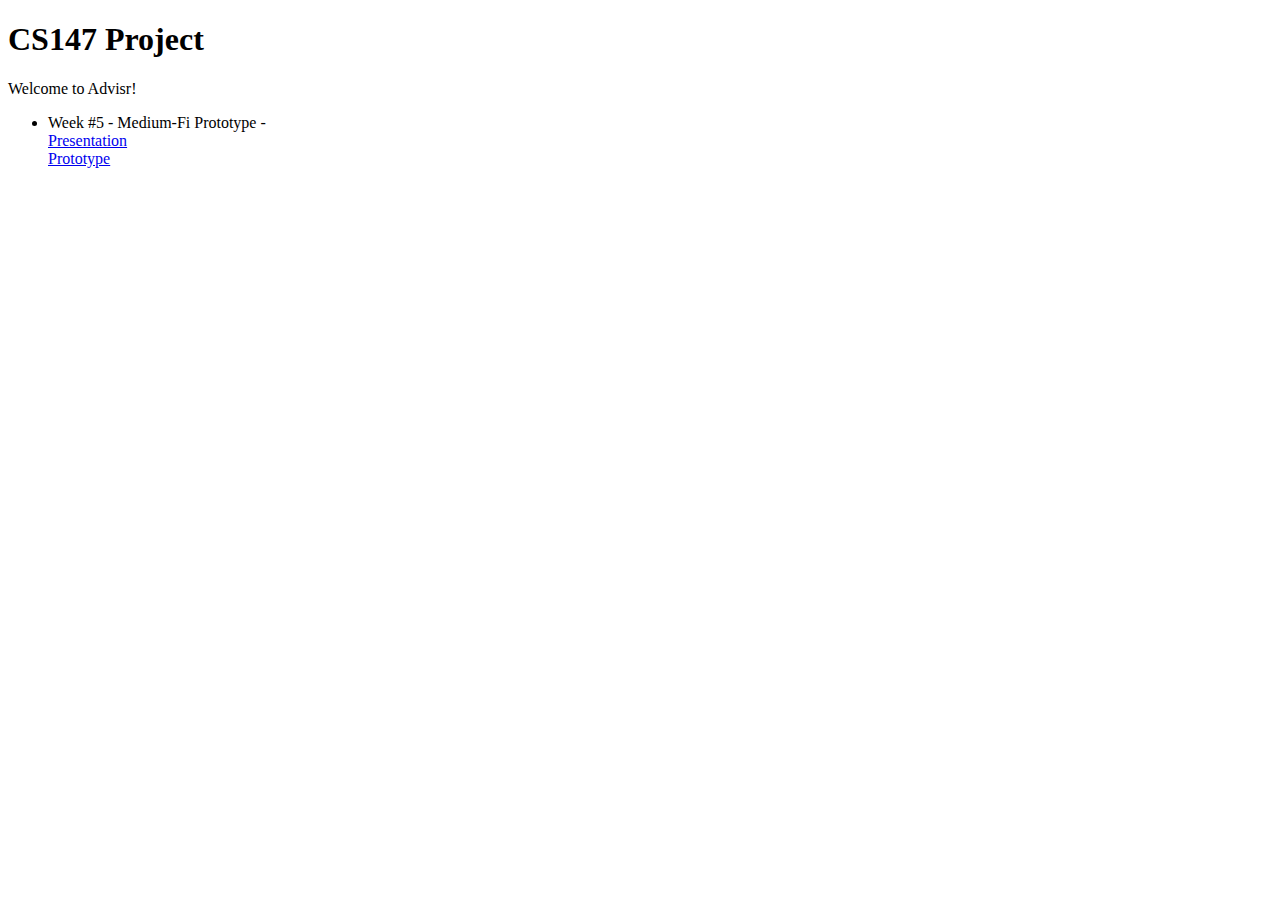
<file: index.html>
<!doctype html>
<html>
    <head>
        <title>Advisr</title>
    </head>
    <body>
        <h1>CS147 Project</h1>
        <p>
            Welcome to Advisr!
        </p>
        <p>
            
        </p>
        <ul>
            <li>Week #5 - Medium-Fi Prototype - 
            <span>
                <a href="https://docs.google.com/a/stanford.edu/presentation/d/1ecW2CvSRUXXRuy4WqXbf3Bc14fVjLTA49mG4La9BaCA/edit?usp=sharing"><br>Presentation</a> 
                <a href="https://docs.google.com/a/stanford.edu/presentation/d/1ecW2CvSRUXXRuy4WqXbf3Bc14fVjLTA49mG4La9BaCA/edit?usp=sharing"><br>Prototype</a>
            </span>
            </li>

        </ul>
    </body>
</html>
</file>
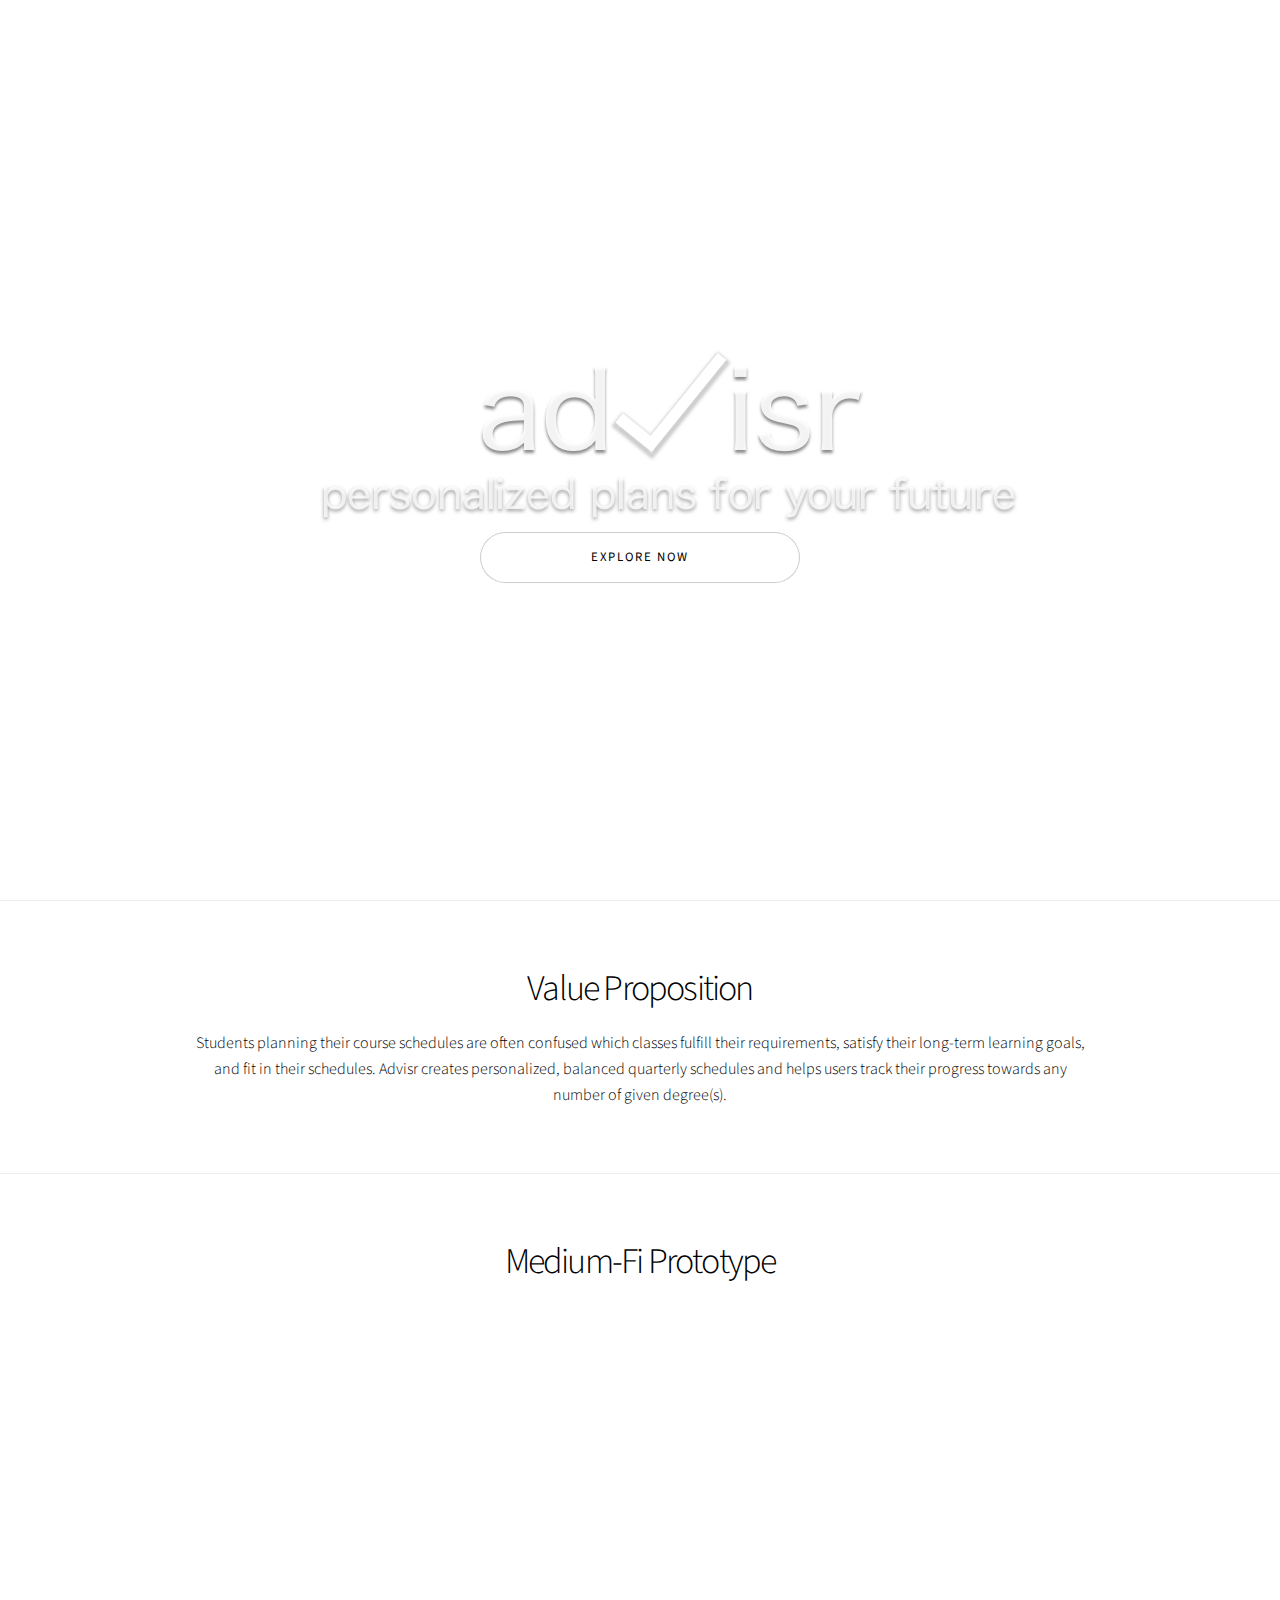
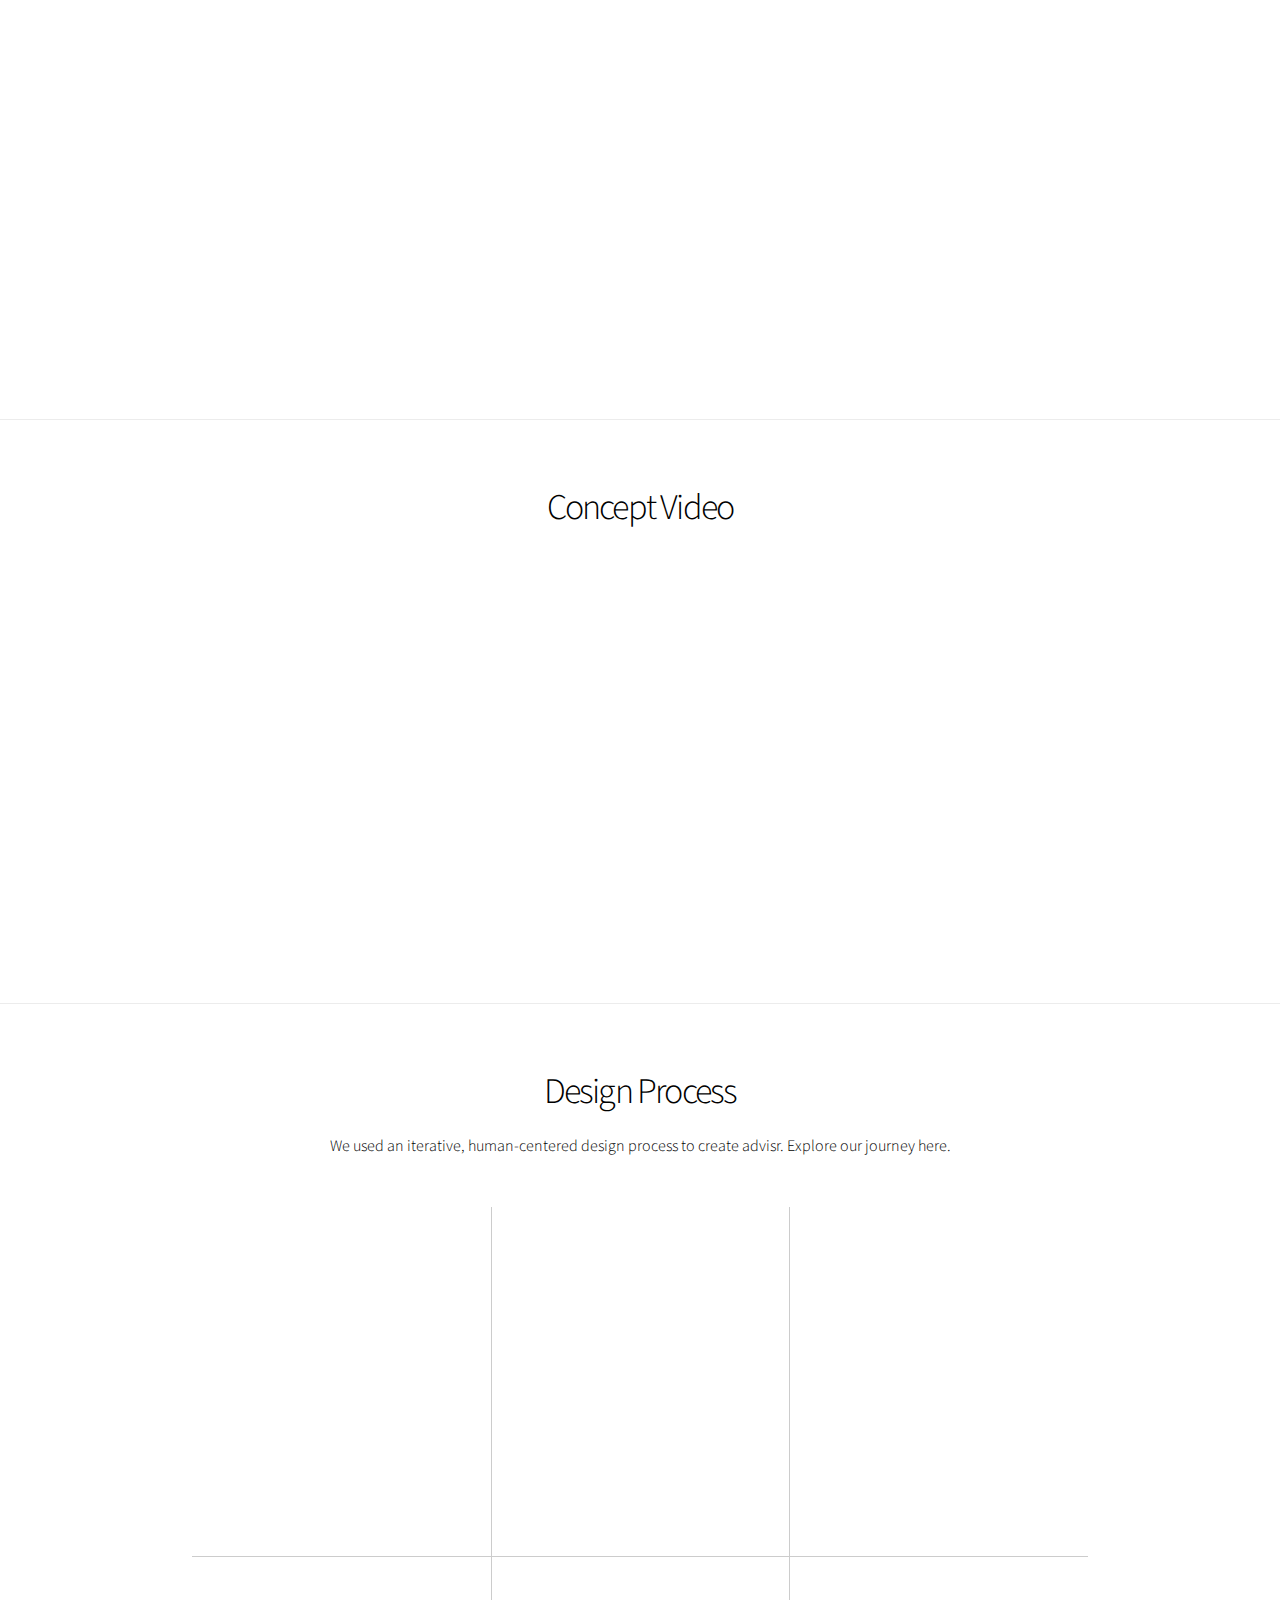
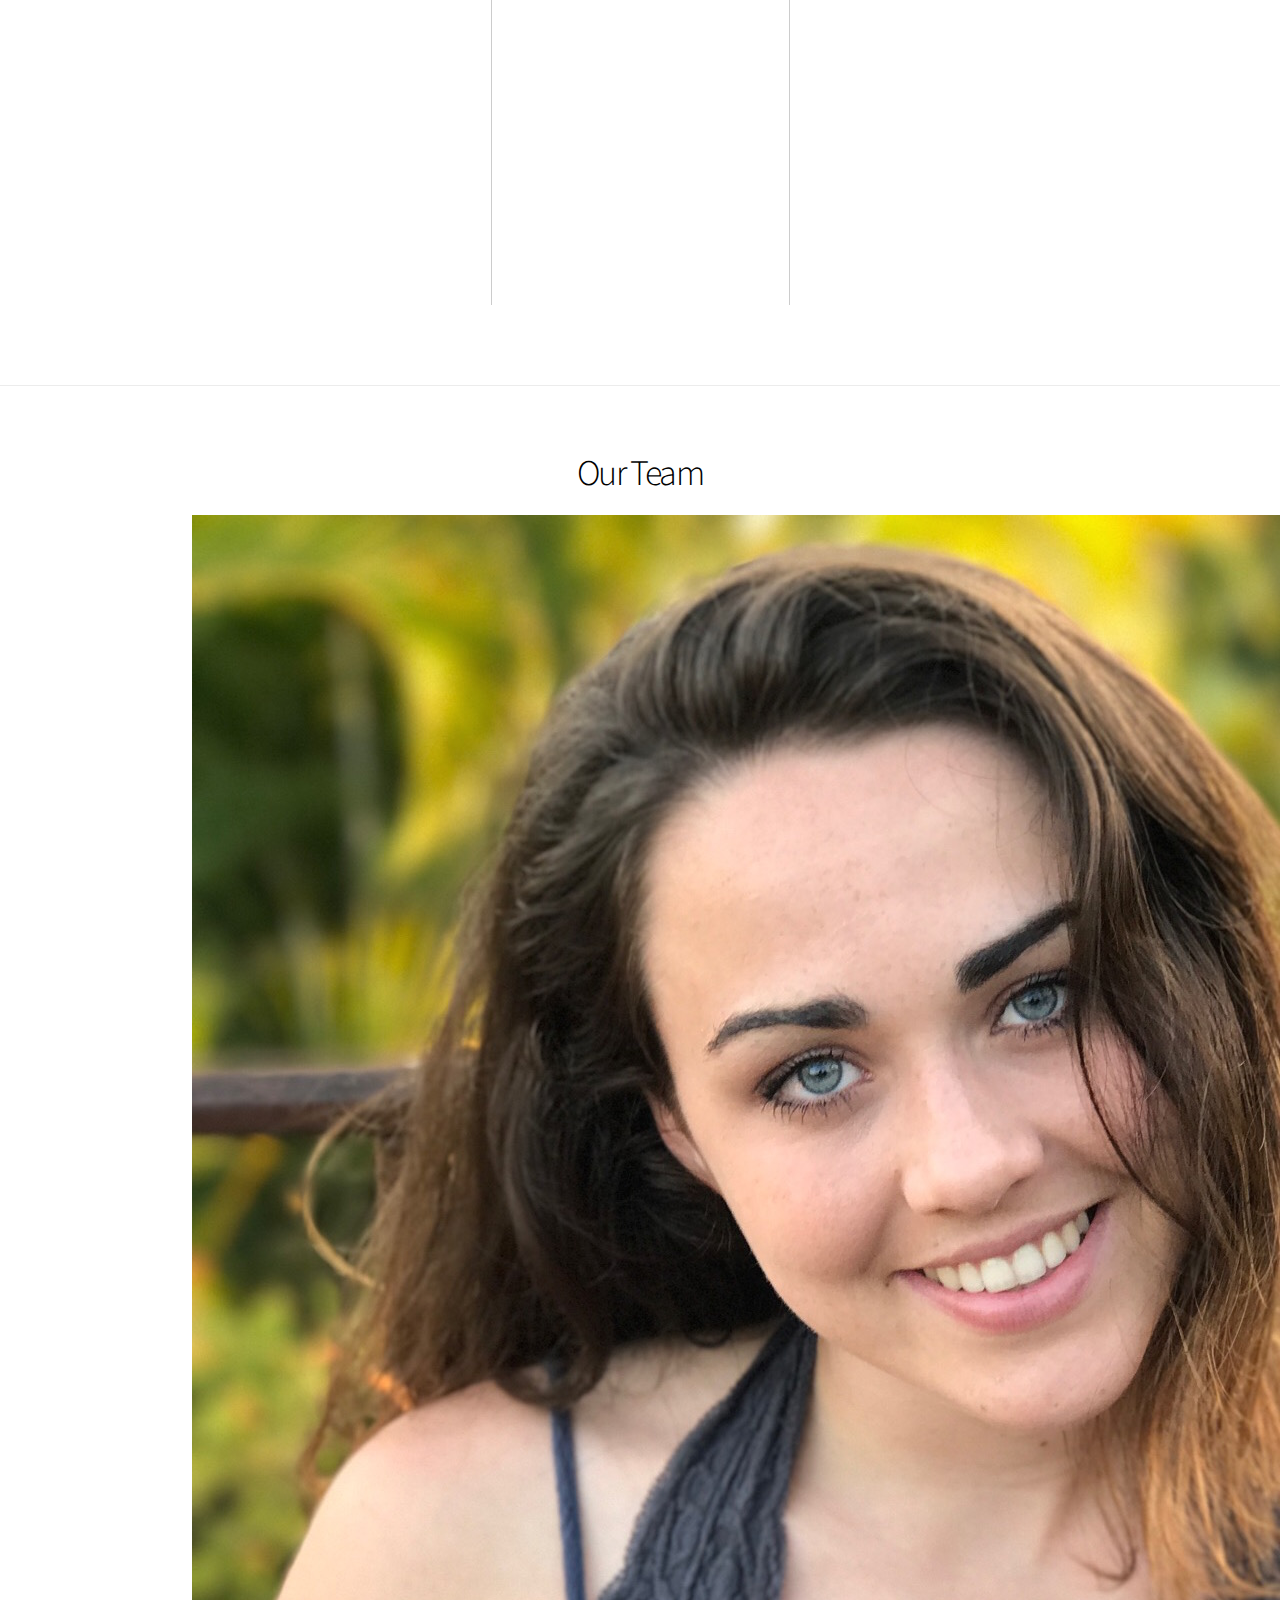
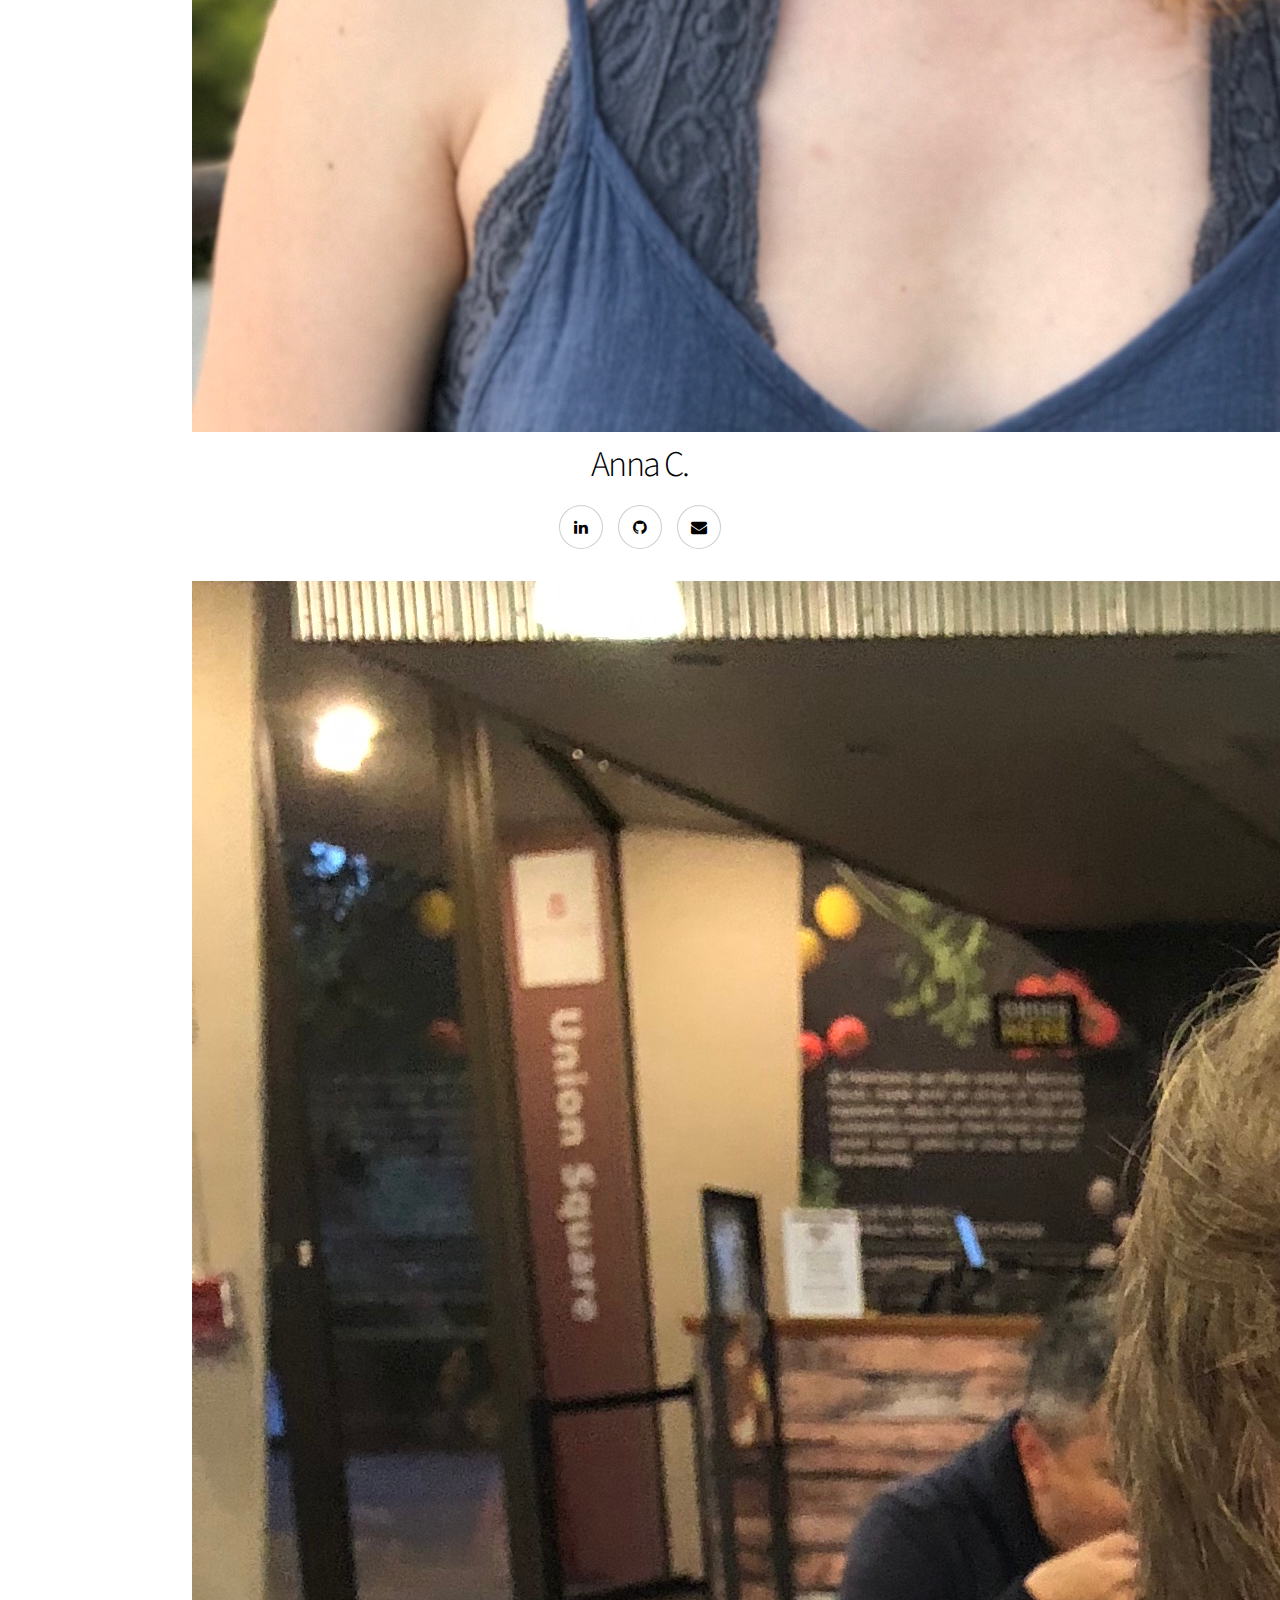
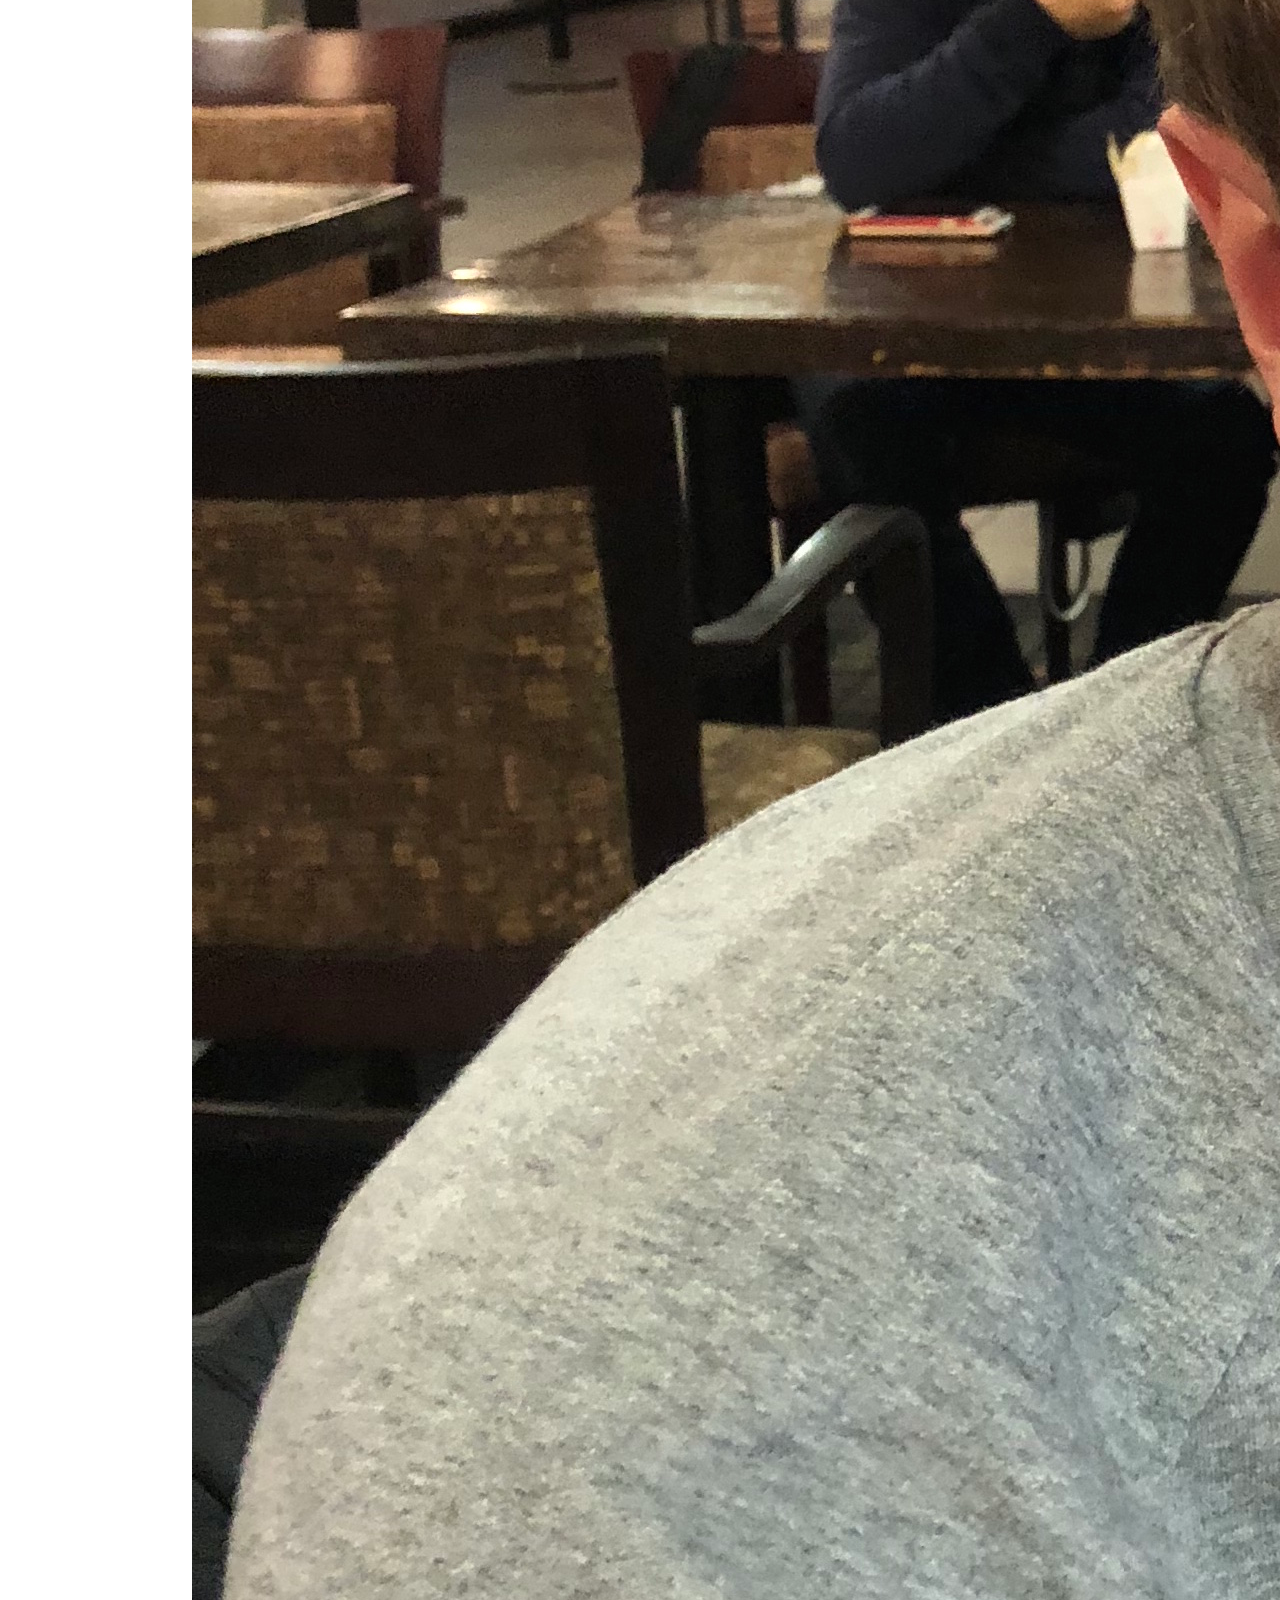
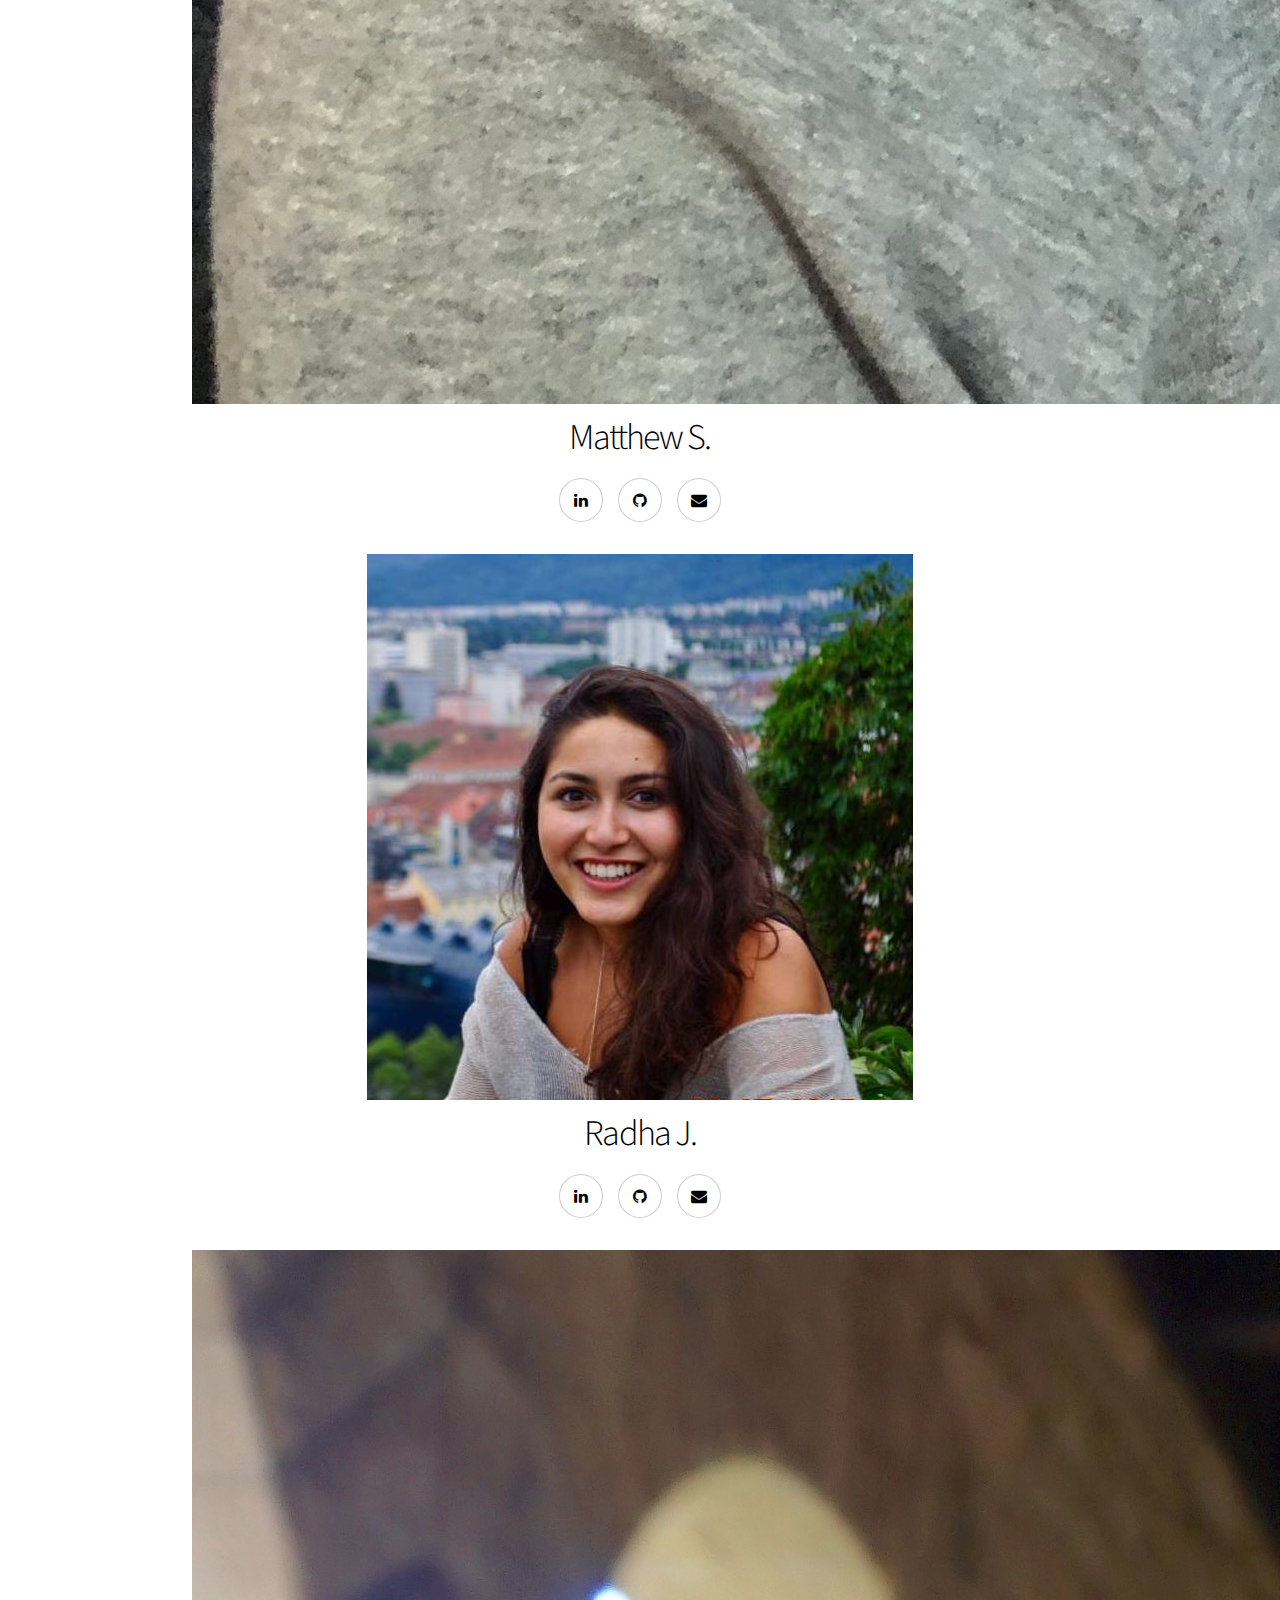
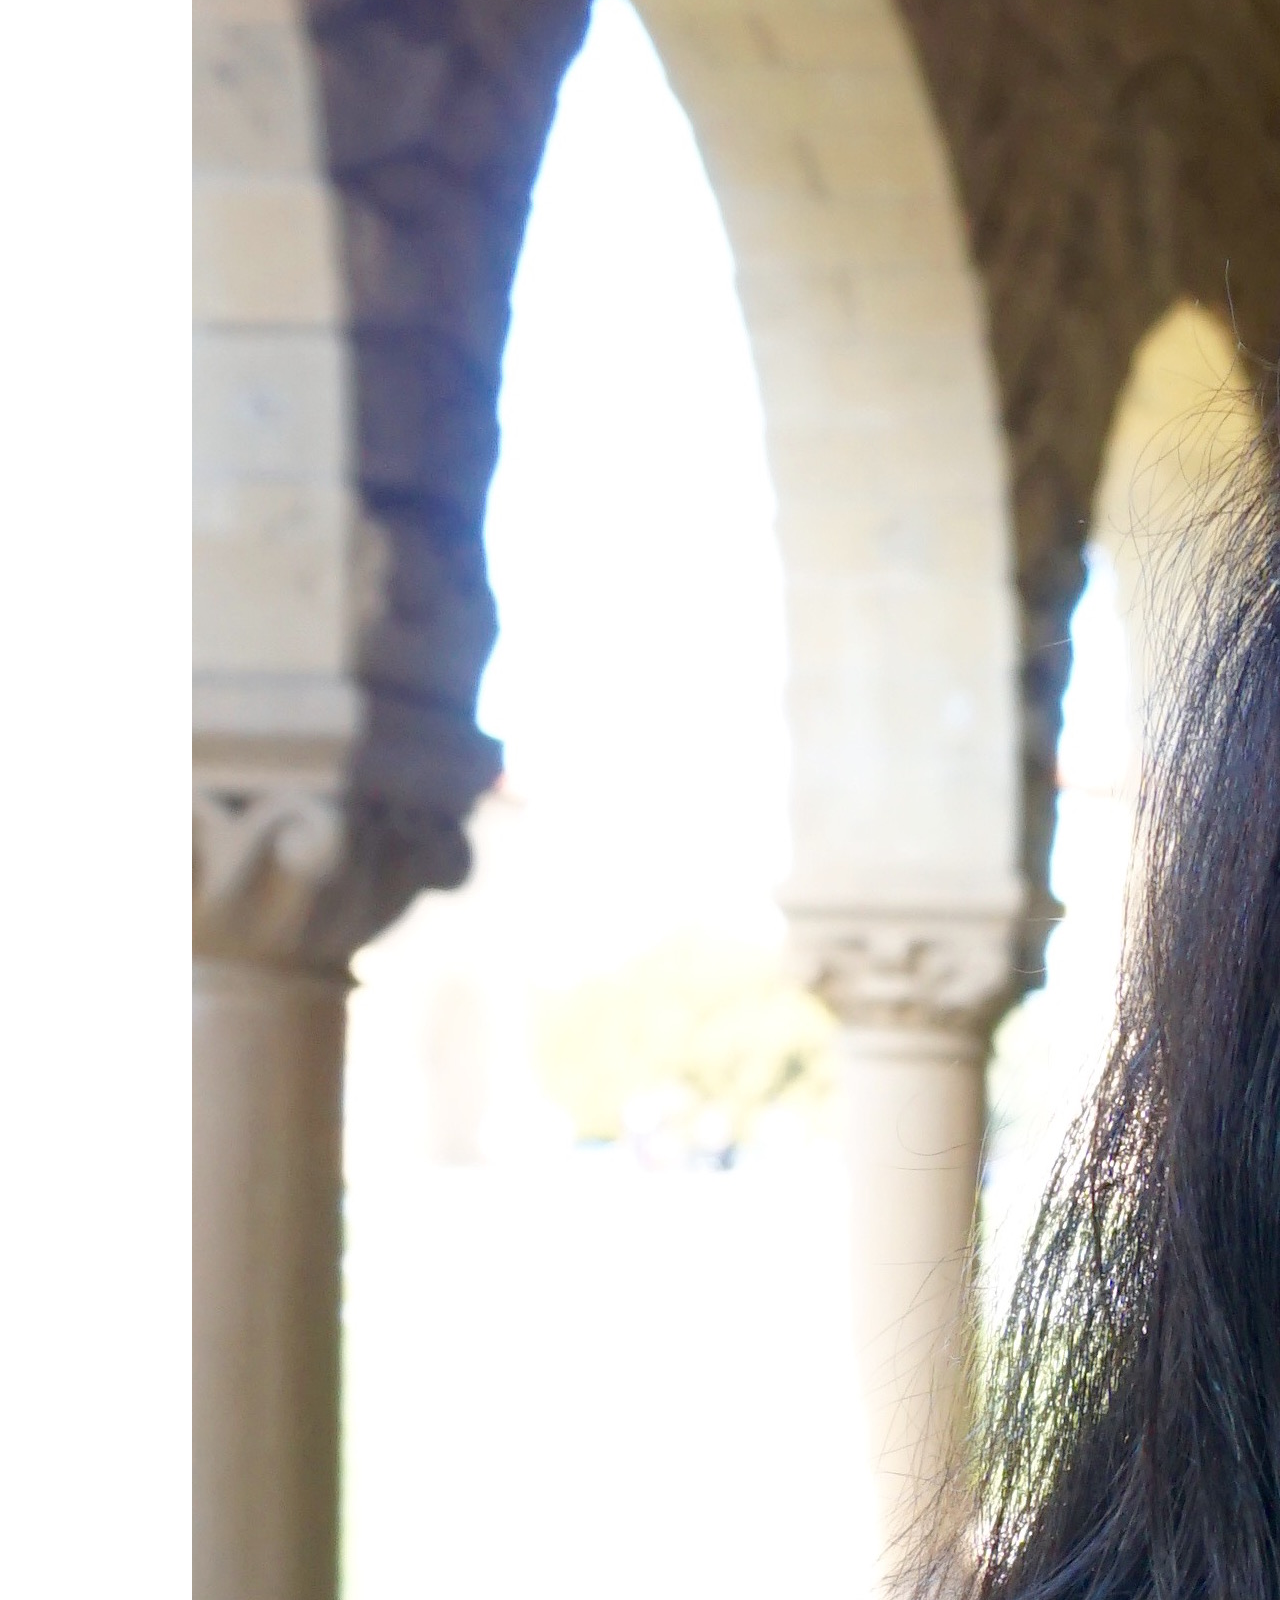
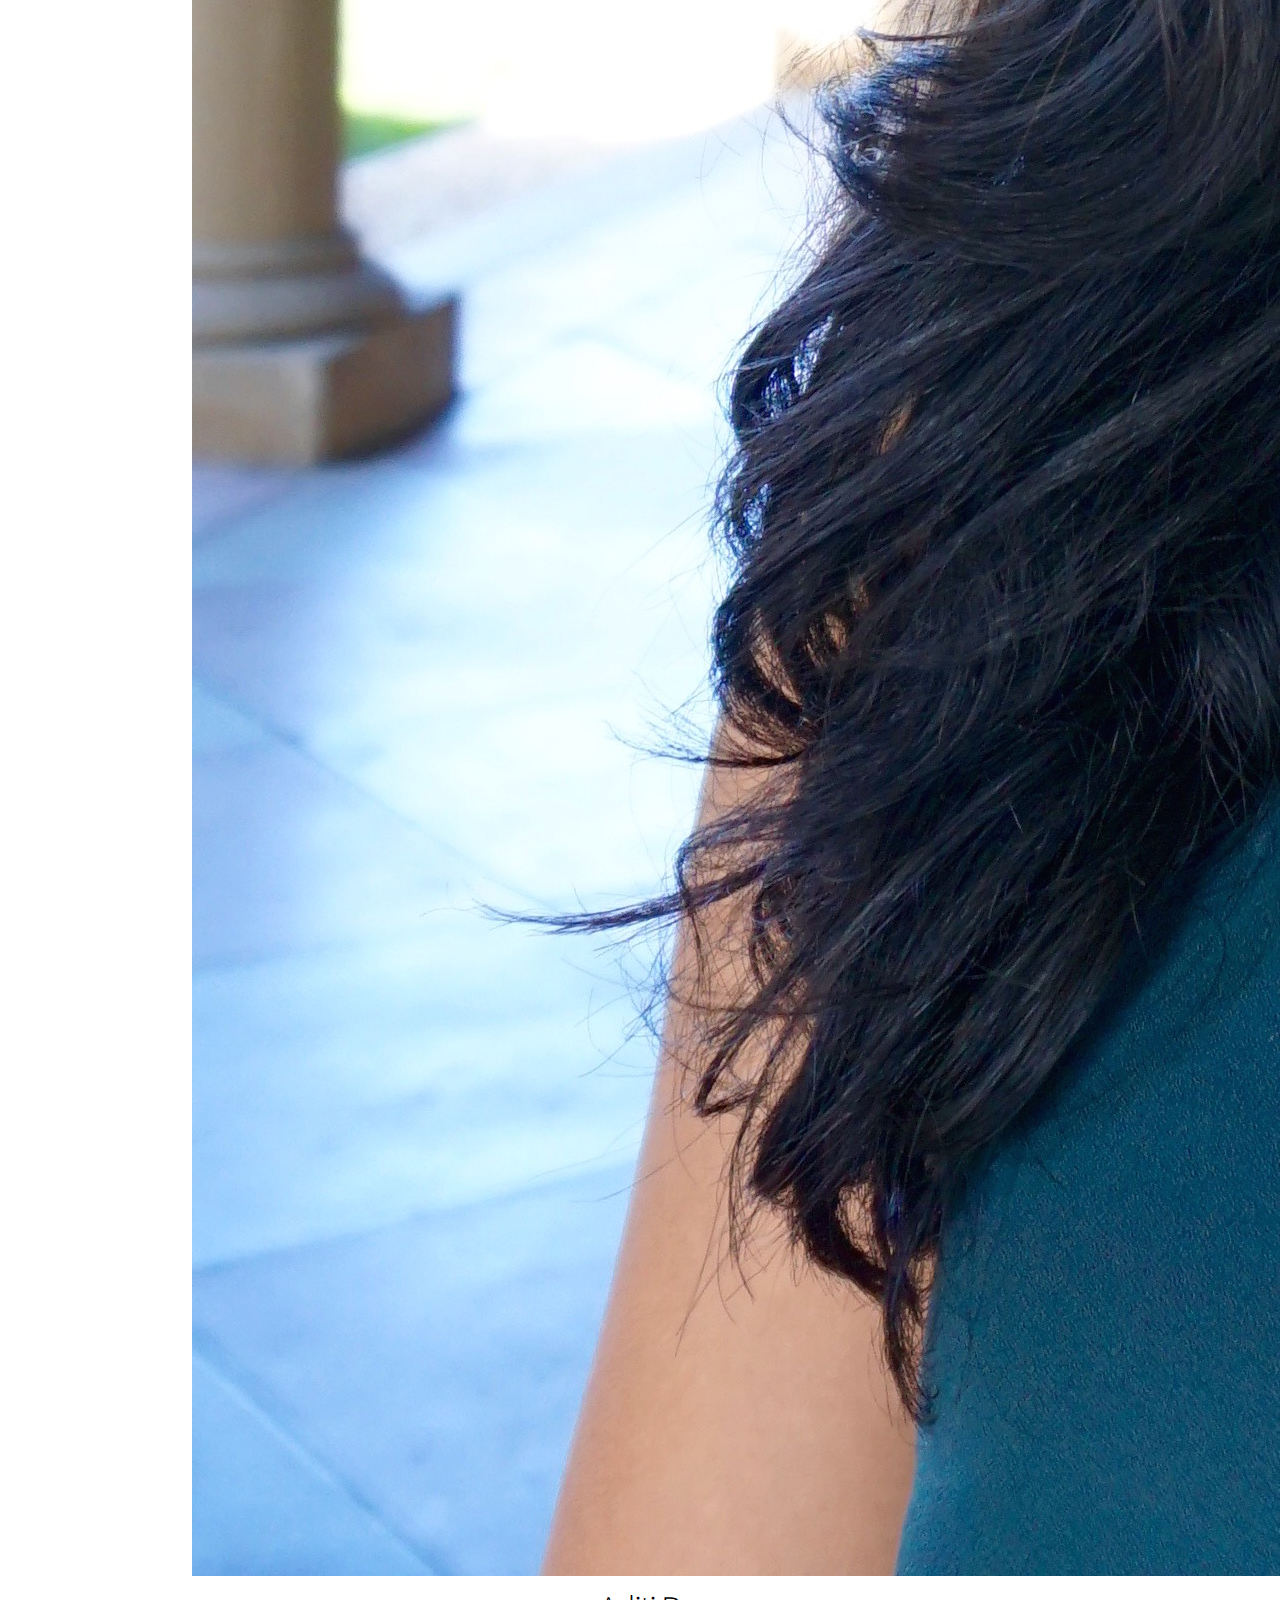
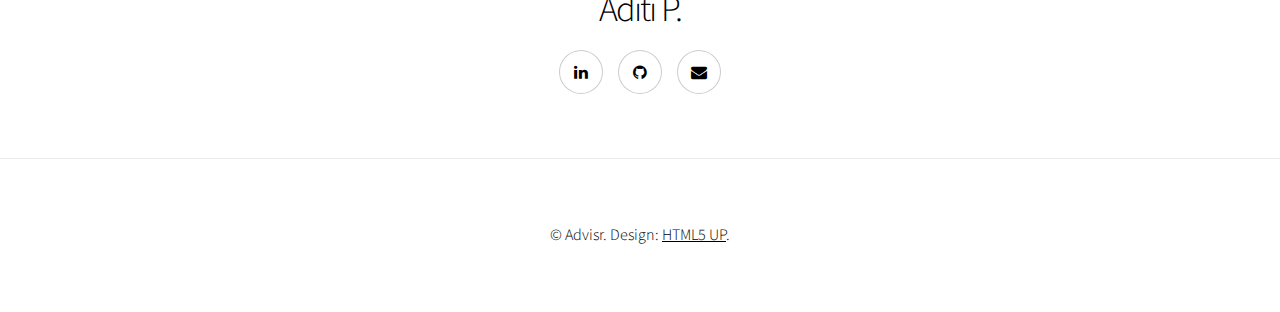
<file: html5up-story/index.html>
<!DOCTYPE HTML>
<!--
	Story by HTML5 UP
	html5up.net | @ajlkn
	Free for personal and commercial use under the CCA 3.0 license (html5up.net/license)
-->
<html>
	<head>
		<title>Advisr</title>
		<meta charset="utf-8" />
		<meta name="viewport" content="width=device-width, initial-scale=1" />
		<link rel="stylesheet" href="assets/css/main.css" />
	</head>
	<body>

		<!-- Wrapper -->
			<div id="wrapper" class="divided">

				<!-- One -->
					<section class="banner style1 orient-left content-align-left image-position-right fullscreen">
						<div class="content">

							<!-- <h1>Advisr</h1> -->
							<img src="images/logo2.png" alt="" />
							<!-- <p class="major">Personalized plans for your future</p> -->
							<a href="#mission" style="display: block; margin:auto;" class="button big wide smooth-scroll-middle">Explore Now</a>
						</div>
						<!-- <div class="image">
							<img src="images/building.jpg" alt="" />
						</div> -->
					</section>

				<!-- Mission Statement -->
					<section class="wrapper style1 align-center">
						<div class="inner" id="mission">
							<h2>Value Proposition</h2>
							<p>Students planning their course schedules are often confused which classes fulfill their requirements, satisfy their long-term learning goals, and fit in their schedules. Advisr creates personalized, balanced quarterly schedules and helps users track their progress towards any number of given degree(s).</p>
							
						</div>
					</section>


				<!-- 	Prototype -->
					<section class="wrapper style1 align-center">
						<div class="inner">
							<h2>Medium-Fi Prototype</h2>
							<iframe src="https://marvelapp.com/ab1a804?emb=1" width="948" height="676" allowTransparency="true" frameborder="0"></iframe>
							<!-- <h3>ReadMe</h3>
							<embed src="assets/MedFi_Readme.pdf" width="500" height="375" type='application/pdf'> -->
						</div>
					</section>

				<!-- Concept Video -->
					<section class="wrapper style1 align-center">
						<div class="inner">
							<h2>Concept Video</h2>
							<iframe width="740" height="415"
							src="https://www.youtube.com/embed/UJclf1rFYAc?showinfo=0">
							</iframe>
							
						</div>
						
					</section>

				<!-- Design -->
					<section class="wrapper style1 align-center">
						<div class="inner">
							<h2>Design Process</h2>
							<p>We used an iterative, human-centered design process to create advisr. Explore our journey here.</p>
							<div class="items style1 medium onscroll-fade-in">
								<section class="dinkpics" onmouseover="">
									<span class="icon style2 major fa-compass"></span>
									<h3>Needfinding</h3>
									<p><a href="assets/Needfinding_Slides.pdf">Slides</a></br> We conducted over 15 interviews and were amazed to discover that many Stanford seniors regretted not planning their courses as freshmen.  </p>
								</section>
								<section class="dinkpics" onmouseover="">
									<span class="icon style2 major fa-binoculars"></span>
									<h3>POVs</h3>
									<p><a href="assets/POV_Slides.pdf">Slides,</a> <a href="assets/POV_Writeup.pdf">Writeup</a></br> We condensed down our findings to three main user groups we wanted to design for.</p>
								</section>
								<section class="dinkpics" onmouseover="">
									<span class="icon style2 major fa-play"></span>
									<h3>Video</h3>
									<p><a href="assets/Video_Slides.pdf">Slides</a></br>We created a concept video demonstrating the value of our product.</p>
								</section>
								<section class="dinkpics" onmouseover="">
									<span class="icon style2 major fa-map-o"></span>
									<h3>Low-Fi Prototype</h3>
									<p><a href="assets/LoFi_Slides.pdf">Slides,</a> <a href="assets/LoFi_Writeup.pdf">Writeup</a></br>We created a low-fi prototype on paper to test our ideas with users.</p>
								</section>
								<section class="dinkpics" onmouseover="">
									<span class="icon style2 major fa-object-group"></span>
									<h3>Med-Fi Prototype</h3>
									<p><a href="assets/MedFi_Slides.pdf">Slides,</a> <a href="assets/MedFi_Readme.pdf">ReadMe,</a></br><a href="assets/MedFi_Eval.pdf">Heuristic Evaluation</a></br>We used  Sketch and Marvel to create a medium-fi prototype, on which our peers performed Heuristic Evaluation.</p>
								</section>
								<section class="dinkpics" onmouseover="">
									<span class="icon style2 major fa-magic"></span>
									<h3>Final Product</h3>
									<p><a href="assets/advisr.ipa">Advisr App,</a> <a href="assets/Final_Writeup.pdf">Final Report</a> </br><a href="assets/Final_Readme.pdf">ReadMe</a></br>Finally, we incorporated all feedback into creating our final iPad app.</p>
								</section>
							</div>
						</div>
					</section>


					<!-- Our Team -->
					<section class="wrapper style1 align-center">
						<div class="inner">
							<h2>Our Team</h2>
							<div class="ourteam">
								<section class="profile">
									<img class="headshot" src="images/headshots/anna.jpg" alt="Picture of Anna"/>
									<h2>Anna C.</h2>
<!-- 									<p>Bio?</p>
 -->									<ul class="icons">
										<li><a href="https://www.linkedin.com/in/carrollanna/" class="icon style2 fa-linkedin" target="_blank"><span class="label">LinkedIn</span></a></li>
										<li><a href="https://github.com/anna-carroll" class="icon style2 fa-github" target="_blank"><span class="label">GitHub</span></a></li>
										<li><a href="mailto:anna3077@stanford.edu" class="icon style2 fa-envelope"><span class="label">Email</span></a></li>
									</ul>
								</section>

								<section class="profile">
									<img class="headshot" src="images/headshots/matthew.jpg" alt="Picture of Matthew"/>
									<h2 style="white-space:nowrap;">Matthew S.</h2>
<!-- 									<p>Bio?</p>
 -->									<ul class="icons">
										<li><a href="https://www.linkedin.com/in/matthew-stewart-989aa8111/" class="icon style2 fa-linkedin" target="_blank"><span class="label">LinkedIn</span></a></li>
										<li><a href="https://github.com/matthewstew27" class="icon style2 fa-github" target="_blank"><span class="label">GitHub</span></a></li>
										<li><a href="mailto:matthew9@stanford.edu" class="icon style2 fa-envelope"><span class="label">Email</span></a></li>
									</ul>
								</section>

								<section class="profile">
									<img class="headshot" src="images/headshots/radha.jpg" alt="Picture of Radha"/>
									<h2>Radha J.</h2>
<!-- 									<p>Bio?</p>
 -->									<ul class="icons">
										<li><a href="https://www.linkedin.com/in/radha-jain-815047122/" class="icon style2 fa-linkedin" target="_blank"><span class="label">LinkedIn</span></a></li>
										<li><a href="https://github.com/radhajain" class="icon style2 fa-github" target="_blank"><span class="label">GitHub</span></a></li>
										<li><a href="mailto:jainr@stanford.edu" class="icon style2 fa-envelope" ><span class="label">Email</span></a></li>
									</ul>
								</section>

								<section class="profile">
									<img class="headshot" src="images/headshots/aditi.jpg" alt="Picture of Aditi"/>
									<h2>Aditi P.</h2>
<!-- 									<p>Bio?</p>
 -->									<ul class="icons">
										<li><a href="https://www.linkedin.com/in/aditi-poduval-548211111/" class="icon style2 fa-linkedin" target="_blank"><span class="label">LinkedIn</span></a></li>
										<li><a href="https://github.com/apoduval" class="icon style2 fa-github" target="_blank"><span class="label">GitHub</span></a></li>
										<li><a href="mailto:apoduval@stanford.edu" class="icon style2 fa-envelope"><span class="label">Email</span></a></li>
									</ul>
								</section>
							</div>
						</div>
					</section>

				<!-- Footer -->
					<footer class="wrapper style1 align-center">
						<div class="inner">
							<p>&copy; Advisr. Design: <a href="https://html5up.net">HTML5 UP</a>.</p>
						</div>
					</footer>

			</div>

		<!-- Scripts -->
			<script src="assets/js/jquery.min.js"></script>
			<script src="assets/js/jquery.scrollex.min.js"></script>
			<script src="assets/js/jquery.scrolly.min.js"></script>
			<script src="assets/js/skel.min.js"></script>
			<script src="assets/js/util.js"></script>
			<script src="assets/js/main.js"></script>

	</body>
</html>
</file>
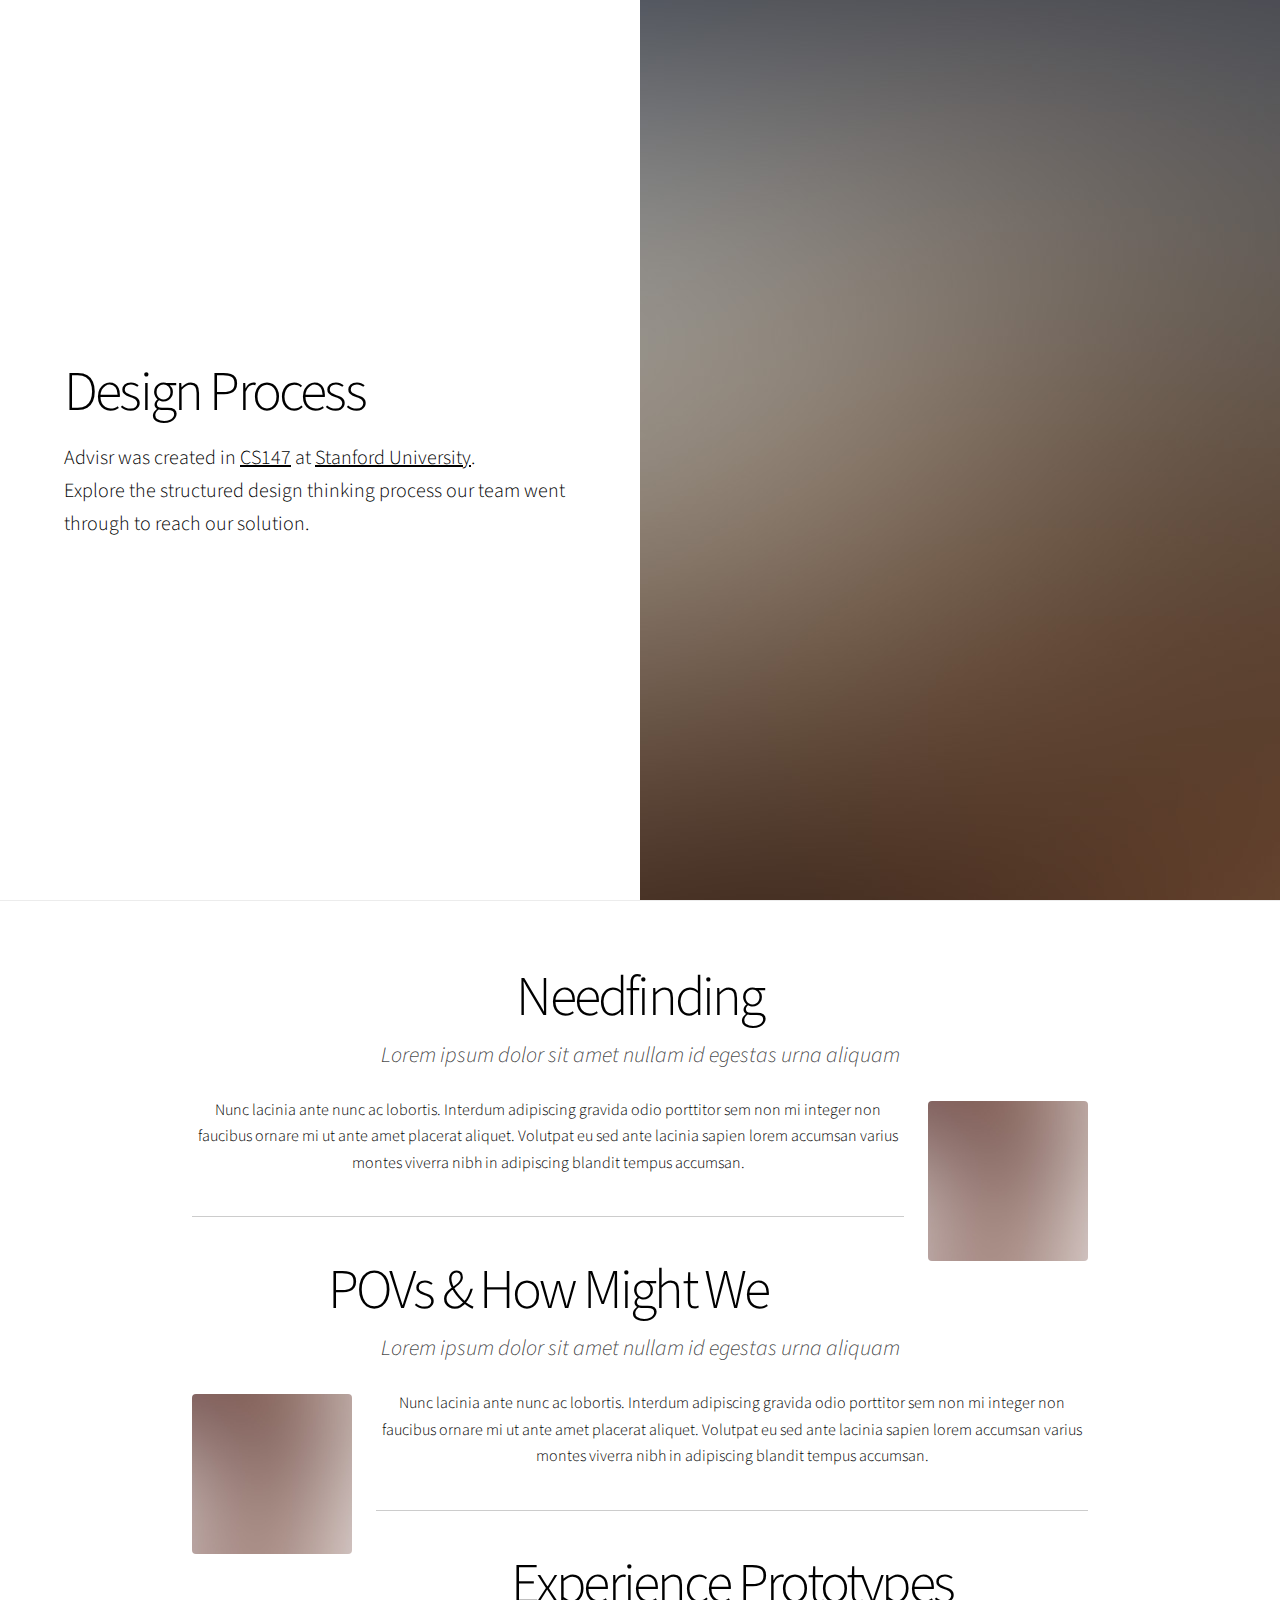
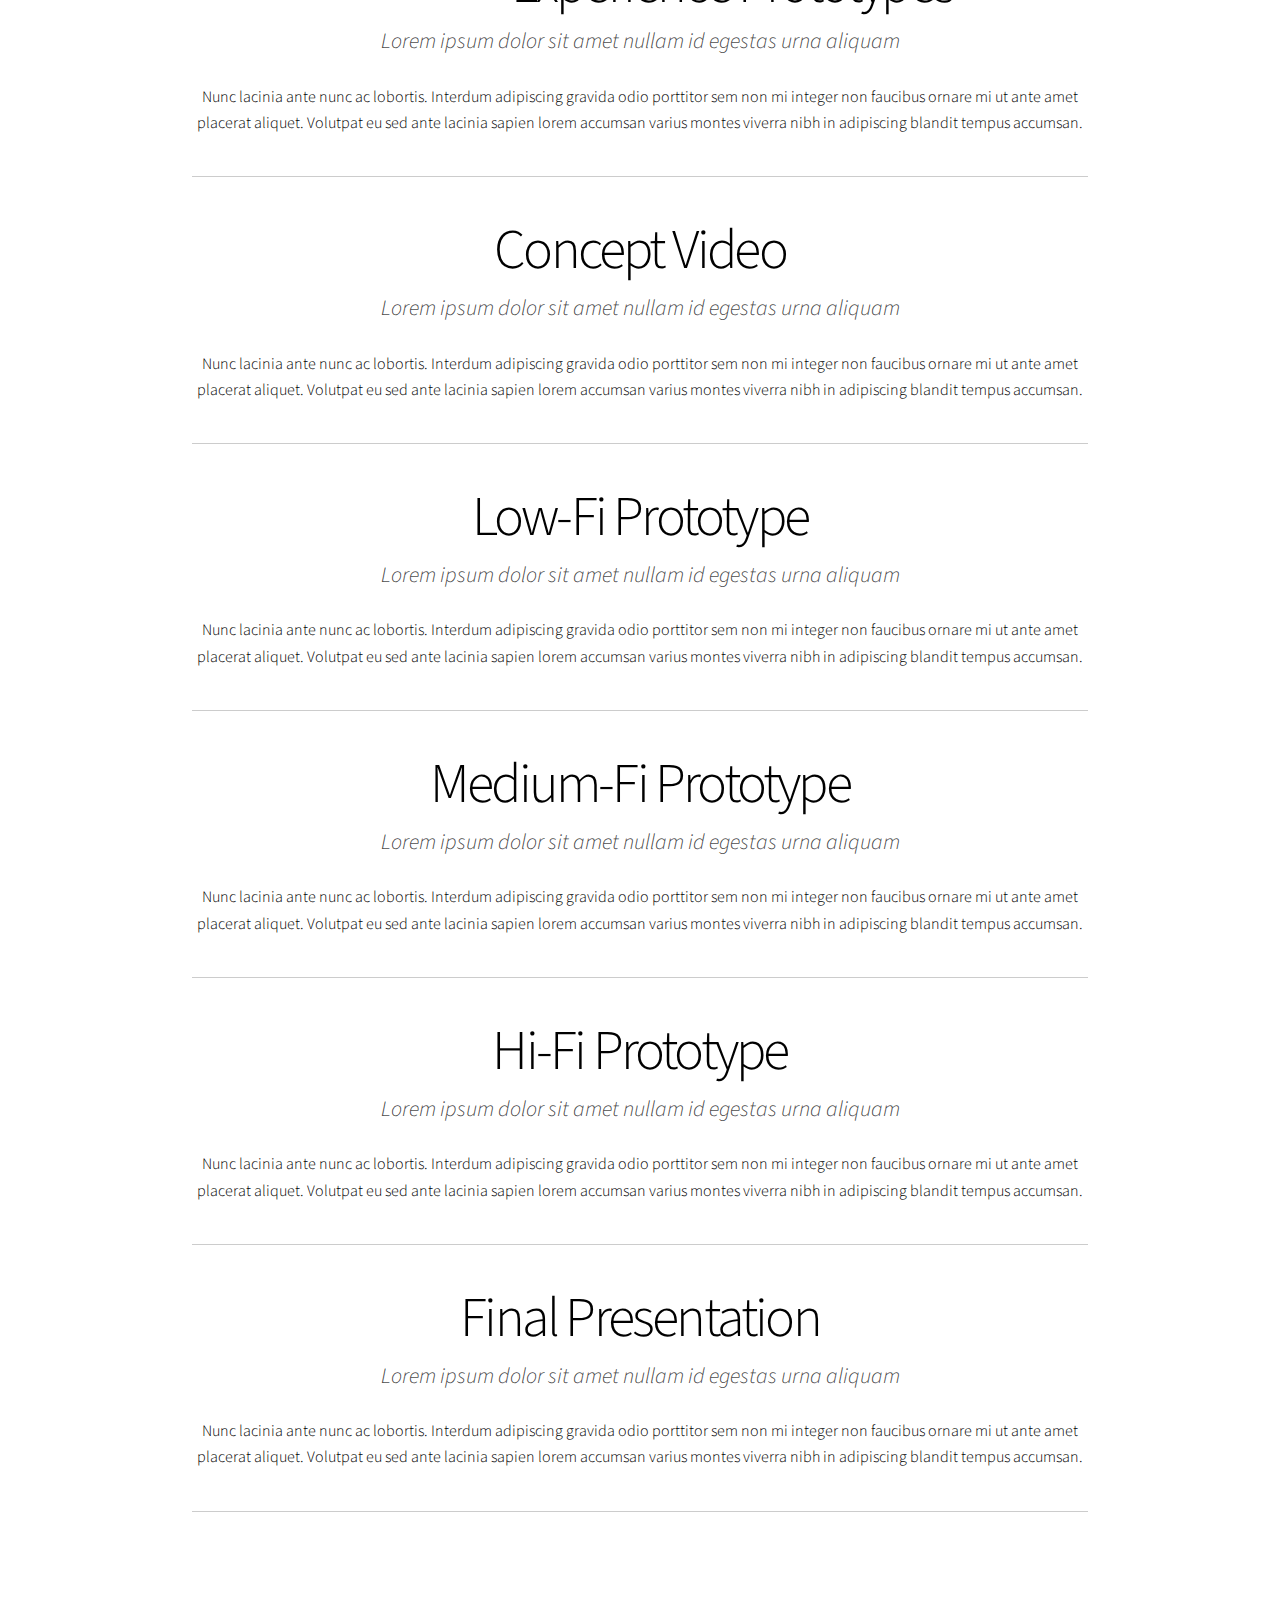
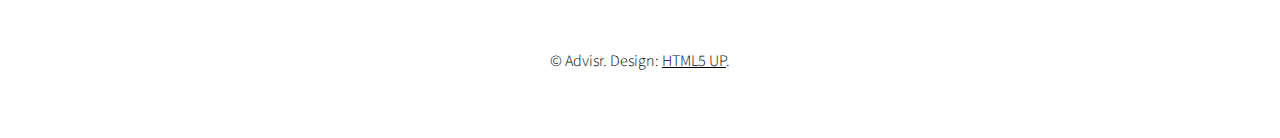
<file: html5up-story/process.html>
<!DOCTYPE HTML>
<!--
	Story by HTML5 UP
	html5up.net | @ajlkn
	Free for personal and commercial use under the CCA 3.0 license (html5up.net/license)

	Note: Only needed for demo purposes. Delete for production sites.
-->
<html>
	<head>
		<title>Story by HTML5 UP</title>
		<meta charset="utf-8" />
		<meta name="viewport" content="width=device-width, initial-scale=1" />
		<link rel="stylesheet" href="assets/css/main.css" />
	</head>
	<body>

		<!-- Wrapper -->
			<div id="wrapper" class="divided">

				<!-- Banner -->
					<section class="banner style1 orient-left content-align-left image-position-right fullscreen onload-image-fade-in onload-content-fade-right">
						<div class="content">
							<h1>Design Process</h1>
							<p class="major">Advisr was created in <a href="http://hci.stanford.edu/courses/cs147/">CS147</a>  at <a href="https://www.stanford.edu/">Stanford University</a>. <br/>Explore the structured design thinking process our team went through to reach our solution.</p>
						</div>
						<div class="image">
							<img src="images/banner.jpg" alt="" />
						</div>
					</section>

				<!-- Additional Elements -->
					<section class="wrapper style1 align-center">
						<div class="inner">
							<!-- Heading -->
								<section>
									<div class="content">

										<header>
											<h1>Needfinding</h1>
											<p>Lorem ipsum dolor sit amet nullam id egestas urna aliquam</p>
										</header>
										<p><span class="image right"><img src="images/pic02.jpg" alt="" /></span>Nunc lacinia ante nunc ac lobortis. Interdum adipiscing gravida odio porttitor sem non mi integer non faucibus ornare mi ut ante amet placerat aliquet. Volutpat eu sed ante lacinia sapien lorem accumsan varius montes viverra nibh in adipiscing blandit tempus accumsan.</p>

										<hr />

										<header>
											<h1>POVs & How Might We</h1>
											<p>Lorem ipsum dolor sit amet nullam id egestas urna aliquam</p>
										</header>
										<p><span class="image left"><img src="images/pic02.jpg" alt="" /></span>Nunc lacinia ante nunc ac lobortis. Interdum adipiscing gravida odio porttitor sem non mi integer non faucibus ornare mi ut ante amet placerat aliquet. Volutpat eu sed ante lacinia sapien lorem accumsan varius montes viverra nibh in adipiscing blandit tempus accumsan.</p>

										<hr />

										<header>
											<h1>Experience Prototypes</h1>
											<p>Lorem ipsum dolor sit amet nullam id egestas urna aliquam</p>
										</header>
										<p>Nunc lacinia ante nunc ac lobortis. Interdum adipiscing gravida odio porttitor sem non mi integer non faucibus ornare mi ut ante amet placerat aliquet. Volutpat eu sed ante lacinia sapien lorem accumsan varius montes viverra nibh in adipiscing blandit tempus accumsan.</p>

										<hr />

										<header>
											<h1>Concept Video</h1>
											<p>Lorem ipsum dolor sit amet nullam id egestas urna aliquam</p>
										</header>
										<p>Nunc lacinia ante nunc ac lobortis. Interdum adipiscing gravida odio porttitor sem non mi integer non faucibus ornare mi ut ante amet placerat aliquet. Volutpat eu sed ante lacinia sapien lorem accumsan varius montes viverra nibh in adipiscing blandit tempus accumsan.</p>

										<hr />

										<header>
											<h1>Low-Fi Prototype</h1>
											<p>Lorem ipsum dolor sit amet nullam id egestas urna aliquam</p>
										</header>
										<p>Nunc lacinia ante nunc ac lobortis. Interdum adipiscing gravida odio porttitor sem non mi integer non faucibus ornare mi ut ante amet placerat aliquet. Volutpat eu sed ante lacinia sapien lorem accumsan varius montes viverra nibh in adipiscing blandit tempus accumsan.</p>

										<hr />

										<header>
											<h1>Medium-Fi Prototype</h1>
											<p>Lorem ipsum dolor sit amet nullam id egestas urna aliquam</p>
										</header>
										<p>Nunc lacinia ante nunc ac lobortis. Interdum adipiscing gravida odio porttitor sem non mi integer non faucibus ornare mi ut ante amet placerat aliquet. Volutpat eu sed ante lacinia sapien lorem accumsan varius montes viverra nibh in adipiscing blandit tempus accumsan.</p>

										<hr />

										<header>
											<h1>Hi-Fi Prototype</h1>
											<p>Lorem ipsum dolor sit amet nullam id egestas urna aliquam</p>
										</header>
										<p>Nunc lacinia ante nunc ac lobortis. Interdum adipiscing gravida odio porttitor sem non mi integer non faucibus ornare mi ut ante amet placerat aliquet. Volutpat eu sed ante lacinia sapien lorem accumsan varius montes viverra nibh in adipiscing blandit tempus accumsan.</p>

										<hr />

										<header>
											<h1>Final Presentation</h1>
											<p>Lorem ipsum dolor sit amet nullam id egestas urna aliquam</p>
										</header>
										<p>Nunc lacinia ante nunc ac lobortis. Interdum adipiscing gravida odio porttitor sem non mi integer non faucibus ornare mi ut ante amet placerat aliquet. Volutpat eu sed ante lacinia sapien lorem accumsan varius montes viverra nibh in adipiscing blandit tempus accumsan.</p>

										<hr />

										<header>
									</div>
								</section>

							</div>
						</div>
					</section>

				<!-- Footer -->
					<footer class="wrapper style1 align-center">
						<div class="inner">
							<p>&copy; Advisr. Design: <a href="https://html5up.net">HTML5 UP</a>.</p>
						</div>
					</footer>

			</div>

		<!-- Scripts -->
			<script src="assets/js/jquery.min.js"></script>
			<script src="assets/js/jquery.scrollex.min.js"></script>
			<script src="assets/js/jquery.scrolly.min.js"></script>
			<script src="assets/js/skel.min.js"></script>
			<script src="assets/js/util.js"></script>
			<script src="assets/js/main.js"></script>

		<!-- Note: Only needed for demo purposes. Delete for production sites. -->
			<script src="assets/js/demo.js"></script>

	</body>
</html>
</file>
<file: html5up-story/assets/css/main.css>
@import url(font-awesome.min.css);
@import url("https://fonts.googleapis.com/css?family=Source+Sans+Pro:300,300i,400,400i");

/*
	Story by HTML5 UP
	html5up.net | @ajlkn
	Free for personal and commercial use under the CCA 3.0 license (html5up.net/license)
*/

/* Reset */

	html, body, div, span, applet, object, iframe, h1, h2, h3, h4, h5, h6, p, blockquote, pre, a, abbr, acronym, address, big, cite, code, del, dfn, em, img, ins, kbd, q, s, samp, small, strike, strong, sub, sup, tt, var, b, u, i, center, dl, dt, dd, ol, ul, li, fieldset, form, label, legend, table, caption, tbody, tfoot, thead, tr, th, td, article, aside, canvas, details, embed, figure, figcaption, footer, header, hgroup, menu, nav, output, ruby, section, summary, time, mark, audio, video {
		margin: 0;
		padding: 0;
		border: 0;
		font-size: 100%;
		font: inherit;
		vertical-align: baseline;
	}

	article, aside, details, figcaption, figure, footer, header, hgroup, menu, nav, section {
		display: block;
	}

	body {
		line-height: 1;
	}

	ol, ul {
		list-style: none;
	}

	blockquote, q {
		quotes: none;
	}

	blockquote:before, blockquote:after, q:before, q:after {
		content: '';
		content: none;
	}

	table {
		border-collapse: collapse;
		border-spacing: 0;
	}

	body {
		-webkit-text-size-adjust: none;
	}

/* Box Model */

	*, *:before, *:after {
		-moz-box-sizing: border-box;
		-webkit-box-sizing: border-box;
		box-sizing: border-box;
	}

/* Grid */

	.row {
		border-bottom: solid 1px transparent;
		-moz-box-sizing: border-box;
		-webkit-box-sizing: border-box;
		box-sizing: border-box;
	}

	.row > * {
		float: left;
		-moz-box-sizing: border-box;
		-webkit-box-sizing: border-box;
		box-sizing: border-box;
	}

	.row:after, .row:before {
		content: '';
		display: block;
		clear: both;
		height: 0;
	}

	.row.uniform > * > :first-child {
		margin-top: 0;
	}

	.row.uniform > * > :last-child {
		margin-bottom: 0;
	}

	.row.\30 \25 > * {
		padding: 0 0 0 0rem;
	}

	.row.\30 \25 {
		margin: 0 0 -1px 0rem;
	}

	.row.uniform.\30 \25 > * {
		padding: 0rem 0 0 0rem;
	}

	.row.uniform.\30 \25 {
		margin: 0rem 0 -1px 0rem;
	}

	.row > * {
		padding: 0 0 0 2rem;
	}

	.row {
		margin: 0 0 -1px -2rem;
	}

	.row.uniform > * {
		padding: 2rem 0 0 2rem;
	}

	.row.uniform {
		margin: -2rem 0 -1px -2rem;
	}

	.row.\32 00\25 > * {
		padding: 0 0 0 4rem;
	}

	.row.\32 00\25 {
		margin: 0 0 -1px -4rem;
	}

	.row.uniform.\32 00\25 > * {
		padding: 4rem 0 0 4rem;
	}

	.row.uniform.\32 00\25 {
		margin: -4rem 0 -1px -4rem;
	}

	.row.\31 50\25 > * {
		padding: 0 0 0 3rem;
	}

	.row.\31 50\25 {
		margin: 0 0 -1px -3rem;
	}

	.row.uniform.\31 50\25 > * {
		padding: 3rem 0 0 3rem;
	}

	.row.uniform.\31 50\25 {
		margin: -3rem 0 -1px -3rem;
	}

	.row.\35 0\25 > * {
		padding: 0 0 0 1rem;
	}

	.row.\35 0\25 {
		margin: 0 0 -1px -1rem;
	}

	.row.uniform.\35 0\25 > * {
		padding: 1rem 0 0 1rem;
	}

	.row.uniform.\35 0\25 {
		margin: -1rem 0 -1px -1rem;
	}

	.row.\32 5\25 > * {
		padding: 0 0 0 0.5rem;
	}

	.row.\32 5\25 {
		margin: 0 0 -1px -0.5rem;
	}

	.row.uniform.\32 5\25 > * {
		padding: 0.5rem 0 0 0.5rem;
	}

	.row.uniform.\32 5\25 {
		margin: -0.5rem 0 -1px -0.5rem;
	}

	.\31 2u, .\31 2u\24 {
		width: 100%;
		clear: none;
		margin-left: 0;
	}

	.\31 1u, .\31 1u\24 {
		width: 91.6666666667%;
		clear: none;
		margin-left: 0;
	}

	.\31 0u, .\31 0u\24 {
		width: 83.3333333333%;
		clear: none;
		margin-left: 0;
	}

	.\39 u, .\39 u\24 {
		width: 75%;
		clear: none;
		margin-left: 0;
	}

	.\38 u, .\38 u\24 {
		width: 66.6666666667%;
		clear: none;
		margin-left: 0;
	}

	.\37 u, .\37 u\24 {
		width: 58.3333333333%;
		clear: none;
		margin-left: 0;
	}

	.\36 u, .\36 u\24 {
		width: 50%;
		clear: none;
		margin-left: 0;
	}

	.\35 u, .\35 u\24 {
		width: 41.6666666667%;
		clear: none;
		margin-left: 0;
	}

	.\34 u, .\34 u\24 {
		width: 33.3333333333%;
		clear: none;
		margin-left: 0;
	}

	.\33 u, .\33 u\24 {
		width: 25%;
		clear: none;
		margin-left: 0;
	}

	.\32 u, .\32 u\24 {
		width: 16.6666666667%;
		clear: none;
		margin-left: 0;
	}

	.\31 u, .\31 u\24 {
		width: 8.3333333333%;
		clear: none;
		margin-left: 0;
	}

	.\31 2u\24 + *,
	.\31 1u\24 + *,
	.\31 0u\24 + *,
	.\39 u\24 + *,
	.\38 u\24 + *,
	.\37 u\24 + *,
	.\36 u\24 + *,
	.\35 u\24 + *,
	.\34 u\24 + *,
	.\33 u\24 + *,
	.\32 u\24 + *,
	.\31 u\24 + * {
		clear: left;
	}

	.\-11u {
		margin-left: 91.66667%;
	}

	.\-10u {
		margin-left: 83.33333%;
	}

	.\-9u {
		margin-left: 75%;
	}

	.\-8u {
		margin-left: 66.66667%;
	}

	.\-7u {
		margin-left: 58.33333%;
	}

	.\-6u {
		margin-left: 50%;
	}

	.\-5u {
		margin-left: 41.66667%;
	}

	.\-4u {
		margin-left: 33.33333%;
	}

	.\-3u {
		margin-left: 25%;
	}

	.\-2u {
		margin-left: 16.66667%;
	}

	.\-1u {
		margin-left: 8.33333%;
	}

	@media screen and (max-width: 1680px) {

		.row > * {
			padding: 0 0 0 2rem;
		}

		.row {
			margin: 0 0 -1px -2rem;
		}

		.row.uniform > * {
			padding: 2rem 0 0 2rem;
		}

		.row.uniform {
			margin: -2rem 0 -1px -2rem;
		}

		.row.\32 00\25 > * {
			padding: 0 0 0 4rem;
		}

		.row.\32 00\25 {
			margin: 0 0 -1px -4rem;
		}

		.row.uniform.\32 00\25 > * {
			padding: 4rem 0 0 4rem;
		}

		.row.uniform.\32 00\25 {
			margin: -4rem 0 -1px -4rem;
		}

		.row.\31 50\25 > * {
			padding: 0 0 0 3rem;
		}

		.row.\31 50\25 {
			margin: 0 0 -1px -3rem;
		}

		.row.uniform.\31 50\25 > * {
			padding: 3rem 0 0 3rem;
		}

		.row.uniform.\31 50\25 {
			margin: -3rem 0 -1px -3rem;
		}

		.row.\35 0\25 > * {
			padding: 0 0 0 1rem;
		}

		.row.\35 0\25 {
			margin: 0 0 -1px -1rem;
		}

		.row.uniform.\35 0\25 > * {
			padding: 1rem 0 0 1rem;
		}

		.row.uniform.\35 0\25 {
			margin: -1rem 0 -1px -1rem;
		}

		.row.\32 5\25 > * {
			padding: 0 0 0 0.5rem;
		}

		.row.\32 5\25 {
			margin: 0 0 -1px -0.5rem;
		}

		.row.uniform.\32 5\25 > * {
			padding: 0.5rem 0 0 0.5rem;
		}

		.row.uniform.\32 5\25 {
			margin: -0.5rem 0 -1px -0.5rem;
		}

		.\31 2u\28xlarge\29, .\31 2u\24\28xlarge\29 {
			width: 100%;
			clear: none;
			margin-left: 0;
		}

		.\31 1u\28xlarge\29, .\31 1u\24\28xlarge\29 {
			width: 91.6666666667%;
			clear: none;
			margin-left: 0;
		}

		.\31 0u\28xlarge\29, .\31 0u\24\28xlarge\29 {
			width: 83.3333333333%;
			clear: none;
			margin-left: 0;
		}

		.\39 u\28xlarge\29, .\39 u\24\28xlarge\29 {
			width: 75%;
			clear: none;
			margin-left: 0;
		}

		.\38 u\28xlarge\29, .\38 u\24\28xlarge\29 {
			width: 66.6666666667%;
			clear: none;
			margin-left: 0;
		}

		.\37 u\28xlarge\29, .\37 u\24\28xlarge\29 {
			width: 58.3333333333%;
			clear: none;
			margin-left: 0;
		}

		.\36 u\28xlarge\29, .\36 u\24\28xlarge\29 {
			width: 50%;
			clear: none;
			margin-left: 0;
		}

		.\35 u\28xlarge\29, .\35 u\24\28xlarge\29 {
			width: 41.6666666667%;
			clear: none;
			margin-left: 0;
		}

		.\34 u\28xlarge\29, .\34 u\24\28xlarge\29 {
			width: 33.3333333333%;
			clear: none;
			margin-left: 0;
		}

		.\33 u\28xlarge\29, .\33 u\24\28xlarge\29 {
			width: 25%;
			clear: none;
			margin-left: 0;
		}

		.\32 u\28xlarge\29, .\32 u\24\28xlarge\29 {
			width: 16.6666666667%;
			clear: none;
			margin-left: 0;
		}

		.\31 u\28xlarge\29, .\31 u\24\28xlarge\29 {
			width: 8.3333333333%;
			clear: none;
			margin-left: 0;
		}

		.\31 2u\24\28xlarge\29 + *,
		.\31 1u\24\28xlarge\29 + *,
		.\31 0u\24\28xlarge\29 + *,
		.\39 u\24\28xlarge\29 + *,
		.\38 u\24\28xlarge\29 + *,
		.\37 u\24\28xlarge\29 + *,
		.\36 u\24\28xlarge\29 + *,
		.\35 u\24\28xlarge\29 + *,
		.\34 u\24\28xlarge\29 + *,
		.\33 u\24\28xlarge\29 + *,
		.\32 u\24\28xlarge\29 + *,
		.\31 u\24\28xlarge\29 + * {
			clear: left;
		}

		.\-11u\28xlarge\29 {
			margin-left: 91.66667%;
		}

		.\-10u\28xlarge\29 {
			margin-left: 83.33333%;
		}

		.\-9u\28xlarge\29 {
			margin-left: 75%;
		}

		.\-8u\28xlarge\29 {
			margin-left: 66.66667%;
		}

		.\-7u\28xlarge\29 {
			margin-left: 58.33333%;
		}

		.\-6u\28xlarge\29 {
			margin-left: 50%;
		}

		.\-5u\28xlarge\29 {
			margin-left: 41.66667%;
		}

		.\-4u\28xlarge\29 {
			margin-left: 33.33333%;
		}

		.\-3u\28xlarge\29 {
			margin-left: 25%;
		}

		.\-2u\28xlarge\29 {
			margin-left: 16.66667%;
		}

		.\-1u\28xlarge\29 {
			margin-left: 8.33333%;
		}

	}

	@media screen and (max-width: 1280px) {

		.row > * {
			padding: 0 0 0 2rem;
		}

		.row {
			margin: 0 0 -1px -2rem;
		}

		.row.uniform > * {
			padding: 2rem 0 0 2rem;
		}

		.row.uniform {
			margin: -2rem 0 -1px -2rem;
		}

		.row.\32 00\25 > * {
			padding: 0 0 0 4rem;
		}

		.row.\32 00\25 {
			margin: 0 0 -1px -4rem;
		}

		.row.uniform.\32 00\25 > * {
			padding: 4rem 0 0 4rem;
		}

		.row.uniform.\32 00\25 {
			margin: -4rem 0 -1px -4rem;
		}

		.row.\31 50\25 > * {
			padding: 0 0 0 3rem;
		}

		.row.\31 50\25 {
			margin: 0 0 -1px -3rem;
		}

		.row.uniform.\31 50\25 > * {
			padding: 3rem 0 0 3rem;
		}

		.row.uniform.\31 50\25 {
			margin: -3rem 0 -1px -3rem;
		}

		.row.\35 0\25 > * {
			padding: 0 0 0 1rem;
		}

		.row.\35 0\25 {
			margin: 0 0 -1px -1rem;
		}

		.row.uniform.\35 0\25 > * {
			padding: 1rem 0 0 1rem;
		}

		.row.uniform.\35 0\25 {
			margin: -1rem 0 -1px -1rem;
		}

		.row.\32 5\25 > * {
			padding: 0 0 0 0.5rem;
		}

		.row.\32 5\25 {
			margin: 0 0 -1px -0.5rem;
		}

		.row.uniform.\32 5\25 > * {
			padding: 0.5rem 0 0 0.5rem;
		}

		.row.uniform.\32 5\25 {
			margin: -0.5rem 0 -1px -0.5rem;
		}

		.\31 2u\28large\29, .\31 2u\24\28large\29 {
			width: 100%;
			clear: none;
			margin-left: 0;
		}

		.\31 1u\28large\29, .\31 1u\24\28large\29 {
			width: 91.6666666667%;
			clear: none;
			margin-left: 0;
		}

		.\31 0u\28large\29, .\31 0u\24\28large\29 {
			width: 83.3333333333%;
			clear: none;
			margin-left: 0;
		}

		.\39 u\28large\29, .\39 u\24\28large\29 {
			width: 75%;
			clear: none;
			margin-left: 0;
		}

		.\38 u\28large\29, .\38 u\24\28large\29 {
			width: 66.6666666667%;
			clear: none;
			margin-left: 0;
		}

		.\37 u\28large\29, .\37 u\24\28large\29 {
			width: 58.3333333333%;
			clear: none;
			margin-left: 0;
		}

		.\36 u\28large\29, .\36 u\24\28large\29 {
			width: 50%;
			clear: none;
			margin-left: 0;
		}

		.\35 u\28large\29, .\35 u\24\28large\29 {
			width: 41.6666666667%;
			clear: none;
			margin-left: 0;
		}

		.\34 u\28large\29, .\34 u\24\28large\29 {
			width: 33.3333333333%;
			clear: none;
			margin-left: 0;
		}

		.\33 u\28large\29, .\33 u\24\28large\29 {
			width: 25%;
			clear: none;
			margin-left: 0;
		}

		.\32 u\28large\29, .\32 u\24\28large\29 {
			width: 16.6666666667%;
			clear: none;
			margin-left: 0;
		}

		.\31 u\28large\29, .\31 u\24\28large\29 {
			width: 8.3333333333%;
			clear: none;
			margin-left: 0;
		}

		.\31 2u\24\28large\29 + *,
		.\31 1u\24\28large\29 + *,
		.\31 0u\24\28large\29 + *,
		.\39 u\24\28large\29 + *,
		.\38 u\24\28large\29 + *,
		.\37 u\24\28large\29 + *,
		.\36 u\24\28large\29 + *,
		.\35 u\24\28large\29 + *,
		.\34 u\24\28large\29 + *,
		.\33 u\24\28large\29 + *,
		.\32 u\24\28large\29 + *,
		.\31 u\24\28large\29 + * {
			clear: left;
		}

		.\-11u\28large\29 {
			margin-left: 91.66667%;
		}

		.\-10u\28large\29 {
			margin-left: 83.33333%;
		}

		.\-9u\28large\29 {
			margin-left: 75%;
		}

		.\-8u\28large\29 {
			margin-left: 66.66667%;
		}

		.\-7u\28large\29 {
			margin-left: 58.33333%;
		}

		.\-6u\28large\29 {
			margin-left: 50%;
		}

		.\-5u\28large\29 {
			margin-left: 41.66667%;
		}

		.\-4u\28large\29 {
			margin-left: 33.33333%;
		}

		.\-3u\28large\29 {
			margin-left: 25%;
		}

		.\-2u\28large\29 {
			margin-left: 16.66667%;
		}

		.\-1u\28large\29 {
			margin-left: 8.33333%;
		}

	}

	@media screen and (max-width: 980px) {

		.row > * {
			padding: 0 0 0 2rem;
		}

		.row {
			margin: 0 0 -1px -2rem;
		}

		.row.uniform > * {
			padding: 2rem 0 0 2rem;
		}

		.row.uniform {
			margin: -2rem 0 -1px -2rem;
		}

		.row.\32 00\25 > * {
			padding: 0 0 0 4rem;
		}

		.row.\32 00\25 {
			margin: 0 0 -1px -4rem;
		}

		.row.uniform.\32 00\25 > * {
			padding: 4rem 0 0 4rem;
		}

		.row.uniform.\32 00\25 {
			margin: -4rem 0 -1px -4rem;
		}

		.row.\31 50\25 > * {
			padding: 0 0 0 3rem;
		}

		.row.\31 50\25 {
			margin: 0 0 -1px -3rem;
		}

		.row.uniform.\31 50\25 > * {
			padding: 3rem 0 0 3rem;
		}

		.row.uniform.\31 50\25 {
			margin: -3rem 0 -1px -3rem;
		}

		.row.\35 0\25 > * {
			padding: 0 0 0 1rem;
		}

		.row.\35 0\25 {
			margin: 0 0 -1px -1rem;
		}

		.row.uniform.\35 0\25 > * {
			padding: 1rem 0 0 1rem;
		}

		.row.uniform.\35 0\25 {
			margin: -1rem 0 -1px -1rem;
		}

		.row.\32 5\25 > * {
			padding: 0 0 0 0.5rem;
		}

		.row.\32 5\25 {
			margin: 0 0 -1px -0.5rem;
		}

		.row.uniform.\32 5\25 > * {
			padding: 0.5rem 0 0 0.5rem;
		}

		.row.uniform.\32 5\25 {
			margin: -0.5rem 0 -1px -0.5rem;
		}

		.\31 2u\28medium\29, .\31 2u\24\28medium\29 {
			width: 100%;
			clear: none;
			margin-left: 0;
		}

		.\31 1u\28medium\29, .\31 1u\24\28medium\29 {
			width: 91.6666666667%;
			clear: none;
			margin-left: 0;
		}

		.\31 0u\28medium\29, .\31 0u\24\28medium\29 {
			width: 83.3333333333%;
			clear: none;
			margin-left: 0;
		}

		.\39 u\28medium\29, .\39 u\24\28medium\29 {
			width: 75%;
			clear: none;
			margin-left: 0;
		}

		.\38 u\28medium\29, .\38 u\24\28medium\29 {
			width: 66.6666666667%;
			clear: none;
			margin-left: 0;
		}

		.\37 u\28medium\29, .\37 u\24\28medium\29 {
			width: 58.3333333333%;
			clear: none;
			margin-left: 0;
		}

		.\36 u\28medium\29, .\36 u\24\28medium\29 {
			width: 50%;
			clear: none;
			margin-left: 0;
		}

		.\35 u\28medium\29, .\35 u\24\28medium\29 {
			width: 41.6666666667%;
			clear: none;
			margin-left: 0;
		}

		.\34 u\28medium\29, .\34 u\24\28medium\29 {
			width: 33.3333333333%;
			clear: none;
			margin-left: 0;
		}

		.\33 u\28medium\29, .\33 u\24\28medium\29 {
			width: 25%;
			clear: none;
			margin-left: 0;
		}

		.\32 u\28medium\29, .\32 u\24\28medium\29 {
			width: 16.6666666667%;
			clear: none;
			margin-left: 0;
		}

		.\31 u\28medium\29, .\31 u\24\28medium\29 {
			width: 8.3333333333%;
			clear: none;
			margin-left: 0;
		}

		.\31 2u\24\28medium\29 + *,
		.\31 1u\24\28medium\29 + *,
		.\31 0u\24\28medium\29 + *,
		.\39 u\24\28medium\29 + *,
		.\38 u\24\28medium\29 + *,
		.\37 u\24\28medium\29 + *,
		.\36 u\24\28medium\29 + *,
		.\35 u\24\28medium\29 + *,
		.\34 u\24\28medium\29 + *,
		.\33 u\24\28medium\29 + *,
		.\32 u\24\28medium\29 + *,
		.\31 u\24\28medium\29 + * {
			clear: left;
		}

		.\-11u\28medium\29 {
			margin-left: 91.66667%;
		}

		.\-10u\28medium\29 {
			margin-left: 83.33333%;
		}

		.\-9u\28medium\29 {
			margin-left: 75%;
		}

		.\-8u\28medium\29 {
			margin-left: 66.66667%;
		}

		.\-7u\28medium\29 {
			margin-left: 58.33333%;
		}

		.\-6u\28medium\29 {
			margin-left: 50%;
		}

		.\-5u\28medium\29 {
			margin-left: 41.66667%;
		}

		.\-4u\28medium\29 {
			margin-left: 33.33333%;
		}

		.\-3u\28medium\29 {
			margin-left: 25%;
		}

		.\-2u\28medium\29 {
			margin-left: 16.66667%;
		}

		.\-1u\28medium\29 {
			margin-left: 8.33333%;
		}

	}

	@media screen and (max-width: 736px) {

		.row > * {
			padding: 0 0 0 2rem;
		}

		.row {
			margin: 0 0 -1px -2rem;
		}

		.row.uniform > * {
			padding: 2rem 0 0 2rem;
		}

		.row.uniform {
			margin: -2rem 0 -1px -2rem;
		}

		.row.\32 00\25 > * {
			padding: 0 0 0 4rem;
		}

		.row.\32 00\25 {
			margin: 0 0 -1px -4rem;
		}

		.row.uniform.\32 00\25 > * {
			padding: 4rem 0 0 4rem;
		}

		.row.uniform.\32 00\25 {
			margin: -4rem 0 -1px -4rem;
		}

		.row.\31 50\25 > * {
			padding: 0 0 0 3rem;
		}

		.row.\31 50\25 {
			margin: 0 0 -1px -3rem;
		}

		.row.uniform.\31 50\25 > * {
			padding: 3rem 0 0 3rem;
		}

		.row.uniform.\31 50\25 {
			margin: -3rem 0 -1px -3rem;
		}

		.row.\35 0\25 > * {
			padding: 0 0 0 1rem;
		}

		.row.\35 0\25 {
			margin: 0 0 -1px -1rem;
		}

		.row.uniform.\35 0\25 > * {
			padding: 1rem 0 0 1rem;
		}

		.row.uniform.\35 0\25 {
			margin: -1rem 0 -1px -1rem;
		}

		.row.\32 5\25 > * {
			padding: 0 0 0 0.5rem;
		}

		.row.\32 5\25 {
			margin: 0 0 -1px -0.5rem;
		}

		.row.uniform.\32 5\25 > * {
			padding: 0.5rem 0 0 0.5rem;
		}

		.row.uniform.\32 5\25 {
			margin: -0.5rem 0 -1px -0.5rem;
		}

		.\31 2u\28small\29, .\31 2u\24\28small\29 {
			width: 100%;
			clear: none;
			margin-left: 0;
		}

		.\31 1u\28small\29, .\31 1u\24\28small\29 {
			width: 91.6666666667%;
			clear: none;
			margin-left: 0;
		}

		.\31 0u\28small\29, .\31 0u\24\28small\29 {
			width: 83.3333333333%;
			clear: none;
			margin-left: 0;
		}

		.\39 u\28small\29, .\39 u\24\28small\29 {
			width: 75%;
			clear: none;
			margin-left: 0;
		}

		.\38 u\28small\29, .\38 u\24\28small\29 {
			width: 66.6666666667%;
			clear: none;
			margin-left: 0;
		}

		.\37 u\28small\29, .\37 u\24\28small\29 {
			width: 58.3333333333%;
			clear: none;
			margin-left: 0;
		}

		.\36 u\28small\29, .\36 u\24\28small\29 {
			width: 50%;
			clear: none;
			margin-left: 0;
		}

		.\35 u\28small\29, .\35 u\24\28small\29 {
			width: 41.6666666667%;
			clear: none;
			margin-left: 0;
		}

		.\34 u\28small\29, .\34 u\24\28small\29 {
			width: 33.3333333333%;
			clear: none;
			margin-left: 0;
		}

		.\33 u\28small\29, .\33 u\24\28small\29 {
			width: 25%;
			clear: none;
			margin-left: 0;
		}

		.\32 u\28small\29, .\32 u\24\28small\29 {
			width: 16.6666666667%;
			clear: none;
			margin-left: 0;
		}

		.\31 u\28small\29, .\31 u\24\28small\29 {
			width: 8.3333333333%;
			clear: none;
			margin-left: 0;
		}

		.\31 2u\24\28small\29 + *,
		.\31 1u\24\28small\29 + *,
		.\31 0u\24\28small\29 + *,
		.\39 u\24\28small\29 + *,
		.\38 u\24\28small\29 + *,
		.\37 u\24\28small\29 + *,
		.\36 u\24\28small\29 + *,
		.\35 u\24\28small\29 + *,
		.\34 u\24\28small\29 + *,
		.\33 u\24\28small\29 + *,
		.\32 u\24\28small\29 + *,
		.\31 u\24\28small\29 + * {
			clear: left;
		}

		.\-11u\28small\29 {
			margin-left: 91.66667%;
		}

		.\-10u\28small\29 {
			margin-left: 83.33333%;
		}

		.\-9u\28small\29 {
			margin-left: 75%;
		}

		.\-8u\28small\29 {
			margin-left: 66.66667%;
		}

		.\-7u\28small\29 {
			margin-left: 58.33333%;
		}

		.\-6u\28small\29 {
			margin-left: 50%;
		}

		.\-5u\28small\29 {
			margin-left: 41.66667%;
		}

		.\-4u\28small\29 {
			margin-left: 33.33333%;
		}

		.\-3u\28small\29 {
			margin-left: 25%;
		}

		.\-2u\28small\29 {
			margin-left: 16.66667%;
		}

		.\-1u\28small\29 {
			margin-left: 8.33333%;
		}

	}

	@media screen and (max-width: 480px) {

		.row > * {
			padding: 0 0 0 2rem;
		}

		.row {
			margin: 0 0 -1px -2rem;
		}

		.row.uniform > * {
			padding: 2rem 0 0 2rem;
		}

		.row.uniform {
			margin: -2rem 0 -1px -2rem;
		}

		.row.\32 00\25 > * {
			padding: 0 0 0 4rem;
		}

		.row.\32 00\25 {
			margin: 0 0 -1px -4rem;
		}

		.row.uniform.\32 00\25 > * {
			padding: 4rem 0 0 4rem;
		}

		.row.uniform.\32 00\25 {
			margin: -4rem 0 -1px -4rem;
		}

		.row.\31 50\25 > * {
			padding: 0 0 0 3rem;
		}

		.row.\31 50\25 {
			margin: 0 0 -1px -3rem;
		}

		.row.uniform.\31 50\25 > * {
			padding: 3rem 0 0 3rem;
		}

		.row.uniform.\31 50\25 {
			margin: -3rem 0 -1px -3rem;
		}

		.row.\35 0\25 > * {
			padding: 0 0 0 1rem;
		}

		.row.\35 0\25 {
			margin: 0 0 -1px -1rem;
		}

		.row.uniform.\35 0\25 > * {
			padding: 1rem 0 0 1rem;
		}

		.row.uniform.\35 0\25 {
			margin: -1rem 0 -1px -1rem;
		}

		.row.\32 5\25 > * {
			padding: 0 0 0 0.5rem;
		}

		.row.\32 5\25 {
			margin: 0 0 -1px -0.5rem;
		}

		.row.uniform.\32 5\25 > * {
			padding: 0.5rem 0 0 0.5rem;
		}

		.row.uniform.\32 5\25 {
			margin: -0.5rem 0 -1px -0.5rem;
		}

		.\31 2u\28xsmall\29, .\31 2u\24\28xsmall\29 {
			width: 100%;
			clear: none;
			margin-left: 0;
		}

		.\31 1u\28xsmall\29, .\31 1u\24\28xsmall\29 {
			width: 91.6666666667%;
			clear: none;
			margin-left: 0;
		}

		.\31 0u\28xsmall\29, .\31 0u\24\28xsmall\29 {
			width: 83.3333333333%;
			clear: none;
			margin-left: 0;
		}

		.\39 u\28xsmall\29, .\39 u\24\28xsmall\29 {
			width: 75%;
			clear: none;
			margin-left: 0;
		}

		.\38 u\28xsmall\29, .\38 u\24\28xsmall\29 {
			width: 66.6666666667%;
			clear: none;
			margin-left: 0;
		}

		.\37 u\28xsmall\29, .\37 u\24\28xsmall\29 {
			width: 58.3333333333%;
			clear: none;
			margin-left: 0;
		}

		.\36 u\28xsmall\29, .\36 u\24\28xsmall\29 {
			width: 50%;
			clear: none;
			margin-left: 0;
		}

		.\35 u\28xsmall\29, .\35 u\24\28xsmall\29 {
			width: 41.6666666667%;
			clear: none;
			margin-left: 0;
		}

		.\34 u\28xsmall\29, .\34 u\24\28xsmall\29 {
			width: 33.3333333333%;
			clear: none;
			margin-left: 0;
		}

		.\33 u\28xsmall\29, .\33 u\24\28xsmall\29 {
			width: 25%;
			clear: none;
			margin-left: 0;
		}

		.\32 u\28xsmall\29, .\32 u\24\28xsmall\29 {
			width: 16.6666666667%;
			clear: none;
			margin-left: 0;
		}

		.\31 u\28xsmall\29, .\31 u\24\28xsmall\29 {
			width: 8.3333333333%;
			clear: none;
			margin-left: 0;
		}

		.\31 2u\24\28xsmall\29 + *,
		.\31 1u\24\28xsmall\29 + *,
		.\31 0u\24\28xsmall\29 + *,
		.\39 u\24\28xsmall\29 + *,
		.\38 u\24\28xsmall\29 + *,
		.\37 u\24\28xsmall\29 + *,
		.\36 u\24\28xsmall\29 + *,
		.\35 u\24\28xsmall\29 + *,
		.\34 u\24\28xsmall\29 + *,
		.\33 u\24\28xsmall\29 + *,
		.\32 u\24\28xsmall\29 + *,
		.\31 u\24\28xsmall\29 + * {
			clear: left;
		}

		.\-11u\28xsmall\29 {
			margin-left: 91.66667%;
		}

		.\-10u\28xsmall\29 {
			margin-left: 83.33333%;
		}

		.\-9u\28xsmall\29 {
			margin-left: 75%;
		}

		.\-8u\28xsmall\29 {
			margin-left: 66.66667%;
		}

		.\-7u\28xsmall\29 {
			margin-left: 58.33333%;
		}

		.\-6u\28xsmall\29 {
			margin-left: 50%;
		}

		.\-5u\28xsmall\29 {
			margin-left: 41.66667%;
		}

		.\-4u\28xsmall\29 {
			margin-left: 33.33333%;
		}

		.\-3u\28xsmall\29 {
			margin-left: 25%;
		}

		.\-2u\28xsmall\29 {
			margin-left: 16.66667%;
		}

		.\-1u\28xsmall\29 {
			margin-left: 8.33333%;
		}

	}

	@media screen and (max-width: 360px) {

		.row > * {
			padding: 0 0 0 2rem;
		}

		.row {
			margin: 0 0 -1px -2rem;
		}

		.row.uniform > * {
			padding: 2rem 0 0 2rem;
		}

		.row.uniform {
			margin: -2rem 0 -1px -2rem;
		}

		.row.\32 00\25 > * {
			padding: 0 0 0 4rem;
		}

		.row.\32 00\25 {
			margin: 0 0 -1px -4rem;
		}

		.row.uniform.\32 00\25 > * {
			padding: 4rem 0 0 4rem;
		}

		.row.uniform.\32 00\25 {
			margin: -4rem 0 -1px -4rem;
		}

		.row.\31 50\25 > * {
			padding: 0 0 0 3rem;
		}

		.row.\31 50\25 {
			margin: 0 0 -1px -3rem;
		}

		.row.uniform.\31 50\25 > * {
			padding: 3rem 0 0 3rem;
		}

		.row.uniform.\31 50\25 {
			margin: -3rem 0 -1px -3rem;
		}

		.row.\35 0\25 > * {
			padding: 0 0 0 1rem;
		}

		.row.\35 0\25 {
			margin: 0 0 -1px -1rem;
		}

		.row.uniform.\35 0\25 > * {
			padding: 1rem 0 0 1rem;
		}

		.row.uniform.\35 0\25 {
			margin: -1rem 0 -1px -1rem;
		}

		.row.\32 5\25 > * {
			padding: 0 0 0 0.5rem;
		}

		.row.\32 5\25 {
			margin: 0 0 -1px -0.5rem;
		}

		.row.uniform.\32 5\25 > * {
			padding: 0.5rem 0 0 0.5rem;
		}

		.row.uniform.\32 5\25 {
			margin: -0.5rem 0 -1px -0.5rem;
		}

		.\31 2u\28xxsmall\29, .\31 2u\24\28xxsmall\29 {
			width: 100%;
			clear: none;
			margin-left: 0;
		}

		.\31 1u\28xxsmall\29, .\31 1u\24\28xxsmall\29 {
			width: 91.6666666667%;
			clear: none;
			margin-left: 0;
		}

		.\31 0u\28xxsmall\29, .\31 0u\24\28xxsmall\29 {
			width: 83.3333333333%;
			clear: none;
			margin-left: 0;
		}

		.\39 u\28xxsmall\29, .\39 u\24\28xxsmall\29 {
			width: 75%;
			clear: none;
			margin-left: 0;
		}

		.\38 u\28xxsmall\29, .\38 u\24\28xxsmall\29 {
			width: 66.6666666667%;
			clear: none;
			margin-left: 0;
		}

		.\37 u\28xxsmall\29, .\37 u\24\28xxsmall\29 {
			width: 58.3333333333%;
			clear: none;
			margin-left: 0;
		}

		.\36 u\28xxsmall\29, .\36 u\24\28xxsmall\29 {
			width: 50%;
			clear: none;
			margin-left: 0;
		}

		.\35 u\28xxsmall\29, .\35 u\24\28xxsmall\29 {
			width: 41.6666666667%;
			clear: none;
			margin-left: 0;
		}

		.\34 u\28xxsmall\29, .\34 u\24\28xxsmall\29 {
			width: 33.3333333333%;
			clear: none;
			margin-left: 0;
		}

		.\33 u\28xxsmall\29, .\33 u\24\28xxsmall\29 {
			width: 25%;
			clear: none;
			margin-left: 0;
		}

		.\32 u\28xxsmall\29, .\32 u\24\28xxsmall\29 {
			width: 16.6666666667%;
			clear: none;
			margin-left: 0;
		}

		.\31 u\28xxsmall\29, .\31 u\24\28xxsmall\29 {
			width: 8.3333333333%;
			clear: none;
			margin-left: 0;
		}

		.\31 2u\24\28xxsmall\29 + *,
		.\31 1u\24\28xxsmall\29 + *,
		.\31 0u\24\28xxsmall\29 + *,
		.\39 u\24\28xxsmall\29 + *,
		.\38 u\24\28xxsmall\29 + *,
		.\37 u\24\28xxsmall\29 + *,
		.\36 u\24\28xxsmall\29 + *,
		.\35 u\24\28xxsmall\29 + *,
		.\34 u\24\28xxsmall\29 + *,
		.\33 u\24\28xxsmall\29 + *,
		.\32 u\24\28xxsmall\29 + *,
		.\31 u\24\28xxsmall\29 + * {
			clear: left;
		}

		.\-11u\28xxsmall\29 {
			margin-left: 91.66667%;
		}

		.\-10u\28xxsmall\29 {
			margin-left: 83.33333%;
		}

		.\-9u\28xxsmall\29 {
			margin-left: 75%;
		}

		.\-8u\28xxsmall\29 {
			margin-left: 66.66667%;
		}

		.\-7u\28xxsmall\29 {
			margin-left: 58.33333%;
		}

		.\-6u\28xxsmall\29 {
			margin-left: 50%;
		}

		.\-5u\28xxsmall\29 {
			margin-left: 41.66667%;
		}

		.\-4u\28xxsmall\29 {
			margin-left: 33.33333%;
		}

		.\-3u\28xxsmall\29 {
			margin-left: 25%;
		}

		.\-2u\28xxsmall\29 {
			margin-left: 16.66667%;
		}

		.\-1u\28xxsmall\29 {
			margin-left: 8.33333%;
		}

	}

/* Basic */

	@-ms-viewport {
		width: device-width;
	}

	body {
		-ms-overflow-style: scrollbar;
	}

	@media screen and (max-width: 480px) {

		html, body {
			min-width: 320px;
		}

	}

	body {
		background: #ffffff;
	}

		body.is-loading *, body.is-loading *:before, body.is-loading *:after {
			-moz-animation: none !important;
			-webkit-animation: none !important;
			-ms-animation: none !important;
			animation: none !important;
			-moz-transition: none !important;
			-webkit-transition: none !important;
			-ms-transition: none !important;
			transition: none !important;
		}

/* Type */

	html {
		font-size: 18pt;
	}

		@media screen and (max-width: 1680px) {

			html {
				font-size: 14pt;
			}

		}

		@media screen and (max-width: 1280px) {

			html {
				font-size: 12pt;
			}

		}

		@media screen and (max-width: 736px) {

			html {
				font-size: 11pt;
			}

		}

		@media screen and (max-width: 360px) {

			html {
				font-size: 10pt;
			}

		}

	body {
		background-color: #ffffff;
		color: #000000;
	}

	body, input, select, textarea {
		font-family: "Source Sans Pro", Helvetica, sans-serif;
		font-size: 1rem;
		font-weight: 300;
		line-height: 1.65;
	}

	a {
		-moz-transition: color 0.2s ease-in-out;
		-webkit-transition: color 0.2s ease-in-out;
		-ms-transition: color 0.2s ease-in-out;
		transition: color 0.2s ease-in-out;
		text-decoration: underline;
	}

		a:hover {
			text-decoration: none;
		}

	strong, b {
		font-weight: 400;
	}

	em, i {
		font-style: italic;
	}

	p {
		margin: 0 0 2rem 0;
	}

		p.major {
			font-size: 1.25rem;
		}

	h1, h2, h3, h4, h5, h6 {
		font-weight: 300;
		line-height: 1.375;
		letter-spacing: -0.05em;
		margin: 0 0 1rem 0;
	}

		h1 a, h2 a, h3 a, h4 a, h5 a, h6 a {
			color: inherit;
			text-decoration: none;
		}

	h1 {
		font-size: 3.5rem;
		line-height: 1.2;
	}

	h2 {
		font-size: 2.25rem;
	}

	h3 {
		font-size: 1.5rem;
	}

	h4 {
		font-size: 1.1rem;
	}

	h5 {
		font-size: 0.9rem;
	}

	h6 {
		font-size: 0.7rem;
	}

	sub {
		font-size: 0.8rem;
		position: relative;
		top: 0.5rem;
	}

	sup {
		font-size: 0.8rem;
		position: relative;
		top: -0.5rem;
	}

	blockquote {
		border-left: solid 4px;
		font-style: italic;
		margin: 0 0 2rem 0;
		padding: 0.5rem 0 0.5rem 2rem;
	}

	code {
		border-radius: 4px;
		font-family: "Courier New", monospace;
		font-size: 0.9em;
		margin: 0 0.25rem;
		padding: 0.25rem 0.325rem;
	}

	pre {
		-webkit-overflow-scrolling: touch;
		font-family: "Courier New", monospace;
		font-size: 0.9em;
		margin: 0 0 2rem 0;
	}

		pre code {
			display: block;
			line-height: 1.5;
			padding: 0.75rem 1rem;
			overflow-x: auto;
		}

	hr {
		border: 0;
		border-bottom: solid 1px;
		margin: 2.5rem 0;
	}

		hr.major {
			margin: 3.5rem 0;
		}

	.align-left {
		text-align: left;
	}

	.align-center {
		text-align: center;
	}

	.align-right {
		text-align: right;
	}

	@media screen and (max-width: 736px) {

		p.major {
			font-size: 1.1rem;
		}

		h1 {
			font-size: 2.5rem;
		}

		h2 {
			font-size: 2rem;
		}

		h3 {
			font-size: 1.25rem;
		}

		h4 {
			font-size: 1rem;
		}

	}

	input, select, textarea {
		color: #000000;
	}

	a {
		color: #000000;
	}

		a:hover {
			color: #47D3E5;
		}

	strong, b {
		color: #000000;
	}

	h1, h2, h3, h4, h5, h6 {
		color: #000000;
	}

	blockquote {
		border-left-color: rgba(0, 0, 0, 0.2);
	}

	code {
		background: rgba(0, 0, 0, 0.05);
		border-color: rgba(0, 0, 0, 0.2);
	}

	hr {
		border-bottom-color: rgba(0, 0, 0, 0.2);
	}

/* Box */

	.box {
		border-radius: 4px;
		border: solid 1px;
		margin-bottom: 2rem;
		padding: 1.5rem;
	}

		.box > :last-child,
		.box > :last-child > :last-child,
		.box > :last-child > :last-child > :last-child {
			margin-bottom: 0;
		}

		.box.alt {
			border: 0;
			border-radius: 0;
			padding: 0;
		}

	.box {
		border-color: rgba(0, 0, 0, 0.2);
	}

/* Button */

	input[type="submit"],
	input[type="reset"],
	input[type="button"],
	button,
	.button {
		-moz-appearance: none;
		-webkit-appearance: none;
		-ms-appearance: none;
		appearance: none;
		-moz-transition: background-color 0.2s ease-in-out, box-shadow 0.2s ease-in-out, color 0.2s ease-in-out;
		-webkit-transition: background-color 0.2s ease-in-out, box-shadow 0.2s ease-in-out, color 0.2s ease-in-out;
		-ms-transition: background-color 0.2s ease-in-out, box-shadow 0.2s ease-in-out, color 0.2s ease-in-out;
		transition: background-color 0.2s ease-in-out, box-shadow 0.2s ease-in-out, color 0.2s ease-in-out;
		border: 0;
		cursor: pointer;
		display: inline-block;
		font-weight: 400;
		letter-spacing: 0.125em;
		text-align: center;
		text-decoration: none;
		text-transform: uppercase;
		white-space: nowrap;
		font-size: 0.75rem;
		max-width: 20rem;
		height: 3.75em;
		line-height: 3.75em;
		border-radius: 3.75em;
		padding: 0 2.5em;
		text-overflow: ellipsis;
		overflow: hidden;
	}

		input[type="submit"].icon:before,
		input[type="reset"].icon:before,
		input[type="button"].icon:before,
		button.icon:before,
		.button.icon:before {
			margin-right: 0.5rem;
		}

		input[type="submit"].fit,
		input[type="reset"].fit,
		input[type="button"].fit,
		button.fit,
		.button.fit {
			display: block;
			margin: 0 0 1rem 0;
			width: 100%;
		}

		input[type="submit"].small,
		input[type="reset"].small,
		input[type="button"].small,
		button.small,
		.button.small {
			font-size: 0.6rem;
			height: 3.325em;
			line-height: 3.325em;
			border-radius: 3.325em;
			padding: 0 2em;
		}

		input[type="submit"].big,
		input[type="reset"].big,
		input[type="button"].big,
		button.big,
		.button.big {
			font-size: 0.8rem;
			height: 4em;
			line-height: 4em;
			border-radius: 4em;
			padding: 0 3em;
		}

		input[type="submit"].wide,
		input[type="reset"].wide,
		input[type="button"].wide,
		button.wide,
		.button.wide {
			min-width: 14em;
		}

		input[type="submit"].disabled, input[type="submit"]:disabled,
		input[type="reset"].disabled,
		input[type="reset"]:disabled,
		input[type="button"].disabled,
		input[type="button"]:disabled,
		button.disabled,
		button:disabled,
		.button.disabled,
		.button:disabled {
			-moz-pointer-events: none;
			-webkit-pointer-events: none;
			-ms-pointer-events: none;
			pointer-events: none;
			opacity: 0.25;
		}

	input[type="submit"],
	input[type="reset"],
	input[type="button"],
	button,
	.button {
		background-color: transparent;
		box-shadow: inset 0 0 0 1px rgba(0, 0, 0, 0.2);
		color: #000000 !important;
	}

		input[type="submit"]:hover,
		input[type="reset"]:hover,
		input[type="button"]:hover,
		button:hover,
		.button:hover {
			box-shadow: inset 0 0 0 1px #47D3E5;
			color: #47D3E5 !important;
		}

		input[type="submit"]:active,
		input[type="reset"]:active,
		input[type="button"]:active,
		button:active,
		.button:active {
			background-color: rgba(71, 211, 229, 0.2);
			box-shadow: inset 0 0 0 1px #47D3E5;
			color: #47D3E5 !important;
		}

		input[type="submit"].special,
		input[type="reset"].special,
		input[type="button"].special,
		button.special,
		.button.special {
			background-color: #000000;
			box-shadow: none;
			color: #ffffff !important;
		}

			input[type="submit"].special:hover,
			input[type="reset"].special:hover,
			input[type="button"].special:hover,
			button.special:hover,
			.button.special:hover {
				background-color: #47D3E5;
			}

			input[type="submit"].special:active,
			input[type="reset"].special:active,
			input[type="button"].special:active,
			button.special:active,
			.button.special:active {
				background-color: #1ebdd1;
			}

/* Form */

	form {
		margin: 0 0 2rem 0;
	}

		form .field {
			margin: 0 0 1.5rem 0;
			clear: both;
		}

			form .field.half {
				clear: none;
				width: 50%;
				float: left;
				padding: 0 0 0 0.75rem;
			}

				form .field.half.first {
					padding: 0 0.75rem 0 0;
				}

			form .field.third {
				clear: none;
				width: 33.33333%;
				float: left;
				padding: 0 0 0 0.75rem;
			}

				form .field.third.first {
					padding: 0 0.75rem 0 0;
				}

		form > .actions {
			clear: both;
			margin: 1.875rem 0 0 0 !important;
		}

		@media screen and (max-width: 736px) {

			form .field {
				margin: 0 0 1.125rem 0;
			}

				form .field.half {
					padding: 0 0 0 0.5625rem;
				}

					form .field.half.first {
						padding: 0 0.5625rem 0 0;
					}

			form > .actions {
				margin: 1.5rem 0 0 0 !important;
			}

		}

		@media screen and (max-width: 480px) {

			form .field.half {
				width: 100%;
				float: none;
				padding: 0;
			}

				form .field.half.first {
					padding: 0;
				}

			form .field.third {
				width: 100%;
				float: none;
				padding: 0;
			}

				form .field.third.first {
					padding: 0;
				}

		}

	label {
		display: block;
		font-size: 0.9rem;
		font-weight: 400;
		margin: 0 0 1rem 0;
	}

	input[type="text"],
	input[type="password"],
	input[type="email"],
	input[type="tel"],
	input[type="search"],
	input[type="url"],
	select,
	textarea {
		-moz-appearance: none;
		-webkit-appearance: none;
		-ms-appearance: none;
		appearance: none;
		background-color: transparent;
		border-radius: 4px;
		border: none;
		border: solid 1px;
		color: inherit;
		display: block;
		outline: 0;
		padding: 0 0.825rem;
		text-decoration: none;
		width: 100%;
	}

		input[type="text"]:invalid,
		input[type="password"]:invalid,
		input[type="email"]:invalid,
		input[type="tel"]:invalid,
		input[type="search"]:invalid,
		input[type="url"]:invalid,
		select:invalid,
		textarea:invalid {
			box-shadow: none;
		}

	.select-wrapper {
		text-decoration: none;
		display: block;
		position: relative;
	}

		.select-wrapper:before {
			-moz-osx-font-smoothing: grayscale;
			-webkit-font-smoothing: antialiased;
			font-family: FontAwesome;
			font-style: normal;
			font-weight: normal;
			text-transform: none !important;
		}

		.select-wrapper:before {
			content: '\f078';
			display: block;
			height: 2.75rem;
			line-height: 2.75rem;
			pointer-events: none;
			position: absolute;
			right: 0;
			text-align: center;
			top: 0;
			width: 2.75rem;
		}

		.select-wrapper select::-ms-expand {
			display: none;
		}

	input[type="text"],
	input[type="password"],
	input[type="email"],
	input[type="tel"],
	input[type="search"],
	input[type="url"],
	select {
		height: 2.75rem;
	}

	textarea {
		padding: 0.75rem 1rem;
	}

	input[type="checkbox"],
	input[type="radio"] {
		-moz-appearance: none;
		-webkit-appearance: none;
		-ms-appearance: none;
		appearance: none;
		display: block;
		float: left;
		margin-right: -2rem;
		opacity: 0;
		width: 1rem;
		z-index: -1;
	}

		input[type="checkbox"] + label,
		input[type="radio"] + label {
			text-decoration: none;
			-moz-user-select: none;
			-webkit-user-select: none;
			-ms-user-select: none;
			user-select: none;
			cursor: pointer;
			display: inline-block;
			font-size: 1rem;
			font-weight: 300;
			padding-left: 2.4rem;
			padding-right: 0.75rem;
			position: relative;
			margin-bottom: 0;
		}

			input[type="checkbox"] + label:before,
			input[type="radio"] + label:before {
				-moz-osx-font-smoothing: grayscale;
				-webkit-font-smoothing: antialiased;
				font-family: FontAwesome;
				font-style: normal;
				font-weight: normal;
				text-transform: none !important;
			}

			input[type="checkbox"] + label:before,
			input[type="radio"] + label:before {
				border-radius: 4px;
				border: solid 1px;
				content: '';
				display: inline-block;
				height: 1.65rem;
				left: 0;
				line-height: 1.58125rem;
				position: absolute;
				text-align: center;
				top: 0;
				width: 1.65rem;
			}

		input[type="checkbox"]:checked + label:before,
		input[type="radio"]:checked + label:before {
			content: '\f00c';
		}

	input[type="checkbox"] + label:before {
		border-radius: 4px;
	}

	input[type="radio"] + label:before {
		border-radius: 100%;
	}

	::-webkit-input-placeholder {
		opacity: 1.0;
	}

	:-moz-placeholder {
		opacity: 1.0;
	}

	::-moz-placeholder {
		opacity: 1.0;
	}

	:-ms-input-placeholder {
		opacity: 1.0;
	}

	.formerize-placeholder {
		opacity: 1.0;
	}

	label {
		color: #000000;
	}

	input[type="text"],
	input[type="password"],
	input[type="email"],
	input[type="tel"],
	input[type="search"],
	input[type="url"],
	select,
	textarea {
		border-color: rgba(0, 0, 0, 0.2);
	}

		input[type="text"]:focus,
		input[type="password"]:focus,
		input[type="email"]:focus,
		input[type="tel"]:focus,
		input[type="search"]:focus,
		input[type="url"]:focus,
		select:focus,
		textarea:focus {
			border-color: #47D3E5;
			box-shadow: 0 0 0 1px #47D3E5;
		}

	.select-wrapper:before {
		color: rgba(0, 0, 0, 0.2);
	}

	input[type="checkbox"] + label,
	input[type="radio"] + label {
		color: #000000;
	}

		input[type="checkbox"] + label:before,
		input[type="radio"] + label:before {
			border-color: rgba(0, 0, 0, 0.2);
		}

	input[type="checkbox"]:checked + label:before,
	input[type="radio"]:checked + label:before {
		background-color: #000000;
		border-color: #000000;
		color: #ffffff;
	}

	input[type="checkbox"]:focus + label:before,
	input[type="radio"]:focus + label:before {
		border-color: #47D3E5;
		box-shadow: 0 0 0 1px #47D3E5;
	}

	::-webkit-input-placeholder {
		color: rgba(0, 0, 0, 0.75) !important;
	}

	:-moz-placeholder {
		color: rgba(0, 0, 0, 0.75) !important;
	}

	::-moz-placeholder {
		color: rgba(0, 0, 0, 0.75) !important;
	}

	:-ms-input-placeholder {
		color: rgba(0, 0, 0, 0.75) !important;
	}

	.formerize-placeholder {
		color: rgba(0, 0, 0, 0.75) !important;
	}

/* Icon */

	.icon {
		text-decoration: none;
		border-bottom: none;
		position: relative;
		text-align: center;
	}

		.icon:before {
			-moz-osx-font-smoothing: grayscale;
			-webkit-font-smoothing: antialiased;
			font-family: FontAwesome;
			font-style: normal;
			font-weight: normal;
			text-transform: none !important;
		}

		.icon > .label {
			display: none;
		}

		.icon.style2:before {
			border-radius: 2.75em;
			display: inline-block;
			height: 2.75em;
			line-height: 2.75em;
			width: 2.75em;
		}

		.icon.major {
			display: block;
			margin: 0 0 1rem 0;
		}

			.icon.major:before {
				font-size: 1.25rem;
			}

	a.icon.style2:before {
		-moz-transition: background-color 0.2s ease-in-out, box-shadow 0.2s ease-in-out, color 0.2s ease-in-out;
		-webkit-transition: background-color 0.2s ease-in-out, box-shadow 0.2s ease-in-out, color 0.2s ease-in-out;
		-ms-transition: background-color 0.2s ease-in-out, box-shadow 0.2s ease-in-out, color 0.2s ease-in-out;
		transition: background-color 0.2s ease-in-out, box-shadow 0.2s ease-in-out, color 0.2s ease-in-out;
	}

	.icon.style2:before {
		box-shadow: inset 0 0 0 1px rgba(0, 0, 0, 0.2);
	}

	a.icon.style2:hover:before {
		box-shadow: inset 0 0 0 1px #47D3E5;
		color: #47D3E5;
	}

	a.icon.style2:active:before {
		background-color: rgba(71, 211, 229, 0.1);
		box-shadow: inset 0 0 0 1px #47D3E5;
		color: #47D3E5;
	}

/* Image */

	.image {
		border: 0;
		border-radius: 4px;
		display: inline-block;
		position: relative;
	}

		.image img {
			display: block;
			border-radius: 4px;
		}

		.image.left, .image.right {
			width: 40%;
			max-width: 10rem;
		}

			.image.left img, .image.right img {
				width: 100%;
			}

		.image.left {
			float: left;
			margin: 0 1.5rem 1rem 0;
			top: 0.25rem;
		}

		.image.right {
			float: right;
			margin: 0 0 1rem 1.5rem;
			top: 0.25rem;
		}

		.image.fit {
			display: block;
			margin: 0 0 2rem 0;
			width: 100%;
		}

			.image.fit img {
				width: 100%;
			}

		.image.main {
			display: block;
			margin: 0 0 3rem 0;
			width: 100%;
		}

			.image.main img {
				width: 100%;
			}

/* List */

	ol {
		list-style: decimal;
		margin: 0 0 2rem 0;
		padding-left: 1.25rem;
	}

		ol li {
			padding-left: 0.25rem;
		}

	ul {
		list-style: disc;
		margin: 0 0 2rem 0;
		padding-left: 1rem;
	}

		ul li {
			padding-left: 0.5rem;
		}

		ul.alt {
			list-style: none;
			padding-left: 0;
		}

			ul.alt li {
				border-top: solid 1px;
				padding: 0.5rem 0;
			}

				ul.alt li:first-child {
					border-top: 0;
					padding-top: 0;
				}

		ul.icons {
			cursor: default;
			list-style: none;
			padding-left: 0;
		}

			ul.icons li {
				display: inline-block;
				padding: 0 0.75rem 0 0;
			}

				ul.icons li:last-child {
					padding-right: 0;
				}

		ul.actions {
			cursor: default;
			list-style: none;
			padding-left: 0;
		}

			ul.actions li {
				display: inline-block;
				padding: 0 1rem 0 0;
				vertical-align: middle;
			}

				ul.actions li:last-child {
					padding-right: 0;
				}

			ul.actions.small li {
				padding: 0 0.5rem 0 0;
			}

			ul.actions.vertical li {
				display: block;
				padding: 1rem 0 0 0;
			}

				ul.actions.vertical li:first-child {
					padding-top: 0;
				}

				ul.actions.vertical li > * {
					margin-bottom: 0;
				}

			ul.actions.vertical.small li {
				padding: 0.5rem 0 0 0;
			}

				ul.actions.vertical.small li:first-child {
					padding-top: 0;
				}

			ul.actions.fit {
				display: table;
				margin-left: -1rem;
				padding: 0;
				table-layout: fixed;
				width: calc(100% + 1rem);
			}

				ul.actions.fit li {
					display: table-cell;
					padding: 0 0 0 1rem;
				}

					ul.actions.fit li > * {
						margin-bottom: 0;
					}

				ul.actions.fit.small {
					margin-left: -0.5rem;
					width: calc(100% + 0.5rem);
				}

					ul.actions.fit.small li {
						padding: 0 0 0 0.5rem;
					}

			@media screen and (max-width: 480px) {

				ul.actions {
					margin: 0 0 2rem 0;
				}

					ul.actions li {
						padding: 1rem 0 0 0;
						display: block;
						text-align: center;
						width: 100%;
					}

						ul.actions li:first-child {
							padding-top: 0;
						}

						ul.actions li > * {
							width: 100%;
							margin: 0 !important;
						}

							ul.actions li > *.icon:before {
								margin-left: -2rem;
							}

					ul.actions.small li {
						padding: 0.5rem 0 0 0;
					}

						ul.actions.small li:first-child {
							padding-top: 0;
						}

			}

	dl {
		margin: 0 0 2rem 0;
	}

		dl dt {
			display: block;
			font-weight: 400;
			margin: 0 0 1rem 0;
		}

		dl dd {
			margin-left: 2rem;
		}

		dl.style2 dt {
			width: 25%;
			float: left;
		}

		dl.style2 dd {
			width: 70%;
			float: left;
		}

		dl.style2:after {
			content: '';
			display: block;
			clear: both;
		}

	ul.alt li {
		border-top-color: rgba(0, 0, 0, 0.2);
	}

/* Section/Article */

	section.special, article.special {
		text-align: center;
	}

	header p {
		position: relative;
		margin: -0.65rem 0 1.5rem 0;
		font-style: italic;
	}

	header h1 + p {
		font-size: 1.375rem;
	}

	header h2 + p {
		font-size: 1.25rem;
	}

	header h3 + p {
		font-size: 1.1rem;
	}

	header h4 + p,
	header h5 + p,
	header h6 + p {
		font-size: 0.9rem;
	}

	header p {
		color: rgba(0, 0, 0, 0.75);
	}

/* Table */

	.table-wrapper {
		-webkit-overflow-scrolling: touch;
		margin: 0 0 2rem 0;
		overflow-x: auto;
	}

		.table-wrapper > table {
			margin-bottom: 0;
		}

	table {
		margin: 0 0 2rem 0;
		width: 100%;
	}

		table tbody tr {
			border: solid 1px;
			border-left: 0;
			border-right: 0;
		}

		table td {
			padding: 0.75rem 0.75rem;
		}

		table th {
			font-size: 0.9rem;
			font-weight: 400;
			padding: 0 0.75rem 0.75rem 0.75rem;
			text-align: left;
		}

		table thead {
			border-bottom: solid 2px;
		}

		table tfoot {
			border-top: solid 2px;
		}

		table.alt {
			border-collapse: separate;
		}

			table.alt tbody tr td {
				border: solid 1px;
				border-left-width: 0;
				border-top-width: 0;
			}

				table.alt tbody tr td:first-child {
					border-left-width: 1px;
				}

			table.alt tbody tr:first-child td {
				border-top-width: 1px;
			}

			table.alt thead {
				border-bottom: 0;
			}

			table.alt tfoot {
				border-top: 0;
			}

		table.fixed {
			table-layout: fixed;
		}

	table tbody tr {
		border-color: rgba(0, 0, 0, 0.2);
	}

		table tbody tr:nth-child(2n + 1) {
			background-color: rgba(0, 0, 0, 0.05);
		}

		table tbody tr.alt {
			background-color: rgba(0, 0, 0, 0.05) !important;
		}

	table th {
		color: #000000;
	}

	table thead {
		border-bottom-color: rgba(0, 0, 0, 0.2);
	}

	table tfoot {
		border-top-color: rgba(0, 0, 0, 0.2);
	}

	table.alt tbody tr td {
		border-color: rgba(0, 0, 0, 0.2);
	}

	table.uniform tbody tr:nth-child(2n + 1) {
		background-color: transparent;
	}

/* Banner (transitions) */

	.banner.onload-content-fade-up .content {
		-moz-transition: opacity 0.75s ease-in-out, -moz-transform 0.75s ease-in-out;
		-webkit-transition: opacity 0.75s ease-in-out, -webkit-transform 0.75s ease-in-out;
		-ms-transition: opacity 0.75s ease-in-out, -ms-transform 0.75s ease-in-out;
		transition: opacity 0.75s ease-in-out, transform 0.75s ease-in-out;
	}

	body.is-loading .banner.onload-content-fade-up .content {
		-moz-transform: translateY(1rem);
		-webkit-transform: translateY(1rem);
		-ms-transform: translateY(1rem);
		transform: translateY(1rem);
		opacity: 0;
	}

	.banner.onload-content-fade-down .content {
		-moz-transition: opacity 0.75s ease-in-out, -moz-transform 0.75s ease-in-out;
		-webkit-transition: opacity 0.75s ease-in-out, -webkit-transform 0.75s ease-in-out;
		-ms-transition: opacity 0.75s ease-in-out, -ms-transform 0.75s ease-in-out;
		transition: opacity 0.75s ease-in-out, transform 0.75s ease-in-out;
	}

	body.is-loading .banner.onload-content-fade-down .content {
		-moz-transform: translateY(-1rem);
		-webkit-transform: translateY(-1rem);
		-ms-transform: translateY(-1rem);
		transform: translateY(-1rem);
		opacity: 0;
	}

	.banner.onload-content-fade-left .content {
		-moz-transition: opacity 0.75s ease-in-out, -moz-transform 0.75s ease-in-out;
		-webkit-transition: opacity 0.75s ease-in-out, -webkit-transform 0.75s ease-in-out;
		-ms-transition: opacity 0.75s ease-in-out, -ms-transform 0.75s ease-in-out;
		transition: opacity 0.75s ease-in-out, transform 0.75s ease-in-out;
	}

	body.is-loading .banner.onload-content-fade-left .content {
		-moz-transform: translateX(1rem);
		-webkit-transform: translateX(1rem);
		-ms-transform: translateX(1rem);
		transform: translateX(1rem);
		opacity: 0;
	}

	.banner.onload-content-fade-right .content {
		-moz-transition: opacity 0.75s ease-in-out, -moz-transform 0.75s ease-in-out;
		-webkit-transition: opacity 0.75s ease-in-out, -webkit-transform 0.75s ease-in-out;
		-ms-transition: opacity 0.75s ease-in-out, -ms-transform 0.75s ease-in-out;
		transition: opacity 0.75s ease-in-out, transform 0.75s ease-in-out;
	}

	body.is-loading .banner.onload-content-fade-right .content {
		-moz-transform: translateX(-1rem);
		-webkit-transform: translateX(-1rem);
		-ms-transform: translateX(-1rem);
		transform: translateX(-1rem);
		opacity: 0;
	}

	.banner.onload-content-fade-in .content {
		-moz-transition: opacity 0.75s ease-in-out;
		-webkit-transition: opacity 0.75s ease-in-out;
		-ms-transition: opacity 0.75s ease-in-out;
		transition: opacity 0.75s ease-in-out;
	}

	body.is-loading .banner.onload-content-fade-in .content {
		opacity: 0;
	}

	.banner.onload-image-fade-up .image {
		-moz-transition: opacity 0.75s ease-in-out, -moz-transform 0.75s ease-in-out;
		-webkit-transition: opacity 0.75s ease-in-out, -webkit-transform 0.75s ease-in-out;
		-ms-transition: opacity 0.75s ease-in-out, -ms-transform 0.75s ease-in-out;
		transition: opacity 0.75s ease-in-out, transform 0.75s ease-in-out;
	}

		.banner.onload-image-fade-up .image img {
			-moz-transition: opacity 0.75s ease-in-out;
			-webkit-transition: opacity 0.75s ease-in-out;
			-ms-transition: opacity 0.75s ease-in-out;
			transition: opacity 0.75s ease-in-out;
			-moz-transition-delay: 0.5625s;
			-webkit-transition-delay: 0.5625s;
			-ms-transition-delay: 0.5625s;
			transition-delay: 0.5625s;
		}

	body.is-loading .banner.onload-image-fade-up .image {
		-moz-transform: translateY(1rem);
		-webkit-transform: translateY(1rem);
		-ms-transform: translateY(1rem);
		transform: translateY(1rem);
		opacity: 0;
	}

		body.is-loading .banner.onload-image-fade-up .image img {
			opacity: 0;
		}

	.banner.onload-image-fade-down .image {
		-moz-transition: opacity 0.75s ease-in-out, -moz-transform 0.75s ease-in-out;
		-webkit-transition: opacity 0.75s ease-in-out, -webkit-transform 0.75s ease-in-out;
		-ms-transition: opacity 0.75s ease-in-out, -ms-transform 0.75s ease-in-out;
		transition: opacity 0.75s ease-in-out, transform 0.75s ease-in-out;
	}

		.banner.onload-image-fade-down .image img {
			-moz-transition: opacity 0.75s ease-in-out;
			-webkit-transition: opacity 0.75s ease-in-out;
			-ms-transition: opacity 0.75s ease-in-out;
			transition: opacity 0.75s ease-in-out;
			-moz-transition-delay: 0.5625s;
			-webkit-transition-delay: 0.5625s;
			-ms-transition-delay: 0.5625s;
			transition-delay: 0.5625s;
		}

	body.is-loading .banner.onload-image-fade-down .image {
		-moz-transform: translateY(-1rem);
		-webkit-transform: translateY(-1rem);
		-ms-transform: translateY(-1rem);
		transform: translateY(-1rem);
		opacity: 0;
	}

		body.is-loading .banner.onload-image-fade-down .image img {
			opacity: 0;
		}

	.banner.onload-image-fade-left .image {
		-moz-transition: opacity 0.75s ease-in-out, -moz-transform 0.75s ease-in-out;
		-webkit-transition: opacity 0.75s ease-in-out, -webkit-transform 0.75s ease-in-out;
		-ms-transition: opacity 0.75s ease-in-out, -ms-transform 0.75s ease-in-out;
		transition: opacity 0.75s ease-in-out, transform 0.75s ease-in-out;
	}

		.banner.onload-image-fade-left .image img {
			-moz-transition: opacity 0.75s ease-in-out;
			-webkit-transition: opacity 0.75s ease-in-out;
			-ms-transition: opacity 0.75s ease-in-out;
			transition: opacity 0.75s ease-in-out;
			-moz-transition-delay: 0.5625s;
			-webkit-transition-delay: 0.5625s;
			-ms-transition-delay: 0.5625s;
			transition-delay: 0.5625s;
		}

	body.is-loading .banner.onload-image-fade-left .image {
		-moz-transform: translateX(1rem);
		-webkit-transform: translateX(1rem);
		-ms-transform: translateX(1rem);
		transform: translateX(1rem);
		opacity: 0;
	}

		body.is-loading .banner.onload-image-fade-left .image img {
			opacity: 0;
		}

	.banner.onload-image-fade-right .image {
		-moz-transition: opacity 0.75s ease-in-out, -moz-transform 0.75s ease-in-out;
		-webkit-transition: opacity 0.75s ease-in-out, -webkit-transform 0.75s ease-in-out;
		-ms-transition: opacity 0.75s ease-in-out, -ms-transform 0.75s ease-in-out;
		transition: opacity 0.75s ease-in-out, transform 0.75s ease-in-out;
	}

		.banner.onload-image-fade-right .image img {
			-moz-transition: opacity 0.75s ease-in-out;
			-webkit-transition: opacity 0.75s ease-in-out;
			-ms-transition: opacity 0.75s ease-in-out;
			transition: opacity 0.75s ease-in-out;
			-moz-transition-delay: 0.5625s;
			-webkit-transition-delay: 0.5625s;
			-ms-transition-delay: 0.5625s;
			transition-delay: 0.5625s;
		}

	body.is-loading .banner.onload-image-fade-right .image {
		-moz-transform: translateX(-1rem);
		-webkit-transform: translateX(-1rem);
		-ms-transform: translateX(-1rem);
		transform: translateX(-1rem);
		opacity: 0;
	}

		body.is-loading .banner.onload-image-fade-right .image img {
			opacity: 0;
		}

	.banner.onload-image-fade-in .image img {
		-moz-transition: opacity 0.75s ease-in-out;
		-webkit-transition: opacity 0.75s ease-in-out;
		-ms-transition: opacity 0.75s ease-in-out;
		transition: opacity 0.75s ease-in-out;
	}

	body.is-loading .banner.onload-image-fade-in .image img {
		opacity: 0;
	}

	.banner.onscroll-content-fade-up .content {
		-moz-transition: opacity 0.75s ease-in-out, -moz-transform 0.75s ease-in-out;
		-webkit-transition: opacity 0.75s ease-in-out, -webkit-transform 0.75s ease-in-out;
		-ms-transition: opacity 0.75s ease-in-out, -ms-transform 0.75s ease-in-out;
		transition: opacity 0.75s ease-in-out, transform 0.75s ease-in-out;
	}

	.banner.onscroll-content-fade-up.is-inactive .content {
		-moz-transform: translateY(1rem);
		-webkit-transform: translateY(1rem);
		-ms-transform: translateY(1rem);
		transform: translateY(1rem);
		opacity: 0;
	}

	.banner.onscroll-content-fade-down .content {
		-moz-transition: opacity 0.75s ease-in-out, -moz-transform 0.75s ease-in-out;
		-webkit-transition: opacity 0.75s ease-in-out, -webkit-transform 0.75s ease-in-out;
		-ms-transition: opacity 0.75s ease-in-out, -ms-transform 0.75s ease-in-out;
		transition: opacity 0.75s ease-in-out, transform 0.75s ease-in-out;
	}

	.banner.onscroll-content-fade-down.is-inactive .content {
		-moz-transform: translateY(-1rem);
		-webkit-transform: translateY(-1rem);
		-ms-transform: translateY(-1rem);
		transform: translateY(-1rem);
		opacity: 0;
	}

	.banner.onscroll-content-fade-left .content {
		-moz-transition: opacity 0.75s ease-in-out, -moz-transform 0.75s ease-in-out;
		-webkit-transition: opacity 0.75s ease-in-out, -webkit-transform 0.75s ease-in-out;
		-ms-transition: opacity 0.75s ease-in-out, -ms-transform 0.75s ease-in-out;
		transition: opacity 0.75s ease-in-out, transform 0.75s ease-in-out;
	}

	.banner.onscroll-content-fade-left.is-inactive .content {
		-moz-transform: translateX(1rem);
		-webkit-transform: translateX(1rem);
		-ms-transform: translateX(1rem);
		transform: translateX(1rem);
		opacity: 0;
	}

	.banner.onscroll-content-fade-right .content {
		-moz-transition: opacity 0.75s ease-in-out, -moz-transform 0.75s ease-in-out;
		-webkit-transition: opacity 0.75s ease-in-out, -webkit-transform 0.75s ease-in-out;
		-ms-transition: opacity 0.75s ease-in-out, -ms-transform 0.75s ease-in-out;
		transition: opacity 0.75s ease-in-out, transform 0.75s ease-in-out;
	}

	.banner.onscroll-content-fade-right.is-inactive .content {
		-moz-transform: translateX(-1rem);
		-webkit-transform: translateX(-1rem);
		-ms-transform: translateX(-1rem);
		transform: translateX(-1rem);
		opacity: 0;
	}

	.banner.onscroll-content-fade-in .content {
		-moz-transition: opacity 0.75s ease-in-out;
		-webkit-transition: opacity 0.75s ease-in-out;
		-ms-transition: opacity 0.75s ease-in-out;
		transition: opacity 0.75s ease-in-out;
	}

	.banner.onscroll-content-fade-in.is-inactive .content {
		opacity: 0;
	}

	.banner.onscroll-image-fade-up .image {
		-moz-transition: opacity 0.75s ease-in-out, -moz-transform 0.75s ease-in-out;
		-webkit-transition: opacity 0.75s ease-in-out, -webkit-transform 0.75s ease-in-out;
		-ms-transition: opacity 0.75s ease-in-out, -ms-transform 0.75s ease-in-out;
		transition: opacity 0.75s ease-in-out, transform 0.75s ease-in-out;
	}

		.banner.onscroll-image-fade-up .image img {
			-moz-transition: opacity 0.75s ease-in-out;
			-webkit-transition: opacity 0.75s ease-in-out;
			-ms-transition: opacity 0.75s ease-in-out;
			transition: opacity 0.75s ease-in-out;
			-moz-transition-delay: 0.5625s;
			-webkit-transition-delay: 0.5625s;
			-ms-transition-delay: 0.5625s;
			transition-delay: 0.5625s;
		}

	.banner.onscroll-image-fade-up.is-inactive .image {
		-moz-transform: translateY(1rem);
		-webkit-transform: translateY(1rem);
		-ms-transform: translateY(1rem);
		transform: translateY(1rem);
		opacity: 0;
	}

		.banner.onscroll-image-fade-up.is-inactive .image img {
			opacity: 0;
		}

	.banner.onscroll-image-fade-down .image {
		-moz-transition: opacity 0.75s ease-in-out, -moz-transform 0.75s ease-in-out;
		-webkit-transition: opacity 0.75s ease-in-out, -webkit-transform 0.75s ease-in-out;
		-ms-transition: opacity 0.75s ease-in-out, -ms-transform 0.75s ease-in-out;
		transition: opacity 0.75s ease-in-out, transform 0.75s ease-in-out;
	}

		.banner.onscroll-image-fade-down .image img {
			-moz-transition: opacity 0.75s ease-in-out;
			-webkit-transition: opacity 0.75s ease-in-out;
			-ms-transition: opacity 0.75s ease-in-out;
			transition: opacity 0.75s ease-in-out;
			-moz-transition-delay: 0.5625s;
			-webkit-transition-delay: 0.5625s;
			-ms-transition-delay: 0.5625s;
			transition-delay: 0.5625s;
		}

	.banner.onscroll-image-fade-down.is-inactive .image {
		-moz-transform: translateY(-1rem);
		-webkit-transform: translateY(-1rem);
		-ms-transform: translateY(-1rem);
		transform: translateY(-1rem);
		opacity: 0;
	}

		.banner.onscroll-image-fade-down.is-inactive .image img {
			opacity: 0;
		}

	.banner.onscroll-image-fade-left .image {
		-moz-transition: opacity 0.75s ease-in-out, -moz-transform 0.75s ease-in-out;
		-webkit-transition: opacity 0.75s ease-in-out, -webkit-transform 0.75s ease-in-out;
		-ms-transition: opacity 0.75s ease-in-out, -ms-transform 0.75s ease-in-out;
		transition: opacity 0.75s ease-in-out, transform 0.75s ease-in-out;
	}

		.banner.onscroll-image-fade-left .image img {
			-moz-transition: opacity 0.75s ease-in-out;
			-webkit-transition: opacity 0.75s ease-in-out;
			-ms-transition: opacity 0.75s ease-in-out;
			transition: opacity 0.75s ease-in-out;
			-moz-transition-delay: 0.5625s;
			-webkit-transition-delay: 0.5625s;
			-ms-transition-delay: 0.5625s;
			transition-delay: 0.5625s;
		}

	.banner.onscroll-image-fade-left.is-inactive .image {
		-moz-transform: translateX(1rem);
		-webkit-transform: translateX(1rem);
		-ms-transform: translateX(1rem);
		transform: translateX(1rem);
		opacity: 0;
	}

		.banner.onscroll-image-fade-left.is-inactive .image img {
			opacity: 0;
		}

	.banner.onscroll-image-fade-right .image {
		-moz-transition: opacity 0.75s ease-in-out, -moz-transform 0.75s ease-in-out;
		-webkit-transition: opacity 0.75s ease-in-out, -webkit-transform 0.75s ease-in-out;
		-ms-transition: opacity 0.75s ease-in-out, -ms-transform 0.75s ease-in-out;
		transition: opacity 0.75s ease-in-out, transform 0.75s ease-in-out;
	}

		.banner.onscroll-image-fade-right .image img {
			-moz-transition: opacity 0.75s ease-in-out;
			-webkit-transition: opacity 0.75s ease-in-out;
			-ms-transition: opacity 0.75s ease-in-out;
			transition: opacity 0.75s ease-in-out;
			-moz-transition-delay: 0.5625s;
			-webkit-transition-delay: 0.5625s;
			-ms-transition-delay: 0.5625s;
			transition-delay: 0.5625s;
		}

	.banner.onscroll-image-fade-right.is-inactive .image {
		-moz-transform: translateX(-1rem);
		-webkit-transform: translateX(-1rem);
		-ms-transform: translateX(-1rem);
		transform: translateX(-1rem);
		opacity: 0;
	}

		.banner.onscroll-image-fade-right.is-inactive .image img {
			opacity: 0;
		}

	.banner.onscroll-image-fade-in .image img {
		-moz-transition: opacity 0.75s ease-in-out;
		-webkit-transition: opacity 0.75s ease-in-out;
		-ms-transition: opacity 0.75s ease-in-out;
		transition: opacity 0.75s ease-in-out;
	}

	.banner.onscroll-image-fade-in.is-inactive .image img {
		opacity: 0;
	}

/* Banner (style1) */

	.banner.style1 {
		-moz-align-items: stretch;
		-webkit-align-items: stretch;
		-ms-align-items: stretch;
		align-items: stretch;
		display: -moz-flex;
		display: -webkit-flex;
		display: -ms-flex;
		display: flex;
		-moz-flex-direction: row;
		-webkit-flex-direction: row;
		-ms-flex-direction: row;
		flex-direction: row;
		-moz-justify-content: -moz-flex-end;
		-webkit-justify-content: -webkit-flex-end;
		-ms-justify-content: -ms-flex-end;
		justify-content: flex-end;
		position: relative;
		text-align: left;
		overflow-x: hidden;
	}

		.banner.style1 .content {
			padding: 7rem 7rem 5rem 7rem ;
			-moz-align-self: center;
			-webkit-align-self: center;
			-ms-align-self: center;
			align-self: center;
			-moz-flex-grow: 1;
			-webkit-flex-grow: 1;
			-ms-flex-grow: 1;
			flex-grow: 1;
			-moz-flex-shrink: 1;
			-webkit-flex-shrink: 1;
			-ms-flex-shrink: 1;
			flex-shrink: 1;
			width: 50%;
			max-width: 48rem;
			margin: 0 auto;
		}

		.banner.style1 .image {
			-moz-flex-grow: 0;
			-webkit-flex-grow: 0;
			-ms-flex-grow: 0;
			flex-grow: 0;
			-moz-flex-shrink: 0;
			-webkit-flex-shrink: 0;
			-ms-flex-shrink: 0;
			flex-shrink: 0;
			border-radius: 0;
			width: 50%;
		}

			.banner.style1 .image img {
				-moz-object-fit: cover;
				-webkit-object-fit: cover;
				-ms-object-fit: cover;
				object-fit: cover;
				-moz-object-position: center;
				-webkit-object-position: center;
				-ms-object-position: center;
				object-position: center;
				display: block;
				position: absolute;
				top: 0;
				left: 0;
				width: 100%;
				height: 100%;
				border-radius: 0;
			}

		@media screen and (max-width: 1680px) {

			.banner.style1 .content {
				padding: 5rem 5rem 3rem 5rem ;
			}

		}

		@media screen and (max-width: 1280px) {

			.banner.style1 .content {
				padding: 4rem 4rem 2rem 4rem ;
			}

		}

		@media screen and (max-width: 980px) {

			.banner.style1 .content {
				padding: 3.75rem 3rem 1.75rem 3rem ;
			}

		}

		@media screen and (max-width: 736px) {

			.banner.style1 .content {
				padding: 2.5rem 2rem 0.5rem 2rem ;
			}

		}

		@media screen and (orientation: portrait) {

			.banner.style1 {
				-moz-flex-direction: column-reverse;
				-webkit-flex-direction: column-reverse;
				-ms-flex-direction: column-reverse;
				flex-direction: column-reverse;
				text-align: center;
			}

				.banner.style1 .content {
					display: -moz-flex;
					display: -webkit-flex;
					display: -ms-flex;
					display: flex;
					-moz-flex-direction: column;
					-webkit-flex-direction: column;
					-ms-flex-direction: column;
					flex-direction: column;
					-moz-justify-content: center;
					-webkit-justify-content: center;
					-ms-justify-content: center;
					justify-content: center;
					width: 100%;
					max-width: 100%;
				}

				.banner.style1 .image {
					width: 100%;
					max-width: 100%;
					height: 45vh;
				}

		}

		.banner.style1.fullscreen {
			min-height: 100vh;
		}

			@media screen and (orientation: portrait) {

				.banner.style1.fullscreen .content {
					min-height: 50vh;
				}

				.banner.style1.fullscreen .image {
					height: 50vh;
				}

			}

		.banner.style1.orient-right {
			-moz-flex-direction: row-reverse;
			-webkit-flex-direction: row-reverse;
			-ms-flex-direction: row-reverse;
			flex-direction: row-reverse;
		}

			@media screen and (orientation: portrait) {

				.banner.style1.orient-right {
					-moz-flex-direction: column-reverse;
					-webkit-flex-direction: column-reverse;
					-ms-flex-direction: column-reverse;
					flex-direction: column-reverse;
				}

			}

		.banner.style1.content-align-center {
			text-align: center;
		}

		.banner.style1.content-align-right {
			text-align: right;
		}

			@media screen and (orientation: portrait) {

				.banner.style1.content-align-right {
					text-align: center;
				}

			}

		.banner.style1.image-position-left .image img {
			-moz-object-position: left;
			-webkit-object-position: left;
			-ms-object-position: left;
			object-position: left;
		}

		.banner.style1.image-position-right .image img {
			-moz-object-position: right;
			-webkit-object-position: right;
			-ms-object-position: right;
			object-position: right;
		}

/* Banner (style2) */

	.banner.style2 {
		padding: 5.25rem 5.25rem 3.25rem 5.25rem ;
		-moz-align-items: center;
		-webkit-align-items: center;
		-ms-align-items: center;
		align-items: center;
		display: -moz-flex;
		display: -webkit-flex;
		display: -ms-flex;
		display: flex;
		-moz-justify-content: center;
		-webkit-justify-content: center;
		-ms-justify-content: center;
		justify-content: center;
		background-color: inherit;
		position: relative;
		text-align: center;
		overflow-x: hidden;
	}

		.banner.style2 .content {
			padding: 5.25rem 5.25rem 3.25rem 5.25rem ;
			position: relative;
			width: 40rem;
			max-width: 100%;
			background-color: inherit;
			border-radius: 0.5rem;
			margin-bottom: 2rem;
			z-index: 1;
		}

		.banner.style2 .image {
			-moz-flex-grow: 0;
			-webkit-flex-grow: 0;
			-ms-flex-grow: 0;
			flex-grow: 0;
			-moz-flex-shrink: 0;
			-webkit-flex-shrink: 0;
			-ms-flex-shrink: 0;
			flex-shrink: 0;
			position: absolute;
			width: 100%;
			height: 100%;
			top: 0;
			left: 0;
			border-radius: 0;
		}

			.banner.style2 .image img {
				-moz-object-fit: cover;
				-webkit-object-fit: cover;
				-ms-object-fit: cover;
				object-fit: cover;
				-moz-object-position: center;
				-webkit-object-position: center;
				-ms-object-position: center;
				object-position: center;
				display: block;
				position: absolute;
				top: 0;
				left: 0;
				width: 100%;
				height: 100%;
				border-radius: 0;
			}

		@media screen and (max-width: 1680px) {

			.banner.style2 {
				padding: 3.75rem 3.75rem 1.75rem 3.75rem ;
			}

				.banner.style2 .content {
					padding: 3.75rem 3.75rem 1.75rem 3.75rem ;
				}

		}

		@media screen and (max-width: 1280px) {

			.banner.style2 {
				padding: 4rem 3rem 2rem 3rem ;
			}

				.banner.style2 .content {
					padding: 4rem 3rem 2rem 3rem ;
				}

		}

		@media screen and (max-width: 980px) {

			.banner.style2 {
				padding: 3rem 3rem 1rem 3rem ;
			}

				.banner.style2 .content {
					padding: 3.75rem 2.25rem 1.75rem 2.25rem ;
				}

		}

		@media screen and (max-width: 736px) {

			.banner.style2 {
				padding: 2rem 2rem 0.1rem 2rem ;
			}

				.banner.style2 .content {
					padding: 2.5rem 1.5rem 0.5rem 1.5rem ;
				}

		}

		.banner.style2.fullscreen {
			min-height: 100vh;
		}

		.banner.style2.orient-left {
			-moz-justify-content: -moz-flex-start;
			-webkit-justify-content: -webkit-flex-start;
			-ms-justify-content: -ms-flex-start;
			justify-content: flex-start;
			padding-left: 0;
		}

			.banner.style2.orient-left .content {
				border-top-left-radius: 0;
				border-bottom-left-radius: 0;
			}

		.banner.style2.orient-right {
			-moz-justify-content: -moz-flex-end;
			-webkit-justify-content: -webkit-flex-end;
			-ms-justify-content: -ms-flex-end;
			justify-content: flex-end;
			padding-right: 0;
		}

			.banner.style2.orient-right .content {
				border-top-right-radius: 0;
				border-bottom-right-radius: 0;
			}

		.banner.style2.content-align-left {
			text-align: left;
		}

		.banner.style2.content-align-right {
			text-align: right;
		}

		.banner.style2.image-position-left .image img {
			-moz-object-position: left;
			-webkit-object-position: left;
			-ms-object-position: left;
			object-position: left;
		}

		.banner.style2.image-position-right .image img {
			-moz-object-position: right;
			-webkit-object-position: right;
			-ms-object-position: right;
			object-position: right;
		}

/* Banner (style3) */

	.banner.style3 {
		padding: 7rem 7rem 5rem 7rem ;
		-moz-align-items: center;
		-webkit-align-items: center;
		-ms-align-items: center;
		align-items: center;
		display: -moz-flex;
		display: -webkit-flex;
		display: -ms-flex;
		display: flex;
		-moz-flex-direction: row-reverse;
		-webkit-flex-direction: row-reverse;
		-ms-flex-direction: row-reverse;
		flex-direction: row-reverse;
		-moz-justify-content: center;
		-webkit-justify-content: center;
		-ms-justify-content: center;
		justify-content: center;
		position: relative;
		text-align: left;
		overflow-x: hidden;
	}

		.banner.style3 .content {
			width: 31.5rem;
			max-width: 100%;
		}

		.banner.style3 .image {
			-moz-flex-grow: 0;
			-webkit-flex-grow: 0;
			-ms-flex-grow: 0;
			flex-grow: 0;
			-moz-flex-shrink: 0;
			-webkit-flex-shrink: 0;
			-ms-flex-shrink: 0;
			flex-shrink: 0;
			width: 21rem;
			height: 21rem;
			border-radius: 100%;
			margin: 0 3.5rem 2rem 0;
		}

			.banner.style3 .image img {
				-moz-object-fit: cover;
				-webkit-object-fit: cover;
				-ms-object-fit: cover;
				object-fit: cover;
				-moz-object-position: center;
				-webkit-object-position: center;
				-ms-object-position: center;
				object-position: center;
				display: block;
				width: 100%;
				height: 100%;
				border-radius: 100%;
			}

		@media screen and (max-width: 1680px) {

			.banner.style3 {
				padding: 5rem 5rem 3rem 5rem ;
			}

		}

		@media screen and (max-width: 1280px) {

			.banner.style3 {
				padding: 4rem 4rem 2rem 4rem ;
			}

		}

		@media screen and (max-width: 980px) {

			.banner.style3 {
				padding: 3.75rem 3rem 1.75rem 3rem ;
			}

				.banner.style3 .image {
					width: 18.375rem;
					height: 18.375rem;
				}

		}

		@media screen and (max-width: 736px) {

			.banner.style3 {
				padding: 2.5rem 2rem 0.5rem 2rem ;
				-moz-align-items: -moz-flex-start;
				-webkit-align-items: -webkit-flex-start;
				-ms-align-items: -ms-flex-start;
				align-items: flex-start;
			}

				.banner.style3 .image {
					width: 15.75rem;
					height: 15.75rem;
					margin: 0 2rem 2rem 0;
				}

		}

		@media screen and (orientation: portrait) {

			.banner.style3 {
				-moz-align-items: center;
				-webkit-align-items: center;
				-ms-align-items: center;
				align-items: center;
				-moz-flex-direction: column-reverse;
				-webkit-flex-direction: column-reverse;
				-ms-flex-direction: column-reverse;
				flex-direction: column-reverse;
				text-align: center;
			}

				.banner.style3 .content {
					width: 34rem;
					max-width: 100%;
				}

				.banner.style3 .image {
					margin-right: 0;
				}

		}

		.banner.style3.fullscreen {
			min-height: 100vh;
		}

		.banner.style3.orient-left {
			-moz-flex-direction: row;
			-webkit-flex-direction: row;
			-ms-flex-direction: row;
			flex-direction: row;
		}

			.banner.style3.orient-left .image {
				margin: 0 0 2rem 3.5rem;
			}

			@media screen and (max-width: 736px) {

				.banner.style3.orient-left .image {
					margin: 0 0 2rem 2rem;
				}

			}

			@media screen and (orientation: portrait) {

				.banner.style3.orient-left {
					-moz-flex-direction: column-reverse;
					-webkit-flex-direction: column-reverse;
					-ms-flex-direction: column-reverse;
					flex-direction: column-reverse;
				}

					.banner.style3.orient-left .image {
						margin-left: 0;
					}

			}

		.banner.style3.content-align-center {
			text-align: center;
		}

		.banner.style3.content-align-right {
			text-align: right;
		}

		.banner.style3.image-position-left .image img {
			-moz-object-position: left;
			-webkit-object-position: left;
			-ms-object-position: left;
			object-position: left;
		}

		.banner.style3.image-position-right .image img {
			-moz-object-position: right;
			-webkit-object-position: right;
			-ms-object-position: right;
			object-position: right;
		}

/* Banner (style4) */

	.banner.style4 {
		padding: 7rem 7rem 5rem 7rem ;
		-moz-align-items: center;
		-webkit-align-items: center;
		-ms-align-items: center;
		align-items: center;
		display: -moz-flex;
		display: -webkit-flex;
		display: -ms-flex;
		display: flex;
		-moz-flex-direction: row-reverse;
		-webkit-flex-direction: row-reverse;
		-ms-flex-direction: row-reverse;
		flex-direction: row-reverse;
		-moz-justify-content: center;
		-webkit-justify-content: center;
		-ms-justify-content: center;
		justify-content: center;
		position: relative;
		text-align: left;
		overflow-x: hidden;
	}

		.banner.style4 .content {
			width: 31.5rem;
			max-width: 100%;
		}

		.banner.style4 .image {
			-moz-flex-grow: 0;
			-webkit-flex-grow: 0;
			-ms-flex-grow: 0;
			flex-grow: 0;
			-moz-flex-shrink: 0;
			-webkit-flex-shrink: 0;
			-ms-flex-shrink: 0;
			flex-shrink: 0;
			border-radius: 0;
			border: solid 1px;
			width: 13rem;
			height: 23.11111rem;
			margin-top: 2.5rem;
			margin-bottom: 5rem;
			margin-right: 3.5rem;
		}

			.banner.style4 .image img {
				-moz-object-fit: cover;
				-webkit-object-fit: cover;
				-ms-object-fit: cover;
				object-fit: cover;
				-moz-object-position: center;
				-webkit-object-position: center;
				-ms-object-position: center;
				object-position: center;
				display: block;
				width: 100%;
				height: 100%;
				border-radius: 0;
			}

			.banner.style4 .image:before {
				content: '';
				display: block;
				background-position: center;
				background-repeat: no-repeat;
				border: solid 1px;
				border-bottom: 0;
			}

			.banner.style4 .image:after {
				content: '';
				display: block;
				background-position: center;
				background-repeat: no-repeat;
				border: solid 1px;
				border-top: 0;
			}

			.banner.style4 .image:before {
				height: 2.5rem;
				background-size: 64px 32px;
				margin-top: -2.5rem;
				border-radius: 1rem 1rem 0 0;
			}

			.banner.style4 .image:after {
				height: 3rem;
				background-size: 64px 32px;
				margin-bottom: -3rem;
				border-radius: 0 0 1rem 1rem;
			}

		@media screen and (max-width: 1680px) {

			.banner.style4 {
				padding: 5rem 5rem 3rem 5rem ;
			}

		}

		@media screen and (max-width: 1280px) {

			.banner.style4 {
				padding: 4rem 4rem 2rem 4rem ;
			}

		}

		@media screen and (max-width: 980px) {

			.banner.style4 {
				padding: 3.75rem 3rem 1.75rem 3rem ;
			}

				.banner.style4 .image {
					width: 11.375rem;
					height: 20.22222rem;
					margin-top: 2.1875rem;
					margin-bottom: 4.625rem;
				}

					.banner.style4 .image:before {
						height: 2.1875rem;
						background-size: 56px 28px;
						margin-top: -2.1875rem;
						border-radius: 0.875rem 0.875rem 0 0;
					}

					.banner.style4 .image:after {
						height: 2.625rem;
						background-size: 56px 28px;
						margin-bottom: -2.625rem;
						border-radius: 0 0 0.875rem 0.875rem;
					}

		}

		@media screen and (max-width: 736px) {

			.banner.style4 {
				padding: 2.5rem 2rem 0.5rem 2rem ;
				-moz-align-items: -moz-flex-start;
				-webkit-align-items: -webkit-flex-start;
				-ms-align-items: -ms-flex-start;
				align-items: flex-start;
			}

				.banner.style4 .image {
					width: 8.125rem;
					height: 14.44444rem;
					margin-top: 1.5625rem;
					margin-bottom: 3.875rem;
				}

					.banner.style4 .image:before {
						height: 1.5625rem;
						background-size: 40px 20px;
						margin-top: -1.5625rem;
						border-radius: 0.625rem 0.625rem 0 0;
					}

					.banner.style4 .image:after {
						height: 1.875rem;
						background-size: 40px 20px;
						margin-bottom: -1.875rem;
						border-radius: 0 0 0.625rem 0.625rem;
					}

		}

		@media screen and (orientation: portrait) {

			.banner.style4 {
				-moz-align-items: center;
				-webkit-align-items: center;
				-ms-align-items: center;
				align-items: center;
				-moz-flex-direction: column-reverse;
				-webkit-flex-direction: column-reverse;
				-ms-flex-direction: column-reverse;
				flex-direction: column-reverse;
				text-align: center;
			}

				.banner.style4 .content {
					width: 34rem;
					max-width: 100%;
				}

				.banner.style4 .image {
					margin-right: 0;
					margin-left: 0;
				}

		}

		.banner.style4.fullscreen {
			min-height: 100vh;
		}

		.banner.style4.orient-left {
			-moz-flex-direction: row;
			-webkit-flex-direction: row;
			-ms-flex-direction: row;
			flex-direction: row;
		}

			.banner.style4.orient-left .image {
				margin-right: 0;
				margin-left: 3.5rem;
			}

			@media screen and (orientation: portrait) {

				.banner.style4.orient-left {
					-moz-flex-direction: column-reverse;
					-webkit-flex-direction: column-reverse;
					-ms-flex-direction: column-reverse;
					flex-direction: column-reverse;
				}

					.banner.style4.orient-left .image {
						margin-right: 0;
						margin-left: 0;
					}

			}

		.banner.style4.content-align-center {
			text-align: center;
		}

		.banner.style4.content-align-right {
			text-align: right;
		}

		.banner.style4.image-position-left .image img {
			-moz-object-position: left;
			-webkit-object-position: left;
			-ms-object-position: left;
			object-position: left;
		}

		.banner.style4.image-position-right .image img {
			-moz-object-position: right;
			-webkit-object-position: right;
			-ms-object-position: right;
			object-position: right;
		}

/* Banner (style5) */

	.banner.style5 {
		padding: 7rem 7rem 5rem 7rem ;
		-moz-align-items: center;
		-webkit-align-items: center;
		-ms-align-items: center;
		align-items: center;
		display: -moz-flex;
		display: -webkit-flex;
		display: -ms-flex;
		display: flex;
		-moz-justify-content: center;
		-webkit-justify-content: center;
		-ms-justify-content: center;
		justify-content: center;
		background-color: inherit;
		position: relative;
		text-align: center;
		overflow-x: hidden;
	}

		.banner.style5 .content {
			position: relative;
			width: 40rem;
			max-width: 100%;
			margin-bottom: 2rem;
			z-index: 1;
		}

		.banner.style5 .image {
			-moz-flex-grow: 0;
			-webkit-flex-grow: 0;
			-ms-flex-grow: 0;
			flex-grow: 0;
			-moz-flex-shrink: 0;
			-webkit-flex-shrink: 0;
			-ms-flex-shrink: 0;
			flex-shrink: 0;
			position: absolute;
			width: 100%;
			height: 100%;
			top: 0;
			left: 0;
			border-radius: 0;
			opacity: 0.5;
		}

			.banner.style5 .image img {
				-moz-object-fit: cover;
				-webkit-object-fit: cover;
				-ms-object-fit: cover;
				object-fit: cover;
				-moz-object-position: center;
				-webkit-object-position: center;
				-ms-object-position: center;
				object-position: center;
				display: block;
				position: absolute;
				top: 0;
				left: 0;
				width: 100%;
				height: 100%;
				border-radius: 0;
			}

		@media screen and (max-width: 1680px) {

			.banner.style5 {
				padding: 5rem 5rem 3rem 5rem ;
			}

		}

		@media screen and (max-width: 1280px) {

			.banner.style5 {
				padding: 4rem 4rem 2rem 4rem ;
			}

		}

		@media screen and (max-width: 980px) {

			.banner.style5 {
				padding: 3.75rem 3rem 1.75rem 3rem ;
			}

		}

		@media screen and (max-width: 736px) {

			.banner.style5 {
				padding: 2.5rem 2rem 0.5rem 2rem ;
			}

		}

		.banner.style5.fullscreen {
			min-height: 100vh;
		}

		.banner.style5.content-align-left {
			text-align: left;
		}

		.banner.style5.content-align-right {
			text-align: right;
		}

		.banner.style5.image-position-left .image img {
			-moz-object-position: left;
			-webkit-object-position: left;
			-ms-object-position: left;
			object-position: left;
		}

		.banner.style5.image-position-right .image img {
			-moz-object-position: right;
			-webkit-object-position: right;
			-ms-object-position: right;
			object-position: right;
		}

	.banner .image {
		background-color: rgba(0, 0, 0, 0.125);
	}

	.banner.invert .image {
		background-color: rgba(255, 255, 255, 0.125);
	}

	.banner.style4 .image {
		border-color: rgba(0, 0, 0, 0.2);
		background-color: rgba(0, 0, 0, 0.2);
		border-width: 0;
	}

		.banner.style4 .image:before {
			background-image: url("data:image/svg+xml;charset=utf8,%3Csvg xmlns='http://www.w3.org/2000/svg' xmlns:xlink='http://www.w3.org/1999/xlink' width='64px' height='32px' viewBox='0 0 64 32' zoomAndPan='disable'%3E%3Cstyle%3Erect %7Bfill: transparent%3B stroke: rgba(0, 0, 0, 0.2)%3B stroke-width: 1px%3B %7D%3C/style%3E%3Crect rx='4' ry='4' x='11' y='12' width='42' height='8' vector-effect='non-scaling-stroke' /%3E%3C/svg%3E");
			border-color: rgba(0, 0, 0, 0.2);
			width: 100%;
		}

		.banner.style4 .image:after {
			background-image: url("data:image/svg+xml;charset=utf8,%3Csvg xmlns='http://www.w3.org/2000/svg' xmlns:xlink='http://www.w3.org/1999/xlink' width='64px' height='32px' viewBox='0 0 64 32' zoomAndPan='disable'%3E%3Cstyle%3Ecircle %7Bfill: transparent%3B stroke: rgba(0, 0, 0, 0.2)%3B stroke-width: 1px%3B %7D%3C/style%3E%3Ccircle cx='32' cy='16' r='14' vector-effect='non-scaling-stroke' /%3E%3C/svg%3E");
			border-color: rgba(0, 0, 0, 0.2);
			width: 100%;
		}

	.banner.style4.android .image:after {
		background-image: url("data:image/svg+xml;charset=utf8,%3Csvg xmlns='http://www.w3.org/2000/svg' xmlns:xlink='http://www.w3.org/1999/xlink' width='64px' height='32px' viewBox='0 0 64 32' zoomAndPan='disable'%3E%3Cstyle%3Erect %7Bfill: transparent%3B stroke: rgba(0, 0, 0, 0.2)%3B stroke-width: 1px%3B %7D%3C/style%3E%3Crect rx='4' ry='4' x='6' y='4' width='52' height='24' vector-effect='non-scaling-stroke' /%3E%3C/svg%3E");
	}

	.banner.style4.invert .image {
		border-color: white;
		background-color: white;
		border-width: 1px;
	}

		.banner.style4.invert .image:before {
			background-image: url("data:image/svg+xml;charset=utf8,%3Csvg xmlns='http://www.w3.org/2000/svg' xmlns:xlink='http://www.w3.org/1999/xlink' width='64px' height='32px' viewBox='0 0 64 32' zoomAndPan='disable'%3E%3Cstyle%3Erect %7Bfill: transparent%3B stroke: white%3B stroke-width: 1px%3B %7D%3C/style%3E%3Crect rx='4' ry='4' x='11' y='12' width='42' height='8' vector-effect='non-scaling-stroke' /%3E%3C/svg%3E");
			border-color: white;
			width: calc(100% + 2px);
			margin-left: -1px;
		}

		.banner.style4.invert .image:after {
			background-image: url("data:image/svg+xml;charset=utf8,%3Csvg xmlns='http://www.w3.org/2000/svg' xmlns:xlink='http://www.w3.org/1999/xlink' width='64px' height='32px' viewBox='0 0 64 32' zoomAndPan='disable'%3E%3Cstyle%3Ecircle %7Bfill: transparent%3B stroke: white%3B stroke-width: 1px%3B %7D%3C/style%3E%3Ccircle cx='32' cy='16' r='14' vector-effect='non-scaling-stroke' /%3E%3C/svg%3E");
			border-color: white;
			width: calc(100% + 2px);
			margin-left: -1px;
		}

	.banner.style4.invert.android .image:after {
		background-image: url("data:image/svg+xml;charset=utf8,%3Csvg xmlns='http://www.w3.org/2000/svg' xmlns:xlink='http://www.w3.org/1999/xlink' width='64px' height='32px' viewBox='0 0 64 32' zoomAndPan='disable'%3E%3Cstyle%3Erect %7Bfill: transparent%3B stroke: white%3B stroke-width: 1px%3B %7D%3C/style%3E%3Crect rx='4' ry='4' x='6' y='4' width='52' height='24' vector-effect='non-scaling-stroke' /%3E%3C/svg%3E");
	}

/* Spotlight (transitions) */

	.spotlight.onload-content-fade-up .content {
		-moz-transition: opacity 0.75s ease-in-out, -moz-transform 0.75s ease-in-out;
		-webkit-transition: opacity 0.75s ease-in-out, -webkit-transform 0.75s ease-in-out;
		-ms-transition: opacity 0.75s ease-in-out, -ms-transform 0.75s ease-in-out;
		transition: opacity 0.75s ease-in-out, transform 0.75s ease-in-out;
	}

	body.is-loading .spotlight.onload-content-fade-up .content {
		-moz-transform: translateY(1rem);
		-webkit-transform: translateY(1rem);
		-ms-transform: translateY(1rem);
		transform: translateY(1rem);
		opacity: 0;
	}

	.spotlight.onload-content-fade-down .content {
		-moz-transition: opacity 0.75s ease-in-out, -moz-transform 0.75s ease-in-out;
		-webkit-transition: opacity 0.75s ease-in-out, -webkit-transform 0.75s ease-in-out;
		-ms-transition: opacity 0.75s ease-in-out, -ms-transform 0.75s ease-in-out;
		transition: opacity 0.75s ease-in-out, transform 0.75s ease-in-out;
	}

	body.is-loading .spotlight.onload-content-fade-down .content {
		-moz-transform: translateY(-1rem);
		-webkit-transform: translateY(-1rem);
		-ms-transform: translateY(-1rem);
		transform: translateY(-1rem);
		opacity: 0;
	}

	.spotlight.onload-content-fade-left .content {
		-moz-transition: opacity 0.75s ease-in-out, -moz-transform 0.75s ease-in-out;
		-webkit-transition: opacity 0.75s ease-in-out, -webkit-transform 0.75s ease-in-out;
		-ms-transition: opacity 0.75s ease-in-out, -ms-transform 0.75s ease-in-out;
		transition: opacity 0.75s ease-in-out, transform 0.75s ease-in-out;
	}

	body.is-loading .spotlight.onload-content-fade-left .content {
		-moz-transform: translateX(1rem);
		-webkit-transform: translateX(1rem);
		-ms-transform: translateX(1rem);
		transform: translateX(1rem);
		opacity: 0;
	}

	.spotlight.onload-content-fade-right .content {
		-moz-transition: opacity 0.75s ease-in-out, -moz-transform 0.75s ease-in-out;
		-webkit-transition: opacity 0.75s ease-in-out, -webkit-transform 0.75s ease-in-out;
		-ms-transition: opacity 0.75s ease-in-out, -ms-transform 0.75s ease-in-out;
		transition: opacity 0.75s ease-in-out, transform 0.75s ease-in-out;
	}

	body.is-loading .spotlight.onload-content-fade-right .content {
		-moz-transform: translateX(-1rem);
		-webkit-transform: translateX(-1rem);
		-ms-transform: translateX(-1rem);
		transform: translateX(-1rem);
		opacity: 0;
	}

	.spotlight.onload-content-fade-in .content {
		-moz-transition: opacity 0.75s ease-in-out;
		-webkit-transition: opacity 0.75s ease-in-out;
		-ms-transition: opacity 0.75s ease-in-out;
		transition: opacity 0.75s ease-in-out;
	}

	body.is-loading .spotlight.onload-content-fade-in .content {
		opacity: 0;
	}

	.spotlight.onload-image-fade-up .image {
		-moz-transition: opacity 0.75s ease-in-out, -moz-transform 0.75s ease-in-out;
		-webkit-transition: opacity 0.75s ease-in-out, -webkit-transform 0.75s ease-in-out;
		-ms-transition: opacity 0.75s ease-in-out, -ms-transform 0.75s ease-in-out;
		transition: opacity 0.75s ease-in-out, transform 0.75s ease-in-out;
	}

		.spotlight.onload-image-fade-up .image img {
			-moz-transition: opacity 0.75s ease-in-out;
			-webkit-transition: opacity 0.75s ease-in-out;
			-ms-transition: opacity 0.75s ease-in-out;
			transition: opacity 0.75s ease-in-out;
			-moz-transition-delay: 0.5625s;
			-webkit-transition-delay: 0.5625s;
			-ms-transition-delay: 0.5625s;
			transition-delay: 0.5625s;
		}

	body.is-loading .spotlight.onload-image-fade-up .image {
		-moz-transform: translateY(1rem);
		-webkit-transform: translateY(1rem);
		-ms-transform: translateY(1rem);
		transform: translateY(1rem);
		opacity: 0;
	}

		body.is-loading .spotlight.onload-image-fade-up .image img {
			opacity: 0;
		}

	.spotlight.onload-image-fade-down .image {
		-moz-transition: opacity 0.75s ease-in-out, -moz-transform 0.75s ease-in-out;
		-webkit-transition: opacity 0.75s ease-in-out, -webkit-transform 0.75s ease-in-out;
		-ms-transition: opacity 0.75s ease-in-out, -ms-transform 0.75s ease-in-out;
		transition: opacity 0.75s ease-in-out, transform 0.75s ease-in-out;
	}

		.spotlight.onload-image-fade-down .image img {
			-moz-transition: opacity 0.75s ease-in-out;
			-webkit-transition: opacity 0.75s ease-in-out;
			-ms-transition: opacity 0.75s ease-in-out;
			transition: opacity 0.75s ease-in-out;
			-moz-transition-delay: 0.5625s;
			-webkit-transition-delay: 0.5625s;
			-ms-transition-delay: 0.5625s;
			transition-delay: 0.5625s;
		}

	body.is-loading .spotlight.onload-image-fade-down .image {
		-moz-transform: translateY(-1rem);
		-webkit-transform: translateY(-1rem);
		-ms-transform: translateY(-1rem);
		transform: translateY(-1rem);
		opacity: 0;
	}

		body.is-loading .spotlight.onload-image-fade-down .image img {
			opacity: 0;
		}

	.spotlight.onload-image-fade-left .image {
		-moz-transition: opacity 0.75s ease-in-out, -moz-transform 0.75s ease-in-out;
		-webkit-transition: opacity 0.75s ease-in-out, -webkit-transform 0.75s ease-in-out;
		-ms-transition: opacity 0.75s ease-in-out, -ms-transform 0.75s ease-in-out;
		transition: opacity 0.75s ease-in-out, transform 0.75s ease-in-out;
	}

		.spotlight.onload-image-fade-left .image img {
			-moz-transition: opacity 0.75s ease-in-out;
			-webkit-transition: opacity 0.75s ease-in-out;
			-ms-transition: opacity 0.75s ease-in-out;
			transition: opacity 0.75s ease-in-out;
			-moz-transition-delay: 0.5625s;
			-webkit-transition-delay: 0.5625s;
			-ms-transition-delay: 0.5625s;
			transition-delay: 0.5625s;
		}

	body.is-loading .spotlight.onload-image-fade-left .image {
		-moz-transform: translateX(1rem);
		-webkit-transform: translateX(1rem);
		-ms-transform: translateX(1rem);
		transform: translateX(1rem);
		opacity: 0;
	}

		body.is-loading .spotlight.onload-image-fade-left .image img {
			opacity: 0;
		}

	.spotlight.onload-image-fade-right .image {
		-moz-transition: opacity 0.75s ease-in-out, -moz-transform 0.75s ease-in-out;
		-webkit-transition: opacity 0.75s ease-in-out, -webkit-transform 0.75s ease-in-out;
		-ms-transition: opacity 0.75s ease-in-out, -ms-transform 0.75s ease-in-out;
		transition: opacity 0.75s ease-in-out, transform 0.75s ease-in-out;
	}

		.spotlight.onload-image-fade-right .image img {
			-moz-transition: opacity 0.75s ease-in-out;
			-webkit-transition: opacity 0.75s ease-in-out;
			-ms-transition: opacity 0.75s ease-in-out;
			transition: opacity 0.75s ease-in-out;
			-moz-transition-delay: 0.5625s;
			-webkit-transition-delay: 0.5625s;
			-ms-transition-delay: 0.5625s;
			transition-delay: 0.5625s;
		}

	body.is-loading .spotlight.onload-image-fade-right .image {
		-moz-transform: translateX(-1rem);
		-webkit-transform: translateX(-1rem);
		-ms-transform: translateX(-1rem);
		transform: translateX(-1rem);
		opacity: 0;
	}

		body.is-loading .spotlight.onload-image-fade-right .image img {
			opacity: 0;
		}

	.spotlight.onload-image-fade-in .image img {
		-moz-transition: opacity 0.75s ease-in-out;
		-webkit-transition: opacity 0.75s ease-in-out;
		-ms-transition: opacity 0.75s ease-in-out;
		transition: opacity 0.75s ease-in-out;
	}

	body.is-loading .spotlight.onload-image-fade-in .image img {
		opacity: 0;
	}

	.spotlight.onscroll-content-fade-up .content {
		-moz-transition: opacity 0.75s ease-in-out, -moz-transform 0.75s ease-in-out;
		-webkit-transition: opacity 0.75s ease-in-out, -webkit-transform 0.75s ease-in-out;
		-ms-transition: opacity 0.75s ease-in-out, -ms-transform 0.75s ease-in-out;
		transition: opacity 0.75s ease-in-out, transform 0.75s ease-in-out;
	}

	.spotlight.onscroll-content-fade-up.is-inactive .content {
		-moz-transform: translateY(1rem);
		-webkit-transform: translateY(1rem);
		-ms-transform: translateY(1rem);
		transform: translateY(1rem);
		opacity: 0;
	}

	.spotlight.onscroll-content-fade-down .content {
		-moz-transition: opacity 0.75s ease-in-out, -moz-transform 0.75s ease-in-out;
		-webkit-transition: opacity 0.75s ease-in-out, -webkit-transform 0.75s ease-in-out;
		-ms-transition: opacity 0.75s ease-in-out, -ms-transform 0.75s ease-in-out;
		transition: opacity 0.75s ease-in-out, transform 0.75s ease-in-out;
	}

	.spotlight.onscroll-content-fade-down.is-inactive .content {
		-moz-transform: translateY(-1rem);
		-webkit-transform: translateY(-1rem);
		-ms-transform: translateY(-1rem);
		transform: translateY(-1rem);
		opacity: 0;
	}

	.spotlight.onscroll-content-fade-left .content {
		-moz-transition: opacity 0.75s ease-in-out, -moz-transform 0.75s ease-in-out;
		-webkit-transition: opacity 0.75s ease-in-out, -webkit-transform 0.75s ease-in-out;
		-ms-transition: opacity 0.75s ease-in-out, -ms-transform 0.75s ease-in-out;
		transition: opacity 0.75s ease-in-out, transform 0.75s ease-in-out;
	}

	.spotlight.onscroll-content-fade-left.is-inactive .content {
		-moz-transform: translateX(1rem);
		-webkit-transform: translateX(1rem);
		-ms-transform: translateX(1rem);
		transform: translateX(1rem);
		opacity: 0;
	}

	.spotlight.onscroll-content-fade-right .content {
		-moz-transition: opacity 0.75s ease-in-out, -moz-transform 0.75s ease-in-out;
		-webkit-transition: opacity 0.75s ease-in-out, -webkit-transform 0.75s ease-in-out;
		-ms-transition: opacity 0.75s ease-in-out, -ms-transform 0.75s ease-in-out;
		transition: opacity 0.75s ease-in-out, transform 0.75s ease-in-out;
	}

	.spotlight.onscroll-content-fade-right.is-inactive .content {
		-moz-transform: translateX(-1rem);
		-webkit-transform: translateX(-1rem);
		-ms-transform: translateX(-1rem);
		transform: translateX(-1rem);
		opacity: 0;
	}

	.spotlight.onscroll-content-fade-in .content {
		-moz-transition: opacity 0.75s ease-in-out;
		-webkit-transition: opacity 0.75s ease-in-out;
		-ms-transition: opacity 0.75s ease-in-out;
		transition: opacity 0.75s ease-in-out;
	}

	.spotlight.onscroll-content-fade-in.is-inactive .content {
		opacity: 0;
	}

	.spotlight.onscroll-image-fade-up .image {
		-moz-transition: opacity 0.75s ease-in-out, -moz-transform 0.75s ease-in-out;
		-webkit-transition: opacity 0.75s ease-in-out, -webkit-transform 0.75s ease-in-out;
		-ms-transition: opacity 0.75s ease-in-out, -ms-transform 0.75s ease-in-out;
		transition: opacity 0.75s ease-in-out, transform 0.75s ease-in-out;
	}

		.spotlight.onscroll-image-fade-up .image img {
			-moz-transition: opacity 0.75s ease-in-out;
			-webkit-transition: opacity 0.75s ease-in-out;
			-ms-transition: opacity 0.75s ease-in-out;
			transition: opacity 0.75s ease-in-out;
			-moz-transition-delay: 0.5625s;
			-webkit-transition-delay: 0.5625s;
			-ms-transition-delay: 0.5625s;
			transition-delay: 0.5625s;
		}

	.spotlight.onscroll-image-fade-up.is-inactive .image {
		-moz-transform: translateY(1rem);
		-webkit-transform: translateY(1rem);
		-ms-transform: translateY(1rem);
		transform: translateY(1rem);
		opacity: 0;
	}

		.spotlight.onscroll-image-fade-up.is-inactive .image img {
			opacity: 0;
		}

	.spotlight.onscroll-image-fade-down .image {
		-moz-transition: opacity 0.75s ease-in-out, -moz-transform 0.75s ease-in-out;
		-webkit-transition: opacity 0.75s ease-in-out, -webkit-transform 0.75s ease-in-out;
		-ms-transition: opacity 0.75s ease-in-out, -ms-transform 0.75s ease-in-out;
		transition: opacity 0.75s ease-in-out, transform 0.75s ease-in-out;
	}

		.spotlight.onscroll-image-fade-down .image img {
			-moz-transition: opacity 0.75s ease-in-out;
			-webkit-transition: opacity 0.75s ease-in-out;
			-ms-transition: opacity 0.75s ease-in-out;
			transition: opacity 0.75s ease-in-out;
			-moz-transition-delay: 0.5625s;
			-webkit-transition-delay: 0.5625s;
			-ms-transition-delay: 0.5625s;
			transition-delay: 0.5625s;
		}

	.spotlight.onscroll-image-fade-down.is-inactive .image {
		-moz-transform: translateY(-1rem);
		-webkit-transform: translateY(-1rem);
		-ms-transform: translateY(-1rem);
		transform: translateY(-1rem);
		opacity: 0;
	}

		.spotlight.onscroll-image-fade-down.is-inactive .image img {
			opacity: 0;
		}

	.spotlight.onscroll-image-fade-left .image {
		-moz-transition: opacity 0.75s ease-in-out, -moz-transform 0.75s ease-in-out;
		-webkit-transition: opacity 0.75s ease-in-out, -webkit-transform 0.75s ease-in-out;
		-ms-transition: opacity 0.75s ease-in-out, -ms-transform 0.75s ease-in-out;
		transition: opacity 0.75s ease-in-out, transform 0.75s ease-in-out;
	}

		.spotlight.onscroll-image-fade-left .image img {
			-moz-transition: opacity 0.75s ease-in-out;
			-webkit-transition: opacity 0.75s ease-in-out;
			-ms-transition: opacity 0.75s ease-in-out;
			transition: opacity 0.75s ease-in-out;
			-moz-transition-delay: 0.5625s;
			-webkit-transition-delay: 0.5625s;
			-ms-transition-delay: 0.5625s;
			transition-delay: 0.5625s;
		}

	.spotlight.onscroll-image-fade-left.is-inactive .image {
		-moz-transform: translateX(1rem);
		-webkit-transform: translateX(1rem);
		-ms-transform: translateX(1rem);
		transform: translateX(1rem);
		opacity: 0;
	}

		.spotlight.onscroll-image-fade-left.is-inactive .image img {
			opacity: 0;
		}

	.spotlight.onscroll-image-fade-right .image {
		-moz-transition: opacity 0.75s ease-in-out, -moz-transform 0.75s ease-in-out;
		-webkit-transition: opacity 0.75s ease-in-out, -webkit-transform 0.75s ease-in-out;
		-ms-transition: opacity 0.75s ease-in-out, -ms-transform 0.75s ease-in-out;
		transition: opacity 0.75s ease-in-out, transform 0.75s ease-in-out;
	}

		.spotlight.onscroll-image-fade-right .image img {
			-moz-transition: opacity 0.75s ease-in-out;
			-webkit-transition: opacity 0.75s ease-in-out;
			-ms-transition: opacity 0.75s ease-in-out;
			transition: opacity 0.75s ease-in-out;
			-moz-transition-delay: 0.5625s;
			-webkit-transition-delay: 0.5625s;
			-ms-transition-delay: 0.5625s;
			transition-delay: 0.5625s;
		}

	.spotlight.onscroll-image-fade-right.is-inactive .image {
		-moz-transform: translateX(-1rem);
		-webkit-transform: translateX(-1rem);
		-ms-transform: translateX(-1rem);
		transform: translateX(-1rem);
		opacity: 0;
	}

		.spotlight.onscroll-image-fade-right.is-inactive .image img {
			opacity: 0;
		}

	.spotlight.onscroll-image-fade-in .image img {
		-moz-transition: opacity 0.75s ease-in-out;
		-webkit-transition: opacity 0.75s ease-in-out;
		-ms-transition: opacity 0.75s ease-in-out;
		transition: opacity 0.75s ease-in-out;
	}

	.spotlight.onscroll-image-fade-in.is-inactive .image img {
		opacity: 0;
	}

/* Spotlight (style1) */

	.spotlight.style1 {
		-moz-align-items: stretch;
		-webkit-align-items: stretch;
		-ms-align-items: stretch;
		align-items: stretch;
		display: -moz-flex;
		display: -webkit-flex;
		display: -ms-flex;
		display: flex;
		-moz-flex-direction: row;
		-webkit-flex-direction: row;
		-ms-flex-direction: row;
		flex-direction: row;
		-moz-justify-content: -moz-flex-end;
		-webkit-justify-content: -webkit-flex-end;
		-ms-justify-content: -ms-flex-end;
		justify-content: flex-end;
		position: relative;
		overflow-x: hidden;
		text-align: left;
	}

		.spotlight.style1 .content {
			padding: 7rem 7rem 5rem 7rem ;
			-moz-align-self: center;
			-webkit-align-self: center;
			-ms-align-self: center;
			align-self: center;
			-moz-flex-grow: 1;
			-webkit-flex-grow: 1;
			-ms-flex-grow: 1;
			flex-grow: 1;
			-moz-flex-shrink: 1;
			-webkit-flex-shrink: 1;
			-ms-flex-shrink: 1;
			flex-shrink: 1;
			width: 65%;
			max-width: 64rem;
			margin: 0 auto;
		}

		.spotlight.style1 .image {
			-moz-flex-grow: 0;
			-webkit-flex-grow: 0;
			-ms-flex-grow: 0;
			flex-grow: 0;
			-moz-flex-shrink: 0;
			-webkit-flex-shrink: 0;
			-ms-flex-shrink: 0;
			flex-shrink: 0;
			width: 35%;
			min-width: 25rem;
			border-radius: 0;
		}

			.spotlight.style1 .image img {
				-moz-object-fit: cover;
				-webkit-object-fit: cover;
				-ms-object-fit: cover;
				object-fit: cover;
				-moz-object-position: center;
				-webkit-object-position: center;
				-ms-object-position: center;
				object-position: center;
				display: block;
				position: absolute;
				top: 0;
				left: 0;
				width: 100%;
				height: 100%;
				border-radius: 0;
			}

		@media screen and (max-width: 1680px) {

			.spotlight.style1 .content {
				padding: 5rem 5rem 3rem 5rem ;
			}

		}

		@media screen and (max-width: 1280px) {

			.spotlight.style1 .content {
				padding: 4rem 4rem 2rem 4rem ;
			}

		}

		@media screen and (max-width: 980px) {

			.spotlight.style1 .content {
				padding: 3.75rem 3rem 1.75rem 3rem ;
				width: 50%;
				min-width: 0;
			}

			.spotlight.style1 .image {
				width: 50%;
				min-width: 0;
			}

		}

		@media screen and (max-width: 736px) {

			.spotlight.style1 .content {
				padding: 2.5rem 2rem 0.5rem 2rem ;
			}

		}

	@media screen and (max-width: 736px) and (orientation: portrait) {

		.spotlight.style1 {
			-moz-flex-direction: column-reverse;
			-webkit-flex-direction: column-reverse;
			-ms-flex-direction: column-reverse;
			flex-direction: column-reverse;
			text-align: center !important;
		}

			.spotlight.style1 .content {
				width: 100%;
			}

			.spotlight.style1 .image {
				width: 100%;
			}

				.spotlight.style1 .image img {
					position: relative;
				}

	}

		.spotlight.style1.orient-right {
			-moz-flex-direction: row-reverse;
			-webkit-flex-direction: row-reverse;
			-ms-flex-direction: row-reverse;
			flex-direction: row-reverse;
		}

	@media screen and (max-width: 736px) and (orientation: portrait) {

		.spotlight.style1.orient-right {
			-moz-flex-direction: column-reverse;
			-webkit-flex-direction: column-reverse;
			-ms-flex-direction: column-reverse;
			flex-direction: column-reverse;
		}

	}

		.spotlight.style1.content-align-center {
			text-align: center;
		}

		.spotlight.style1.content-align-right {
			text-align: right;
		}

		.spotlight.style1.image-position-left .image img {
			-moz-object-position: left;
			-webkit-object-position: left;
			-ms-object-position: left;
			object-position: left;
		}

		.spotlight.style1.image-position-right .image img {
			-moz-object-position: right;
			-webkit-object-position: right;
			-ms-object-position: right;
			object-position: right;
		}

/* Spotlight (style2) */

	.spotlight.style2 {
		padding: 7rem 7rem 5rem 7rem ;
		-moz-align-items: center;
		-webkit-align-items: center;
		-ms-align-items: center;
		align-items: center;
		display: -moz-flex;
		display: -webkit-flex;
		display: -ms-flex;
		display: flex;
		-moz-flex-direction: row-reverse;
		-webkit-flex-direction: row-reverse;
		-ms-flex-direction: row-reverse;
		flex-direction: row-reverse;
		-moz-justify-content: center;
		-webkit-justify-content: center;
		-ms-justify-content: center;
		justify-content: center;
		position: relative;
		overflow-x: hidden;
		text-align: left;
	}

		.spotlight.style2 .content {
			width: 44.5rem;
			max-width: 100%;
		}

		.spotlight.style2 .image {
			-moz-flex-grow: 0;
			-webkit-flex-grow: 0;
			-ms-flex-grow: 0;
			flex-grow: 0;
			-moz-flex-shrink: 0;
			-webkit-flex-shrink: 0;
			-ms-flex-shrink: 0;
			flex-shrink: 0;
			width: 21rem;
			height: 21rem;
			border-radius: 100%;
			margin: 0 3.5rem 2rem 0;
		}

			.spotlight.style2 .image img {
				-moz-object-fit: cover;
				-webkit-object-fit: cover;
				-ms-object-fit: cover;
				object-fit: cover;
				-moz-object-position: center;
				-webkit-object-position: center;
				-ms-object-position: center;
				object-position: center;
				display: block;
				width: 100%;
				height: 100%;
				border-radius: 100%;
			}

		@media screen and (max-width: 1680px) {

			.spotlight.style2 {
				padding: 5rem 5rem 3rem 5rem ;
			}

		}

		@media screen and (max-width: 1280px) {

			.spotlight.style2 {
				padding: 4rem 4rem 2rem 4rem ;
			}

		}

		@media screen and (max-width: 980px) {

			.spotlight.style2 {
				padding: 3.75rem 3rem 1.75rem 3rem ;
			}

				.spotlight.style2 .image {
					width: 18.375rem;
					height: 18.375rem;
				}

		}

		@media screen and (max-width: 736px) {

			.spotlight.style2 {
				padding: 2.5rem 2rem 0.5rem 2rem ;
				-moz-align-items: -moz-flex-start;
				-webkit-align-items: -webkit-flex-start;
				-ms-align-items: -ms-flex-start;
				align-items: flex-start;
			}

				.spotlight.style2 .image {
					width: 15.75rem;
					height: 15.75rem;
					margin: 0 2rem 2rem 0;
				}

		}

		@media screen and (orientation: portrait) {

			.spotlight.style2 {
				-moz-align-items: center;
				-webkit-align-items: center;
				-ms-align-items: center;
				align-items: center;
				-moz-flex-direction: column-reverse;
				-webkit-flex-direction: column-reverse;
				-ms-flex-direction: column-reverse;
				flex-direction: column-reverse;
				text-align: center !important;
			}

				.spotlight.style2 .content {
					width: 34rem;
					max-width: 100%;
				}

				.spotlight.style2 .image {
					margin-right: 0;
				}

		}

		.spotlight.style2.orient-left {
			-moz-flex-direction: row;
			-webkit-flex-direction: row;
			-ms-flex-direction: row;
			flex-direction: row;
		}

			.spotlight.style2.orient-left .image {
				margin: 0 0 2rem 3.5rem;
			}

			@media screen and (max-width: 736px) {

				.spotlight.style2.orient-left .image {
					margin: 0 0 2rem 2rem;
				}

			}

			@media screen and (orientation: portrait) {

				.spotlight.style2.orient-left {
					-moz-flex-direction: column-reverse;
					-webkit-flex-direction: column-reverse;
					-ms-flex-direction: column-reverse;
					flex-direction: column-reverse;
				}

					.spotlight.style2.orient-left .image {
						margin-left: 0;
					}

			}

		.spotlight.style2.content-align-center {
			text-align: center;
		}

		.spotlight.style2.content-align-right {
			text-align: right;
		}

		.spotlight.style2.image-position-left .image img {
			-moz-object-position: left;
			-webkit-object-position: left;
			-ms-object-position: left;
			object-position: left;
		}

		.spotlight.style2.image-position-right .image img {
			-moz-object-position: right;
			-webkit-object-position: right;
			-ms-object-position: right;
			object-position: right;
		}

/* Spotlight (style3) */

	.spotlight.style3 {
		padding: 7rem 7rem 5rem 7rem ;
		-moz-align-items: center;
		-webkit-align-items: center;
		-ms-align-items: center;
		align-items: center;
		display: -moz-flex;
		display: -webkit-flex;
		display: -ms-flex;
		display: flex;
		-moz-flex-direction: row-reverse;
		-webkit-flex-direction: row-reverse;
		-ms-flex-direction: row-reverse;
		flex-direction: row-reverse;
		-moz-justify-content: center;
		-webkit-justify-content: center;
		-ms-justify-content: center;
		justify-content: center;
		position: relative;
		overflow-x: hidden;
		text-align: left;
	}

		.spotlight.style3 .content {
			width: 44.5rem;
			max-width: 100%;
		}

		.spotlight.style3 .image {
			-moz-flex-grow: 0;
			-webkit-flex-grow: 0;
			-ms-flex-grow: 0;
			flex-grow: 0;
			-moz-flex-shrink: 0;
			-webkit-flex-shrink: 0;
			-ms-flex-shrink: 0;
			flex-shrink: 0;
			border-radius: 0;
			border: solid 1px;
			width: 13rem;
			height: 23.11111rem;
			margin-top: 2.5rem;
			margin-bottom: 5rem;
			margin-right: 3.5rem;
		}

			.spotlight.style3 .image img {
				-moz-object-fit: cover;
				-webkit-object-fit: cover;
				-ms-object-fit: cover;
				object-fit: cover;
				-moz-object-position: center;
				-webkit-object-position: center;
				-ms-object-position: center;
				object-position: center;
				display: block;
				width: 100%;
				height: 100%;
				border-radius: 0;
			}

			.spotlight.style3 .image:before {
				content: '';
				display: block;
				background-position: center;
				background-repeat: no-repeat;
				border: solid 1px;
				border-bottom: 0;
			}

			.spotlight.style3 .image:after {
				content: '';
				display: block;
				background-position: center;
				background-repeat: no-repeat;
				border: solid 1px;
				border-top: 0;
			}

			.spotlight.style3 .image:before {
				height: 2.5rem;
				background-size: 64px 32px;
				margin-top: -2.5rem;
				border-radius: 1rem 1rem 0 0;
			}

			.spotlight.style3 .image:after {
				height: 3rem;
				background-size: 64px 32px;
				margin-bottom: -3rem;
				border-radius: 0 0 1rem 1rem;
			}

		@media screen and (max-width: 1680px) {

			.spotlight.style3 {
				padding: 5rem 5rem 3rem 5rem ;
			}

		}

		@media screen and (max-width: 1280px) {

			.spotlight.style3 {
				padding: 4rem 4rem 2rem 4rem ;
			}

		}

		@media screen and (max-width: 980px) {

			.spotlight.style3 {
				padding: 3.75rem 3rem 1.75rem 3rem ;
			}

				.spotlight.style3 .image {
					width: 11.375rem;
					height: 20.22222rem;
					margin-top: 2.1875rem;
					margin-bottom: 4.625rem;
				}

					.spotlight.style3 .image:before {
						height: 2.1875rem;
						background-size: 56px 28px;
						margin-top: -2.1875rem;
						border-radius: 0.875rem 0.875rem 0 0;
					}

					.spotlight.style3 .image:after {
						height: 2.625rem;
						background-size: 56px 28px;
						margin-bottom: -2.625rem;
						border-radius: 0 0 0.875rem 0.875rem;
					}

		}

		@media screen and (max-width: 736px) {

			.spotlight.style3 {
				padding: 2.5rem 2rem 0.5rem 2rem ;
				-moz-align-items: -moz-flex-start;
				-webkit-align-items: -webkit-flex-start;
				-ms-align-items: -ms-flex-start;
				align-items: flex-start;
			}

				.spotlight.style3 .image {
					width: 8.125rem;
					height: 14.44444rem;
					margin-top: 1.5625rem;
					margin-bottom: 3.875rem;
				}

					.spotlight.style3 .image:before {
						height: 1.5625rem;
						background-size: 40px 20px;
						margin-top: -1.5625rem;
						border-radius: 0.625rem 0.625rem 0 0;
					}

					.spotlight.style3 .image:after {
						height: 1.875rem;
						background-size: 40px 20px;
						margin-bottom: -1.875rem;
						border-radius: 0 0 0.625rem 0.625rem;
					}

		}

		@media screen and (orientation: portrait) {

			.spotlight.style3 {
				-moz-align-items: center;
				-webkit-align-items: center;
				-ms-align-items: center;
				align-items: center;
				-moz-flex-direction: column-reverse;
				-webkit-flex-direction: column-reverse;
				-ms-flex-direction: column-reverse;
				flex-direction: column-reverse;
				text-align: center !important;
			}

				.spotlight.style3 .content {
					width: 34rem;
					max-width: 100%;
				}

				.spotlight.style3 .image {
					margin-right: 0;
					margin-left: 0;
				}

		}

		.spotlight.style3.orient-left {
			-moz-flex-direction: row;
			-webkit-flex-direction: row;
			-ms-flex-direction: row;
			flex-direction: row;
		}

			.spotlight.style3.orient-left .image {
				margin-right: 0;
				margin-left: 3.5rem;
			}

			@media screen and (orientation: portrait) {

				.spotlight.style3.orient-left {
					-moz-flex-direction: column-reverse;
					-webkit-flex-direction: column-reverse;
					-ms-flex-direction: column-reverse;
					flex-direction: column-reverse;
				}

					.spotlight.style3.orient-left .image {
						margin-right: 0;
						margin-left: 0;
					}

			}

		.spotlight.style3.content-align-center {
			text-align: center;
		}

		.spotlight.style3.content-align-right {
			text-align: right;
		}

		.spotlight.style3.image-position-left .image img {
			-moz-object-position: left;
			-webkit-object-position: left;
			-ms-object-position: left;
			object-position: left;
		}

		.spotlight.style3.image-position-right .image img {
			-moz-object-position: right;
			-webkit-object-position: right;
			-ms-object-position: right;
			object-position: right;
		}

/* Spotlight (style4) */

	.spotlight.style4 {
		padding: 7rem 5.25rem 5rem 5.25rem ;
		-moz-align-items: center;
		-webkit-align-items: center;
		-ms-align-items: center;
		align-items: center;
		display: -moz-flex;
		display: -webkit-flex;
		display: -ms-flex;
		display: flex;
		-moz-justify-content: center;
		-webkit-justify-content: center;
		-ms-justify-content: center;
		justify-content: center;
		background-color: inherit;
		position: relative;
		overflow-x: hidden;
		text-align: center;
	}

		.spotlight.style4 .content {
			padding: 3.5rem 3.5rem 1.5rem 3.5rem ;
			position: relative;
			width: 40rem;
			max-width: 50%;
			background-color: inherit;
			border-radius: 0.5rem;
			margin-bottom: 2rem;
			z-index: 1;
		}

		.spotlight.style4 .image {
			-moz-flex-grow: 0;
			-webkit-flex-grow: 0;
			-ms-flex-grow: 0;
			flex-grow: 0;
			-moz-flex-shrink: 0;
			-webkit-flex-shrink: 0;
			-ms-flex-shrink: 0;
			flex-shrink: 0;
			position: absolute;
			width: 100%;
			height: 100%;
			top: 0;
			left: 0;
			border-radius: 0;
		}

			.spotlight.style4 .image img {
				-moz-object-fit: cover;
				-webkit-object-fit: cover;
				-ms-object-fit: cover;
				object-fit: cover;
				-moz-object-position: center;
				-webkit-object-position: center;
				-ms-object-position: center;
				object-position: center;
				display: block;
				position: absolute;
				top: 0;
				left: 0;
				width: 100%;
				height: 100%;
				border-radius: 0;
			}

		@media screen and (max-width: 1680px) {

			.spotlight.style4 {
				padding: 5rem 3.75rem 3rem 3.75rem ;
			}

				.spotlight.style4 .content {
					padding: 2.5rem 2.5rem 0.5rem 2.5rem ;
				}

		}

		@media screen and (max-width: 1280px) {

			.spotlight.style4 {
				padding: 4rem 3rem 2rem 3rem ;
			}

				.spotlight.style4 .content {
					padding: 3rem 3rem 1rem 3rem ;
				}

		}

		@media screen and (max-width: 980px) {

			.spotlight.style4 {
				padding: 3rem 2.25rem 1rem 2.25rem ;
			}

				.spotlight.style4 .content {
					padding: 2.25rem 2.25rem 0.25rem 2.25rem ;
				}

		}

		@media screen and (max-width: 736px) {

			.spotlight.style4 {
				padding: 2rem 1.5rem 0.1rem 1.5rem ;
			}

				.spotlight.style4 .content {
					padding: 1.5rem 1.5rem 0.1rem 1.5rem ;
				}

		}

		@media screen and (max-width: 480px) {

			.spotlight.style4 .content {
				max-width: 80%;
			}

		}

		.spotlight.style4.fullscreen {
			min-height: 100vh;
		}

		.spotlight.style4.halfscreen {
			min-height: 50vh;
		}

		.spotlight.style4.orient-left {
			-moz-justify-content: -moz-flex-start;
			-webkit-justify-content: -webkit-flex-start;
			-ms-justify-content: -ms-flex-start;
			justify-content: flex-start;
			padding-left: 0;
		}

			.spotlight.style4.orient-left .content {
				border-top-left-radius: 0;
				border-bottom-left-radius: 0;
			}

		.spotlight.style4.orient-right {
			-moz-justify-content: -moz-flex-end;
			-webkit-justify-content: -webkit-flex-end;
			-ms-justify-content: -ms-flex-end;
			justify-content: flex-end;
			padding-right: 0;
		}

			.spotlight.style4.orient-right .content {
				border-top-right-radius: 0;
				border-bottom-right-radius: 0;
			}

		.spotlight.style4.content-align-left {
			text-align: left;
		}

		.spotlight.style4.content-align-right {
			text-align: right;
		}

		.spotlight.style4.image-position-left .image img {
			-moz-object-position: left;
			-webkit-object-position: left;
			-ms-object-position: left;
			object-position: left;
		}

		.spotlight.style4.image-position-right .image img {
			-moz-object-position: right;
			-webkit-object-position: right;
			-ms-object-position: right;
			object-position: right;
		}

/* Spotlight (style5) */

	.spotlight.style5 {
		padding: 7rem 5.25rem 5rem 5.25rem ;
		-moz-align-items: center;
		-webkit-align-items: center;
		-ms-align-items: center;
		align-items: center;
		display: -moz-flex;
		display: -webkit-flex;
		display: -ms-flex;
		display: flex;
		-moz-justify-content: center;
		-webkit-justify-content: center;
		-ms-justify-content: center;
		justify-content: center;
		background-color: inherit;
		position: relative;
		overflow-x: hidden;
		text-align: center;
	}

		.spotlight.style5 .content {
			padding: 3.5rem 3.5rem 1.5rem 3.5rem ;
			position: relative;
			width: 40rem;
			max-width: 52.5%;
			background-color: inherit;
			border-radius: 0.5rem;
			margin-bottom: 2rem;
			z-index: 1;
		}

		.spotlight.style5 .image {
			-moz-flex-grow: 0;
			-webkit-flex-grow: 0;
			-ms-flex-grow: 0;
			flex-grow: 0;
			-moz-flex-shrink: 0;
			-webkit-flex-shrink: 0;
			-ms-flex-shrink: 0;
			flex-shrink: 0;
			position: absolute;
			width: 100%;
			height: 100%;
			top: 0;
			left: 0;
			border-radius: 0;
		}

			.spotlight.style5 .image img {
				-moz-object-fit: cover;
				-webkit-object-fit: cover;
				-ms-object-fit: cover;
				object-fit: cover;
				-moz-object-position: center;
				-webkit-object-position: center;
				-ms-object-position: center;
				object-position: center;
				display: block;
				position: absolute;
				top: 0;
				left: 0;
				width: 100%;
				height: 100%;
				border-radius: 0;
			}

		@media screen and (max-width: 1680px) {

			.spotlight.style5 {
				padding: 5rem 3.75rem 3rem 3.75rem ;
			}

				.spotlight.style5 .content {
					padding: 2.5rem 2.5rem 0.5rem 2.5rem ;
				}

		}

		@media screen and (max-width: 1280px) {

			.spotlight.style5 {
				padding: 4rem 3rem 2rem 3rem ;
			}

				.spotlight.style5 .content {
					padding: 3rem 3rem 1rem 3rem ;
				}

		}

		@media screen and (max-width: 980px) {

			.spotlight.style5 {
				padding: 3rem 2.25rem 1rem 2.25rem ;
			}

				.spotlight.style5 .content {
					padding: 2.25rem 2.25rem 0.25rem 2.25rem ;
				}

		}

		@media screen and (max-width: 736px) {

			.spotlight.style5 {
				padding: 2rem 1.5rem 0.1rem 1.5rem ;
			}

				.spotlight.style5 .content {
					padding: 1.5rem 1.5rem 0.1rem 1.5rem ;
				}

		}

		@media screen and (max-width: 480px) {

			.spotlight.style5 .content {
				max-width: 80%;
			}

		}

		.spotlight.style5.fullscreen {
			min-height: 100vh;
		}

		.spotlight.style5.halfscreen {
			min-height: 50vh;
		}

		.spotlight.style5.orient-left {
			-moz-justify-content: -moz-flex-start;
			-webkit-justify-content: -webkit-flex-start;
			-ms-justify-content: -ms-flex-start;
			justify-content: flex-start;
		}

		.spotlight.style5.orient-right {
			-moz-justify-content: -moz-flex-end;
			-webkit-justify-content: -webkit-flex-end;
			-ms-justify-content: -ms-flex-end;
			justify-content: flex-end;
		}

		.spotlight.style5.content-align-left {
			text-align: left;
		}

		.spotlight.style5.content-align-right {
			text-align: right;
		}

		.spotlight.style5.image-position-left .image img {
			-moz-object-position: left;
			-webkit-object-position: left;
			-ms-object-position: left;
			object-position: left;
		}

		.spotlight.style5.image-position-right .image img {
			-moz-object-position: right;
			-webkit-object-position: right;
			-ms-object-position: right;
			object-position: right;
		}

	.spotlight .image {
		background-color: rgba(0, 0, 0, 0.125);
	}

	.spotlight.invert .image {
		background-color: rgba(255, 255, 255, 0.125);
	}

	.spotlight.style3 .image {
		border-color: rgba(0, 0, 0, 0.2);
		background-color: rgba(0, 0, 0, 0.2);
		border-width: 0;
	}

		.spotlight.style3 .image:before {
			background-image: url("data:image/svg+xml;charset=utf8,%3Csvg xmlns='http://www.w3.org/2000/svg' xmlns:xlink='http://www.w3.org/1999/xlink' width='64px' height='32px' viewBox='0 0 64 32' zoomAndPan='disable'%3E%3Cstyle%3Erect %7Bfill: transparent%3B stroke: rgba(0, 0, 0, 0.2)%3B stroke-width: 1px%3B %7D%3C/style%3E%3Crect rx='4' ry='4' x='11' y='12' width='42' height='8' vector-effect='non-scaling-stroke' /%3E%3C/svg%3E");
			border-color: rgba(0, 0, 0, 0.2);
			width: 100%;
		}

		.spotlight.style3 .image:after {
			background-image: url("data:image/svg+xml;charset=utf8,%3Csvg xmlns='http://www.w3.org/2000/svg' xmlns:xlink='http://www.w3.org/1999/xlink' width='64px' height='32px' viewBox='0 0 64 32' zoomAndPan='disable'%3E%3Cstyle%3Ecircle %7Bfill: transparent%3B stroke: rgba(0, 0, 0, 0.2)%3B stroke-width: 1px%3B %7D%3C/style%3E%3Ccircle cx='32' cy='16' r='14' vector-effect='non-scaling-stroke' /%3E%3C/svg%3E");
			border-color: rgba(0, 0, 0, 0.2);
			width: 100%;
		}

	.spotlight.style3.android .image:after {
		background-image: url("data:image/svg+xml;charset=utf8,%3Csvg xmlns='http://www.w3.org/2000/svg' xmlns:xlink='http://www.w3.org/1999/xlink' width='64px' height='32px' viewBox='0 0 64 32' zoomAndPan='disable'%3E%3Cstyle%3Erect %7Bfill: transparent%3B stroke: rgba(0, 0, 0, 0.2)%3B stroke-width: 1px%3B %7D%3C/style%3E%3Crect rx='4' ry='4' x='6' y='4' width='52' height='24' vector-effect='non-scaling-stroke' /%3E%3C/svg%3E");
	}

	.spotlight.style3.invert .image {
		border-color: white;
		background-color: white;
		border-width: 1px;
	}

		.spotlight.style3.invert .image:before {
			background-image: url("data:image/svg+xml;charset=utf8,%3Csvg xmlns='http://www.w3.org/2000/svg' xmlns:xlink='http://www.w3.org/1999/xlink' width='64px' height='32px' viewBox='0 0 64 32' zoomAndPan='disable'%3E%3Cstyle%3Erect %7Bfill: transparent%3B stroke: white%3B stroke-width: 1px%3B %7D%3C/style%3E%3Crect rx='4' ry='4' x='11' y='12' width='42' height='8' vector-effect='non-scaling-stroke' /%3E%3C/svg%3E");
			border-color: white;
			width: calc(100% + 2px);
			margin-left: -1px;
		}

		.spotlight.style3.invert .image:after {
			background-image: url("data:image/svg+xml;charset=utf8,%3Csvg xmlns='http://www.w3.org/2000/svg' xmlns:xlink='http://www.w3.org/1999/xlink' width='64px' height='32px' viewBox='0 0 64 32' zoomAndPan='disable'%3E%3Cstyle%3Ecircle %7Bfill: transparent%3B stroke: white%3B stroke-width: 1px%3B %7D%3C/style%3E%3Ccircle cx='32' cy='16' r='14' vector-effect='non-scaling-stroke' /%3E%3C/svg%3E");
			border-color: white;
			width: calc(100% + 2px);
			margin-left: -1px;
		}

	.spotlight.style3.invert.android .image:after {
		background-image: url("data:image/svg+xml;charset=utf8,%3Csvg xmlns='http://www.w3.org/2000/svg' xmlns:xlink='http://www.w3.org/1999/xlink' width='64px' height='32px' viewBox='0 0 64 32' zoomAndPan='disable'%3E%3Cstyle%3Erect %7Bfill: transparent%3B stroke: white%3B stroke-width: 1px%3B %7D%3C/style%3E%3Crect rx='4' ry='4' x='6' y='4' width='52' height='24' vector-effect='non-scaling-stroke' /%3E%3C/svg%3E");
	}

/* Gallery (transitions) */

	.gallery.onload-fade-in article .image img {
		-moz-transition: opacity 0.75s ease-in-out;
		-webkit-transition: opacity 0.75s ease-in-out;
		-ms-transition: opacity 0.75s ease-in-out;
		transition: opacity 0.75s ease-in-out;
		-moz-transition-delay: 4.8s;
		-webkit-transition-delay: 4.8s;
		-ms-transition-delay: 4.8s;
		transition-delay: 4.8s;
	}

	.gallery.onload-fade-in article:nth-child(1) .image img {
		-moz-transition-delay: 0s;
		-webkit-transition-delay: 0s;
		-ms-transition-delay: 0s;
		transition-delay: 0s;
	}

	.gallery.onload-fade-in article:nth-child(2) .image img {
		-moz-transition-delay: 0.15s;
		-webkit-transition-delay: 0.15s;
		-ms-transition-delay: 0.15s;
		transition-delay: 0.15s;
	}

	.gallery.onload-fade-in article:nth-child(3) .image img {
		-moz-transition-delay: 0.3s;
		-webkit-transition-delay: 0.3s;
		-ms-transition-delay: 0.3s;
		transition-delay: 0.3s;
	}

	.gallery.onload-fade-in article:nth-child(4) .image img {
		-moz-transition-delay: 0.45s;
		-webkit-transition-delay: 0.45s;
		-ms-transition-delay: 0.45s;
		transition-delay: 0.45s;
	}

	.gallery.onload-fade-in article:nth-child(5) .image img {
		-moz-transition-delay: 0.6s;
		-webkit-transition-delay: 0.6s;
		-ms-transition-delay: 0.6s;
		transition-delay: 0.6s;
	}

	.gallery.onload-fade-in article:nth-child(6) .image img {
		-moz-transition-delay: 0.75s;
		-webkit-transition-delay: 0.75s;
		-ms-transition-delay: 0.75s;
		transition-delay: 0.75s;
	}

	.gallery.onload-fade-in article:nth-child(7) .image img {
		-moz-transition-delay: 0.9s;
		-webkit-transition-delay: 0.9s;
		-ms-transition-delay: 0.9s;
		transition-delay: 0.9s;
	}

	.gallery.onload-fade-in article:nth-child(8) .image img {
		-moz-transition-delay: 1.05s;
		-webkit-transition-delay: 1.05s;
		-ms-transition-delay: 1.05s;
		transition-delay: 1.05s;
	}

	.gallery.onload-fade-in article:nth-child(9) .image img {
		-moz-transition-delay: 1.2s;
		-webkit-transition-delay: 1.2s;
		-ms-transition-delay: 1.2s;
		transition-delay: 1.2s;
	}

	.gallery.onload-fade-in article:nth-child(10) .image img {
		-moz-transition-delay: 1.35s;
		-webkit-transition-delay: 1.35s;
		-ms-transition-delay: 1.35s;
		transition-delay: 1.35s;
	}

	.gallery.onload-fade-in article:nth-child(11) .image img {
		-moz-transition-delay: 1.5s;
		-webkit-transition-delay: 1.5s;
		-ms-transition-delay: 1.5s;
		transition-delay: 1.5s;
	}

	.gallery.onload-fade-in article:nth-child(12) .image img {
		-moz-transition-delay: 1.65s;
		-webkit-transition-delay: 1.65s;
		-ms-transition-delay: 1.65s;
		transition-delay: 1.65s;
	}

	.gallery.onload-fade-in article:nth-child(13) .image img {
		-moz-transition-delay: 1.8s;
		-webkit-transition-delay: 1.8s;
		-ms-transition-delay: 1.8s;
		transition-delay: 1.8s;
	}

	.gallery.onload-fade-in article:nth-child(14) .image img {
		-moz-transition-delay: 1.95s;
		-webkit-transition-delay: 1.95s;
		-ms-transition-delay: 1.95s;
		transition-delay: 1.95s;
	}

	.gallery.onload-fade-in article:nth-child(15) .image img {
		-moz-transition-delay: 2.1s;
		-webkit-transition-delay: 2.1s;
		-ms-transition-delay: 2.1s;
		transition-delay: 2.1s;
	}

	.gallery.onload-fade-in article:nth-child(16) .image img {
		-moz-transition-delay: 2.25s;
		-webkit-transition-delay: 2.25s;
		-ms-transition-delay: 2.25s;
		transition-delay: 2.25s;
	}

	.gallery.onload-fade-in article:nth-child(17) .image img {
		-moz-transition-delay: 2.4s;
		-webkit-transition-delay: 2.4s;
		-ms-transition-delay: 2.4s;
		transition-delay: 2.4s;
	}

	.gallery.onload-fade-in article:nth-child(18) .image img {
		-moz-transition-delay: 2.55s;
		-webkit-transition-delay: 2.55s;
		-ms-transition-delay: 2.55s;
		transition-delay: 2.55s;
	}

	.gallery.onload-fade-in article:nth-child(19) .image img {
		-moz-transition-delay: 2.7s;
		-webkit-transition-delay: 2.7s;
		-ms-transition-delay: 2.7s;
		transition-delay: 2.7s;
	}

	.gallery.onload-fade-in article:nth-child(20) .image img {
		-moz-transition-delay: 2.85s;
		-webkit-transition-delay: 2.85s;
		-ms-transition-delay: 2.85s;
		transition-delay: 2.85s;
	}

	.gallery.onload-fade-in article:nth-child(21) .image img {
		-moz-transition-delay: 3s;
		-webkit-transition-delay: 3s;
		-ms-transition-delay: 3s;
		transition-delay: 3s;
	}

	.gallery.onload-fade-in article:nth-child(22) .image img {
		-moz-transition-delay: 3.15s;
		-webkit-transition-delay: 3.15s;
		-ms-transition-delay: 3.15s;
		transition-delay: 3.15s;
	}

	.gallery.onload-fade-in article:nth-child(23) .image img {
		-moz-transition-delay: 3.3s;
		-webkit-transition-delay: 3.3s;
		-ms-transition-delay: 3.3s;
		transition-delay: 3.3s;
	}

	.gallery.onload-fade-in article:nth-child(24) .image img {
		-moz-transition-delay: 3.45s;
		-webkit-transition-delay: 3.45s;
		-ms-transition-delay: 3.45s;
		transition-delay: 3.45s;
	}

	.gallery.onload-fade-in article:nth-child(25) .image img {
		-moz-transition-delay: 3.6s;
		-webkit-transition-delay: 3.6s;
		-ms-transition-delay: 3.6s;
		transition-delay: 3.6s;
	}

	.gallery.onload-fade-in article:nth-child(26) .image img {
		-moz-transition-delay: 3.75s;
		-webkit-transition-delay: 3.75s;
		-ms-transition-delay: 3.75s;
		transition-delay: 3.75s;
	}

	.gallery.onload-fade-in article:nth-child(27) .image img {
		-moz-transition-delay: 3.9s;
		-webkit-transition-delay: 3.9s;
		-ms-transition-delay: 3.9s;
		transition-delay: 3.9s;
	}

	.gallery.onload-fade-in article:nth-child(28) .image img {
		-moz-transition-delay: 4.05s;
		-webkit-transition-delay: 4.05s;
		-ms-transition-delay: 4.05s;
		transition-delay: 4.05s;
	}

	.gallery.onload-fade-in article:nth-child(29) .image img {
		-moz-transition-delay: 4.2s;
		-webkit-transition-delay: 4.2s;
		-ms-transition-delay: 4.2s;
		transition-delay: 4.2s;
	}

	.gallery.onload-fade-in article:nth-child(30) .image img {
		-moz-transition-delay: 4.35s;
		-webkit-transition-delay: 4.35s;
		-ms-transition-delay: 4.35s;
		transition-delay: 4.35s;
	}

	.gallery.onload-fade-in article:nth-child(31) .image img {
		-moz-transition-delay: 4.5s;
		-webkit-transition-delay: 4.5s;
		-ms-transition-delay: 4.5s;
		transition-delay: 4.5s;
	}

	.gallery.onload-fade-in article:nth-child(32) .image img {
		-moz-transition-delay: 4.65s;
		-webkit-transition-delay: 4.65s;
		-ms-transition-delay: 4.65s;
		transition-delay: 4.65s;
	}

	.gallery.onload-fade-in article:nth-child(33) .image img {
		-moz-transition-delay: 4.8s;
		-webkit-transition-delay: 4.8s;
		-ms-transition-delay: 4.8s;
		transition-delay: 4.8s;
	}

	body.is-loading .gallery.onload-fade-in article .image img {
		opacity: 0;
	}

	.gallery.onscroll-fade-in article .image img {
		-moz-transition: opacity 0.75s ease-in-out;
		-webkit-transition: opacity 0.75s ease-in-out;
		-ms-transition: opacity 0.75s ease-in-out;
		transition: opacity 0.75s ease-in-out;
		-moz-transition-delay: 4.8s;
		-webkit-transition-delay: 4.8s;
		-ms-transition-delay: 4.8s;
		transition-delay: 4.8s;
	}

	.gallery.onscroll-fade-in article:nth-child(1) .image img {
		-moz-transition-delay: 0s;
		-webkit-transition-delay: 0s;
		-ms-transition-delay: 0s;
		transition-delay: 0s;
	}

	.gallery.onscroll-fade-in article:nth-child(2) .image img {
		-moz-transition-delay: 0.15s;
		-webkit-transition-delay: 0.15s;
		-ms-transition-delay: 0.15s;
		transition-delay: 0.15s;
	}

	.gallery.onscroll-fade-in article:nth-child(3) .image img {
		-moz-transition-delay: 0.3s;
		-webkit-transition-delay: 0.3s;
		-ms-transition-delay: 0.3s;
		transition-delay: 0.3s;
	}

	.gallery.onscroll-fade-in article:nth-child(4) .image img {
		-moz-transition-delay: 0.45s;
		-webkit-transition-delay: 0.45s;
		-ms-transition-delay: 0.45s;
		transition-delay: 0.45s;
	}

	.gallery.onscroll-fade-in article:nth-child(5) .image img {
		-moz-transition-delay: 0.6s;
		-webkit-transition-delay: 0.6s;
		-ms-transition-delay: 0.6s;
		transition-delay: 0.6s;
	}

	.gallery.onscroll-fade-in article:nth-child(6) .image img {
		-moz-transition-delay: 0.75s;
		-webkit-transition-delay: 0.75s;
		-ms-transition-delay: 0.75s;
		transition-delay: 0.75s;
	}

	.gallery.onscroll-fade-in article:nth-child(7) .image img {
		-moz-transition-delay: 0.9s;
		-webkit-transition-delay: 0.9s;
		-ms-transition-delay: 0.9s;
		transition-delay: 0.9s;
	}

	.gallery.onscroll-fade-in article:nth-child(8) .image img {
		-moz-transition-delay: 1.05s;
		-webkit-transition-delay: 1.05s;
		-ms-transition-delay: 1.05s;
		transition-delay: 1.05s;
	}

	.gallery.onscroll-fade-in article:nth-child(9) .image img {
		-moz-transition-delay: 1.2s;
		-webkit-transition-delay: 1.2s;
		-ms-transition-delay: 1.2s;
		transition-delay: 1.2s;
	}

	.gallery.onscroll-fade-in article:nth-child(10) .image img {
		-moz-transition-delay: 1.35s;
		-webkit-transition-delay: 1.35s;
		-ms-transition-delay: 1.35s;
		transition-delay: 1.35s;
	}

	.gallery.onscroll-fade-in article:nth-child(11) .image img {
		-moz-transition-delay: 1.5s;
		-webkit-transition-delay: 1.5s;
		-ms-transition-delay: 1.5s;
		transition-delay: 1.5s;
	}

	.gallery.onscroll-fade-in article:nth-child(12) .image img {
		-moz-transition-delay: 1.65s;
		-webkit-transition-delay: 1.65s;
		-ms-transition-delay: 1.65s;
		transition-delay: 1.65s;
	}

	.gallery.onscroll-fade-in article:nth-child(13) .image img {
		-moz-transition-delay: 1.8s;
		-webkit-transition-delay: 1.8s;
		-ms-transition-delay: 1.8s;
		transition-delay: 1.8s;
	}

	.gallery.onscroll-fade-in article:nth-child(14) .image img {
		-moz-transition-delay: 1.95s;
		-webkit-transition-delay: 1.95s;
		-ms-transition-delay: 1.95s;
		transition-delay: 1.95s;
	}

	.gallery.onscroll-fade-in article:nth-child(15) .image img {
		-moz-transition-delay: 2.1s;
		-webkit-transition-delay: 2.1s;
		-ms-transition-delay: 2.1s;
		transition-delay: 2.1s;
	}

	.gallery.onscroll-fade-in article:nth-child(16) .image img {
		-moz-transition-delay: 2.25s;
		-webkit-transition-delay: 2.25s;
		-ms-transition-delay: 2.25s;
		transition-delay: 2.25s;
	}

	.gallery.onscroll-fade-in article:nth-child(17) .image img {
		-moz-transition-delay: 2.4s;
		-webkit-transition-delay: 2.4s;
		-ms-transition-delay: 2.4s;
		transition-delay: 2.4s;
	}

	.gallery.onscroll-fade-in article:nth-child(18) .image img {
		-moz-transition-delay: 2.55s;
		-webkit-transition-delay: 2.55s;
		-ms-transition-delay: 2.55s;
		transition-delay: 2.55s;
	}

	.gallery.onscroll-fade-in article:nth-child(19) .image img {
		-moz-transition-delay: 2.7s;
		-webkit-transition-delay: 2.7s;
		-ms-transition-delay: 2.7s;
		transition-delay: 2.7s;
	}

	.gallery.onscroll-fade-in article:nth-child(20) .image img {
		-moz-transition-delay: 2.85s;
		-webkit-transition-delay: 2.85s;
		-ms-transition-delay: 2.85s;
		transition-delay: 2.85s;
	}

	.gallery.onscroll-fade-in article:nth-child(21) .image img {
		-moz-transition-delay: 3s;
		-webkit-transition-delay: 3s;
		-ms-transition-delay: 3s;
		transition-delay: 3s;
	}

	.gallery.onscroll-fade-in article:nth-child(22) .image img {
		-moz-transition-delay: 3.15s;
		-webkit-transition-delay: 3.15s;
		-ms-transition-delay: 3.15s;
		transition-delay: 3.15s;
	}

	.gallery.onscroll-fade-in article:nth-child(23) .image img {
		-moz-transition-delay: 3.3s;
		-webkit-transition-delay: 3.3s;
		-ms-transition-delay: 3.3s;
		transition-delay: 3.3s;
	}

	.gallery.onscroll-fade-in article:nth-child(24) .image img {
		-moz-transition-delay: 3.45s;
		-webkit-transition-delay: 3.45s;
		-ms-transition-delay: 3.45s;
		transition-delay: 3.45s;
	}

	.gallery.onscroll-fade-in article:nth-child(25) .image img {
		-moz-transition-delay: 3.6s;
		-webkit-transition-delay: 3.6s;
		-ms-transition-delay: 3.6s;
		transition-delay: 3.6s;
	}

	.gallery.onscroll-fade-in article:nth-child(26) .image img {
		-moz-transition-delay: 3.75s;
		-webkit-transition-delay: 3.75s;
		-ms-transition-delay: 3.75s;
		transition-delay: 3.75s;
	}

	.gallery.onscroll-fade-in article:nth-child(27) .image img {
		-moz-transition-delay: 3.9s;
		-webkit-transition-delay: 3.9s;
		-ms-transition-delay: 3.9s;
		transition-delay: 3.9s;
	}

	.gallery.onscroll-fade-in article:nth-child(28) .image img {
		-moz-transition-delay: 4.05s;
		-webkit-transition-delay: 4.05s;
		-ms-transition-delay: 4.05s;
		transition-delay: 4.05s;
	}

	.gallery.onscroll-fade-in article:nth-child(29) .image img {
		-moz-transition-delay: 4.2s;
		-webkit-transition-delay: 4.2s;
		-ms-transition-delay: 4.2s;
		transition-delay: 4.2s;
	}

	.gallery.onscroll-fade-in article:nth-child(30) .image img {
		-moz-transition-delay: 4.35s;
		-webkit-transition-delay: 4.35s;
		-ms-transition-delay: 4.35s;
		transition-delay: 4.35s;
	}

	.gallery.onscroll-fade-in article:nth-child(31) .image img {
		-moz-transition-delay: 4.5s;
		-webkit-transition-delay: 4.5s;
		-ms-transition-delay: 4.5s;
		transition-delay: 4.5s;
	}

	.gallery.onscroll-fade-in article:nth-child(32) .image img {
		-moz-transition-delay: 4.65s;
		-webkit-transition-delay: 4.65s;
		-ms-transition-delay: 4.65s;
		transition-delay: 4.65s;
	}

	.gallery.onscroll-fade-in article:nth-child(33) .image img {
		-moz-transition-delay: 4.8s;
		-webkit-transition-delay: 4.8s;
		-ms-transition-delay: 4.8s;
		transition-delay: 4.8s;
	}

	.gallery.onscroll-fade-in.is-inactive article .image img {
		opacity: 0;
	}

/* Gallery (style1) */

	.gallery.style1 {
		background-color: #000000;
		color: #ffffff;
		-moz-align-items: center;
		-webkit-align-items: center;
		-ms-align-items: center;
		align-items: center;
		display: -moz-flex;
		display: -webkit-flex;
		display: -ms-flex;
		display: flex;
		-moz-flex-wrap: wrap;
		-webkit-flex-wrap: wrap;
		-ms-flex-wrap: wrap;
		flex-wrap: wrap;
		-moz-justify-content: center;
		-webkit-justify-content: center;
		-ms-justify-content: center;
		justify-content: center;
		position: relative;
		width: 100%;
		background-color: transparent;
	}

		.gallery.style1 input, .gallery.style1 select, .gallery.style1 textarea {
			color: #ffffff;
		}

		.gallery.style1 a {
			color: #ffffff;
		}

			.gallery.style1 a:hover {
				color: #47D3E5;
			}

		.gallery.style1 strong, .gallery.style1 b {
			color: #ffffff;
		}

		.gallery.style1 h1, .gallery.style1 h2, .gallery.style1 h3, .gallery.style1 h4, .gallery.style1 h5, .gallery.style1 h6 {
			color: #ffffff;
		}

		.gallery.style1 blockquote {
			border-left-color: white;
		}

		.gallery.style1 code {
			background: rgba(255, 255, 255, 0.125);
			border-color: white;
		}

		.gallery.style1 hr {
			border-bottom-color: white;
		}

		.gallery.style1 input[type="submit"],
		.gallery.style1 input[type="reset"],
		.gallery.style1 input[type="button"],
		.gallery.style1 button,
		.gallery.style1 .button {
			background-color: transparent;
			box-shadow: inset 0 0 0 1px white;
			color: #ffffff !important;
		}

			.gallery.style1 input[type="submit"]:hover,
			.gallery.style1 input[type="reset"]:hover,
			.gallery.style1 input[type="button"]:hover,
			.gallery.style1 button:hover,
			.gallery.style1 .button:hover {
				box-shadow: inset 0 0 0 1px #47D3E5;
				color: #47D3E5 !important;
			}

			.gallery.style1 input[type="submit"]:active,
			.gallery.style1 input[type="reset"]:active,
			.gallery.style1 input[type="button"]:active,
			.gallery.style1 button:active,
			.gallery.style1 .button:active {
				background-color: rgba(71, 211, 229, 0.2);
				box-shadow: inset 0 0 0 1px #47D3E5;
				color: #47D3E5 !important;
			}

			.gallery.style1 input[type="submit"].special,
			.gallery.style1 input[type="reset"].special,
			.gallery.style1 input[type="button"].special,
			.gallery.style1 button.special,
			.gallery.style1 .button.special {
				background-color: #ffffff;
				box-shadow: none;
				color: #000000 !important;
			}

				.gallery.style1 input[type="submit"].special:hover,
				.gallery.style1 input[type="reset"].special:hover,
				.gallery.style1 input[type="button"].special:hover,
				.gallery.style1 button.special:hover,
				.gallery.style1 .button.special:hover {
					background-color: #47D3E5;
				}

				.gallery.style1 input[type="submit"].special:active,
				.gallery.style1 input[type="reset"].special:active,
				.gallery.style1 input[type="button"].special:active,
				.gallery.style1 button.special:active,
				.gallery.style1 .button.special:active {
					background-color: #1ebdd1;
				}

		.gallery.style1 > .forward, .gallery.style1 > .backward {
			display: none;
		}

		.gallery.style1 > .inner {
			-moz-align-items: inherit;
			-webkit-align-items: inherit;
			-ms-align-items: inherit;
			align-items: inherit;
			display: inherit;
			-moz-flex-wrap: inherit;
			-webkit-flex-wrap: inherit;
			-ms-flex-wrap: inherit;
			flex-wrap: inherit;
			-moz-justify-content: inherit;
			-webkit-justify-content: inherit;
			-ms-justify-content: inherit;
			justify-content: inherit;
		}

		.gallery.style1 article {
			overflow: hidden;
			position: relative;
			width: 25%;
		}

			.gallery.style1 article .image {
				-moz-transition: opacity 0.2s ease-in-out;
				-webkit-transition: opacity 0.2s ease-in-out;
				-ms-transition: opacity 0.2s ease-in-out;
				transition: opacity 0.2s ease-in-out;
				display: block;
				width: 100%;
				border-radius: 0;
			}

				.gallery.style1 article .image img {
					display: block;
					width: 100%;
					border-radius: 0;
				}

			.gallery.style1 article .caption {
				-moz-align-items: center;
				-webkit-align-items: center;
				-ms-align-items: center;
				align-items: center;
				display: -moz-flex;
				display: -webkit-flex;
				display: -ms-flex;
				display: flex;
				-moz-flex-direction: column;
				-webkit-flex-direction: column;
				-ms-flex-direction: column;
				flex-direction: column;
				-moz-justify-content: center;
				-webkit-justify-content: center;
				-ms-justify-content: center;
				justify-content: center;
				-moz-pointer-events: none;
				-webkit-pointer-events: none;
				-ms-pointer-events: none;
				pointer-events: none;
				-moz-transition: opacity 0.2s ease-in-out;
				-webkit-transition: opacity 0.2s ease-in-out;
				-ms-transition: opacity 0.2s ease-in-out;
				transition: opacity 0.2s ease-in-out;
				position: absolute;
				top: 0;
				left: 0;
				width: 100%;
				height: 100%;
				background-color: rgba(0, 0, 0, 0.5);
				opacity: 0;
				padding: 2rem;
				z-index: 1;
				font-size: 0.8rem;
			}

				.gallery.style1 article .caption a {
					-moz-pointer-events: auto;
					-webkit-pointer-events: auto;
					-ms-pointer-events: auto;
					pointer-events: auto;
				}

				.gallery.style1 article .caption h2, .gallery.style1 article .caption h3, .gallery.style1 article .caption h4, .gallery.style1 article .caption h5, .gallery.style1 article .caption h6 {
					font-size: 1.25rem;
					margin-bottom: 0.25rem;
				}

				.gallery.style1 article .caption > * {
					max-width: 100%;
					margin-bottom: 1rem;
				}

				.gallery.style1 article .caption > :last-child {
					margin-bottom: 0;
				}

			.gallery.style1 article:hover .caption {
				opacity: 1;
			}

		@media screen and (max-width: 1280px) {

			.gallery.style1 article {
				width: 33.33333%;
			}

				.gallery.style1 article .caption {
					padding: 1rem;
				}

		}

		@media screen and (max-width: 980px) {

			.gallery.style1 article {
				width: 50%;
			}

				.gallery.style1 article .caption {
					padding: 1rem;
				}

		}

		@media screen and (max-width: 480px) {

			.gallery.style1 article {
				width: 100%;
			}

				.gallery.style1 article .caption {
					padding: 1rem;
				}

		}

		.gallery.style1.small article {
			width: 20%;
		}

			.gallery.style1.small article .caption {
				padding: 1rem;
			}

		@media screen and (max-width: 1280px) {

			.gallery.style1.small article {
				width: 25%;
			}

				.gallery.style1.small article .caption {
					padding: 1rem;
				}

		}

		@media screen and (max-width: 980px) {

			.gallery.style1.small article {
				width: 33.33333%;
			}

				.gallery.style1.small article .caption {
					padding: 1rem;
				}

		}

		@media screen and (max-width: 480px) {

			.gallery.style1.small article {
				width: 50%;
			}

				.gallery.style1.small article .caption {
					padding: 1rem;
				}

		}

		.gallery.style1.big article {
			width: 33.33333%;
		}

			.gallery.style1.big article .caption {
				padding: 3rem;
			}

		@media screen and (max-width: 1280px) {

			.gallery.style1.big article {
				width: 50%;
			}

				.gallery.style1.big article .caption {
					padding: 2rem;
				}

		}

		@media screen and (max-width: 980px) {

			.gallery.style1.big article {
				width: 50%;
			}

				.gallery.style1.big article .caption {
					padding: 2rem;
				}

		}

		@media screen and (max-width: 480px) {

			.gallery.style1.big article {
				width: 100%;
			}

				.gallery.style1.big article .caption {
					padding: 1rem;
				}

		}

/* Gallery (style2) */

	.gallery.style2 {
		background-color: #000000;
		color: #ffffff;
		display: -moz-flex;
		display: -webkit-flex;
		display: -ms-flex;
		display: flex;
		-webkit-overflow-scrolling: touch;
		position: relative;
		background-color: transparent;
	}

		.gallery.style2 input, .gallery.style2 select, .gallery.style2 textarea {
			color: #ffffff;
		}

		.gallery.style2 a {
			color: #ffffff;
		}

			.gallery.style2 a:hover {
				color: #47D3E5;
			}

		.gallery.style2 strong, .gallery.style2 b {
			color: #ffffff;
		}

		.gallery.style2 h1, .gallery.style2 h2, .gallery.style2 h3, .gallery.style2 h4, .gallery.style2 h5, .gallery.style2 h6 {
			color: #ffffff;
		}

		.gallery.style2 blockquote {
			border-left-color: white;
		}

		.gallery.style2 code {
			background: rgba(255, 255, 255, 0.125);
			border-color: white;
		}

		.gallery.style2 hr {
			border-bottom-color: white;
		}

		.gallery.style2 input[type="submit"],
		.gallery.style2 input[type="reset"],
		.gallery.style2 input[type="button"],
		.gallery.style2 button,
		.gallery.style2 .button {
			background-color: transparent;
			box-shadow: inset 0 0 0 1px white;
			color: #ffffff !important;
		}

			.gallery.style2 input[type="submit"]:hover,
			.gallery.style2 input[type="reset"]:hover,
			.gallery.style2 input[type="button"]:hover,
			.gallery.style2 button:hover,
			.gallery.style2 .button:hover {
				box-shadow: inset 0 0 0 1px #47D3E5;
				color: #47D3E5 !important;
			}

			.gallery.style2 input[type="submit"]:active,
			.gallery.style2 input[type="reset"]:active,
			.gallery.style2 input[type="button"]:active,
			.gallery.style2 button:active,
			.gallery.style2 .button:active {
				background-color: rgba(71, 211, 229, 0.2);
				box-shadow: inset 0 0 0 1px #47D3E5;
				color: #47D3E5 !important;
			}

			.gallery.style2 input[type="submit"].special,
			.gallery.style2 input[type="reset"].special,
			.gallery.style2 input[type="button"].special,
			.gallery.style2 button.special,
			.gallery.style2 .button.special {
				background-color: #ffffff;
				box-shadow: none;
				color: #000000 !important;
			}

				.gallery.style2 input[type="submit"].special:hover,
				.gallery.style2 input[type="reset"].special:hover,
				.gallery.style2 input[type="button"].special:hover,
				.gallery.style2 button.special:hover,
				.gallery.style2 .button.special:hover {
					background-color: #47D3E5;
				}

				.gallery.style2 input[type="submit"].special:active,
				.gallery.style2 input[type="reset"].special:active,
				.gallery.style2 input[type="button"].special:active,
				.gallery.style2 button.special:active,
				.gallery.style2 .button.special:active {
					background-color: #1ebdd1;
				}

		.gallery.style2 > .forward, .gallery.style2 > .backward {
			text-decoration: none;
			-moz-transition: opacity 0.2s ease-in-out;
			-webkit-transition: opacity 0.2s ease-in-out;
			-ms-transition: opacity 0.2s ease-in-out;
			transition: opacity 0.2s ease-in-out;
			position: absolute;
			top: 0;
			width: 5rem;
			height: 100%;
			cursor: pointer;
			opacity: 0;
			z-index: 2;
		}

			.gallery.style2 > .forward:before, .gallery.style2 > .backward:before {
				-moz-osx-font-smoothing: grayscale;
				-webkit-font-smoothing: antialiased;
				font-family: FontAwesome;
				font-style: normal;
				font-weight: normal;
				text-transform: none !important;
			}

			.gallery.style2 > .forward:before, .gallery.style2 > .backward:before {
				display: block;
				top: calc(50% - 1.5rem);
				width: 4rem;
				height: 3rem;
				line-height: 1em;
				font-size: 3rem;
				position: absolute;
				text-align: center;
			}

		.gallery.style2:hover > .forward, .gallery.style2:hover > .backward {
			opacity: 1;
		}

		.gallery.style2 > .forward {
			right: 0;
			background-image: linear-gradient(to left, rgba(0, 0, 0, 0.25) 15%, transparent);
		}

			.gallery.style2 > .forward:before {
				content: '\f105';
				right: 0;
			}

		.gallery.style2 > .backward {
			left: 0;
			background-image: linear-gradient(to right, rgba(0, 0, 0, 0.25) 15%, transparent);
		}

			.gallery.style2 > .backward:before {
				content: '\f104';
				left: 0;
			}

		.gallery.style2 > .inner {
			display: inherit;
			overflow-x: auto;
			overflow-y: hidden;
			position: relative;
			width: 100%;
		}

		.gallery.style2 article {
			-moz-flex-grow: 0;
			-webkit-flex-grow: 0;
			-ms-flex-grow: 0;
			flex-grow: 0;
			-moz-flex-shrink: 0;
			-webkit-flex-shrink: 0;
			-ms-flex-shrink: 0;
			flex-shrink: 0;
			display: block;
			position: relative;
			overflow: hidden;
			width: 22.5rem;
			max-width: 75vw;
		}

			.gallery.style2 article .image {
				display: block;
				width: 100%;
				border-radius: 0;
			}

				.gallery.style2 article .image img {
					display: block;
					width: 100%;
					border-radius: 0;
				}

			.gallery.style2 article .caption {
				-moz-align-items: center;
				-webkit-align-items: center;
				-ms-align-items: center;
				align-items: center;
				display: -moz-flex;
				display: -webkit-flex;
				display: -ms-flex;
				display: flex;
				-moz-flex-direction: column;
				-webkit-flex-direction: column;
				-ms-flex-direction: column;
				flex-direction: column;
				-moz-justify-content: center;
				-webkit-justify-content: center;
				-ms-justify-content: center;
				justify-content: center;
				-moz-pointer-events: none;
				-webkit-pointer-events: none;
				-ms-pointer-events: none;
				pointer-events: none;
				-moz-transition: opacity 0.2s ease-in-out;
				-webkit-transition: opacity 0.2s ease-in-out;
				-ms-transition: opacity 0.2s ease-in-out;
				transition: opacity 0.2s ease-in-out;
				position: absolute;
				top: 0;
				left: 0;
				width: 100%;
				height: 100%;
				background-color: rgba(0, 0, 0, 0.5);
				opacity: 0;
				padding: 3rem;
				z-index: 1;
				font-size: 0.8rem;
			}

				.gallery.style2 article .caption a {
					-moz-pointer-events: auto;
					-webkit-pointer-events: auto;
					-ms-pointer-events: auto;
					pointer-events: auto;
				}

				.gallery.style2 article .caption h2, .gallery.style2 article .caption h3, .gallery.style2 article .caption h4, .gallery.style2 article .caption h5, .gallery.style2 article .caption h6 {
					font-size: 1.25rem;
					margin-bottom: 0.25rem;
				}

				.gallery.style2 article .caption > * {
					max-width: 100%;
					margin-bottom: 1rem;
				}

				.gallery.style2 article .caption > :last-child {
					margin-bottom: 0;
				}

			.gallery.style2 article:hover .caption {
				opacity: 1;
			}

		@media screen and (max-width: 980px) {

			.gallery.style2 article .caption {
				padding: 2rem;
			}

		}

		@media screen and (max-width: 736px) {

			.gallery.style2 article .caption {
				padding: 2rem;
			}

		}

		.gallery.style2.small article {
			width: 17.5rem;
		}

			.gallery.style2.small article .caption {
				padding: 2rem;
			}

		@media screen and (max-width: 980px) {

			.gallery.style2.small article .caption {
				padding: 2rem;
			}

		}

		@media screen and (max-width: 736px) {

			.gallery.style2.small article .caption {
				padding: 2rem;
			}

		}

		.gallery.style2.big article {
			width: 30rem;
		}

			.gallery.style2.big article .caption {
				padding: 4rem;
			}

		@media screen and (max-width: 980px) {

			.gallery.style2.big article .caption {
				padding: 3rem;
			}

		}

		@media screen and (max-width: 736px) {

			.gallery.style2.big article .caption {
				padding: 2rem;
			}

		}

/* Gallery (lightbox) */

	@-moz-keyframes gallery-modal-spinner {
		0% {
			-moz-transform: rotate(0deg);
			-webkit-transform: rotate(0deg);
			-ms-transform: rotate(0deg);
			transform: rotate(0deg);
		}

		100% {
			-moz-transform: rotate(360deg);
			-webkit-transform: rotate(360deg);
			-ms-transform: rotate(360deg);
			transform: rotate(360deg);
		}
	}

	@-webkit-keyframes gallery-modal-spinner {
		0% {
			-moz-transform: rotate(0deg);
			-webkit-transform: rotate(0deg);
			-ms-transform: rotate(0deg);
			transform: rotate(0deg);
		}

		100% {
			-moz-transform: rotate(360deg);
			-webkit-transform: rotate(360deg);
			-ms-transform: rotate(360deg);
			transform: rotate(360deg);
		}
	}

	@-ms-keyframes gallery-modal-spinner {
		0% {
			-moz-transform: rotate(0deg);
			-webkit-transform: rotate(0deg);
			-ms-transform: rotate(0deg);
			transform: rotate(0deg);
		}

		100% {
			-moz-transform: rotate(360deg);
			-webkit-transform: rotate(360deg);
			-ms-transform: rotate(360deg);
			transform: rotate(360deg);
		}
	}

	@keyframes gallery-modal-spinner {
		0% {
			-moz-transform: rotate(0deg);
			-webkit-transform: rotate(0deg);
			-ms-transform: rotate(0deg);
			transform: rotate(0deg);
		}

		100% {
			-moz-transform: rotate(360deg);
			-webkit-transform: rotate(360deg);
			-ms-transform: rotate(360deg);
			transform: rotate(360deg);
		}
	}

	.gallery.lightbox .modal {
		display: -moz-flex;
		display: -webkit-flex;
		display: -ms-flex;
		display: flex;
		-moz-align-items: center;
		-webkit-align-items: center;
		-ms-align-items: center;
		align-items: center;
		-moz-justify-content: center;
		-webkit-justify-content: center;
		-ms-justify-content: center;
		justify-content: center;
		-moz-pointer-events: none;
		-webkit-pointer-events: none;
		-ms-pointer-events: none;
		pointer-events: none;
		-moz-user-select: none;
		-webkit-user-select: none;
		-ms-user-select: none;
		user-select: none;
		-moz-transition: opacity 0.5s ease, visibility 0.5s, z-index 0.5s;
		-webkit-transition: opacity 0.5s ease, visibility 0.5s, z-index 0.5s;
		-ms-transition: opacity 0.5s ease, visibility 0.5s, z-index 0.5s;
		transition: opacity 0.5s ease, visibility 0.5s, z-index 0.5s;
		-webkit-tap-highlight-color: transparent;
		position: fixed;
		top: 0;
		left: 0;
		width: 100%;
		height: 100%;
		outline: 0;
		background-color: rgba(0, 0, 0, 0.75);
		visibility: none;
		opacity: 0;
		z-index: 0;
	}

		.gallery.lightbox .modal:before {
			-moz-animation: gallery-modal-spinner 1s infinite linear;
			-webkit-animation: gallery-modal-spinner 1s infinite linear;
			-ms-animation: gallery-modal-spinner 1s infinite linear;
			animation: gallery-modal-spinner 1s infinite linear;
			-moz-transition: opacity 0.25s ease;
			-webkit-transition: opacity 0.25s ease;
			-ms-transition: opacity 0.25s ease;
			transition: opacity 0.25s ease;
			-moz-transition-delay: 0.5s;
			-webkit-transition-delay: 0.5s;
			-ms-transition-delay: 0.5s;
			transition-delay: 0.5s;
			content: '';
			display: block;
			position: absolute;
			top: 50%;
			left: 50%;
			width: 4rem;
			height: 4rem;
			margin: -2rem 0 0 -2rem;
			background-image: url("data:image/svg+xml;charset=utf8,%3Csvg xmlns='http://www.w3.org/2000/svg' xmlns:xlink='http://www.w3.org/1999/xlink' width='96px' height='96px' viewBox='0 0 96 96' zoomAndPan='disable'%3E%3Cstyle%3Ecircle %7Bfill: transparent%3B stroke: %23ffffff%3B stroke-width: 1.5px%3B %7D%3C/style%3E%3Cdefs%3E%3CclipPath id='corner'%3E%3Cpolygon points='0,0 48,0 48,48 96,48 96,96 0,96' /%3E%3C/clipPath%3E%3C/defs%3E%3Cg clip-path='url(%23corner)'%3E%3Ccircle cx='48' cy='48' r='32'/%3E%3C/g%3E%3C/svg%3E");
			background-position: center;
			background-repeat: no-repeat;
			background-size: 4rem;
			opacity: 0;
		}

		.gallery.lightbox .modal:after {
			content: '';
			display: block;
			position: absolute;
			top: 0.5rem;
			right: 0.5rem;
			width: 4rem;
			height: 4rem;
			cursor: pointer;
			background-image: url("data:image/svg+xml;charset=utf8,%3Csvg xmlns='http://www.w3.org/2000/svg' xmlns:xlink='http://www.w3.org/1999/xlink' width='64px' height='64px' viewBox='0 0 64 64' zoomAndPan='disable'%3E%3Cstyle%3Eline %7Bstroke: %23ffffff%3Bstroke-width: 1.5px%3B%7D%3C/style%3E%3Cline x1='20' y1='20' x2='44' y2='44' /%3E%3Cline x1='20' y1='44' x2='44' y2='20' /%3E%3C/svg%3E");
			background-position: center;
			background-repeat: no-repeat;
			background-size: 3rem;
		}

		.gallery.lightbox .modal .inner {
			-moz-transform: translateY(0.75rem);
			-webkit-transform: translateY(0.75rem);
			-ms-transform: translateY(0.75rem);
			transform: translateY(0.75rem);
			-moz-transition: opacity 0.25s ease, -moz-transform 0.25s ease;
			-webkit-transition: opacity 0.25s ease, -webkit-transform 0.25s ease;
			-ms-transition: opacity 0.25s ease, -ms-transform 0.25s ease;
			transition: opacity 0.25s ease, transform 0.25s ease;
			opacity: 0;
		}

			.gallery.lightbox .modal .inner img {
				display: block;
				max-width: 90vw;
				max-height: 85vh;
				box-shadow: 0 1rem 3rem 0 rgba(0, 0, 0, 0.35);
			}

		.gallery.lightbox .modal.visible {
			-moz-pointer-events: auto;
			-webkit-pointer-events: auto;
			-ms-pointer-events: auto;
			pointer-events: auto;
			visibility: visible;
			opacity: 1;
			z-index: 10001;
		}

			.gallery.lightbox .modal.visible:before {
				opacity: 1;
			}

		.gallery.lightbox .modal.loaded .inner {
			-moz-transform: translateY(0);
			-webkit-transform: translateY(0);
			-ms-transform: translateY(0);
			transform: translateY(0);
			-moz-transition: opacity 0.5s ease, -moz-transform 0.5s ease;
			-webkit-transition: opacity 0.5s ease, -webkit-transform 0.5s ease;
			-ms-transition: opacity 0.5s ease, -ms-transform 0.5s ease;
			transition: opacity 0.5s ease, transform 0.5s ease;
			opacity: 1;
		}

		.gallery.lightbox .modal.loaded:before {
			-moz-transition-delay: 0s;
			-webkit-transition-delay: 0s;
			-ms-transition-delay: 0s;
			transition-delay: 0s;
			opacity: 0;
		}

	@media screen and (max-width: 980px) {

		.gallery.lightbox .modal .inner img {
			max-width: 100vw;
		}

	}

	.gallery article .image {
		background-color: rgba(0, 0, 0, 0.125);
	}

/* Wrapper (style1) */

	.wrapper.style1 > .inner {
		padding: 7rem 3.5rem 5rem 3.5rem ;
		margin: 0 auto;
		max-width: 100%;
		width: 64rem;
	}

		.wrapper.style1 > .inner.medium {
			width: 48rem;
		}

		.wrapper.style1 > .inner.small {
			width: 32rem;
		}

	@media screen and (max-width: 1680px) {

		.wrapper.style1 > .inner {
			padding: 5rem 2.5rem 3rem 2.5rem ;
		}

	}

	@media screen and (max-width: 1280px) {

		.wrapper.style1 > .inner {
			padding: 4rem 4rem 2rem 4rem ;
		}

	}

	@media screen and (max-width: 980px) {

		.wrapper.style1 > .inner {
			padding: 4.5rem 3rem 2.5rem 3rem ;
		}

	}

	@media screen and (max-width: 736px) {

		.wrapper.style1 > .inner {
			padding: 3rem 2rem 1rem 2rem ;
		}

	}

/* Wrapper (style2) */

	.wrapper.style2 {
		padding: 7rem;
		background-color: #eeeeee;
	}

		.wrapper.style2 > .inner {
			padding: 5.25rem 3.5rem 3.25rem 3.5rem ;
			background-color: #ffffff;
			border-radius: 0.5rem;
			margin: 0 auto;
			max-width: 100%;
			position: relative;
			width: 64rem;
			z-index: 1;
		}

			.wrapper.style2 > .inner.medium {
				width: 48rem;
			}

			.wrapper.style2 > .inner.small {
				width: 32rem;
			}

		@media screen and (max-width: 1680px) {

			.wrapper.style2 {
				padding: 5rem;
			}

				.wrapper.style2 > .inner {
					padding: 3.75rem 2.5rem 1.75rem 2.5rem ;
				}

		}

		@media screen and (max-width: 1280px) {

			.wrapper.style2 {
				padding: 4rem;
			}

				.wrapper.style2 > .inner {
					padding: 3rem 2rem 1rem 2rem ;
				}

		}

		@media screen and (max-width: 980px) {

			.wrapper.style2 {
				padding: 2.25rem;
			}

				.wrapper.style2 > .inner {
					padding: 3rem 2.25rem 1rem 2.25rem ;
				}

		}

		@media screen and (max-width: 736px) {

			.wrapper.style2 {
				padding: 1.5rem;
			}

				.wrapper.style2 > .inner {
					padding: 2rem 1.5rem 0.1rem 1.5rem ;
				}

		}

	#wrapper > .wrapper.style2.invert:not(.color1):not(.color2):not(.color3):not(.color4):not(.color5):not(.color6):not(.color7) {
		background-color: #222222;
	}

	#wrapper > .wrapper.style2.invert > .inner {
		background-color: #000000;
	}

/* Items (transitions) */

	.items.onload-fade-in > * > .inner {
		-moz-transition: opacity 0.75s ease-in-out;
		-webkit-transition: opacity 0.75s ease-in-out;
		-ms-transition: opacity 0.75s ease-in-out;
		transition: opacity 0.75s ease-in-out;
		-moz-transition-delay: 2.4s;
		-webkit-transition-delay: 2.4s;
		-ms-transition-delay: 2.4s;
		transition-delay: 2.4s;
	}

	.items.onload-fade-in > *:nth-child(1) > .inner {
		-moz-transition-delay: 0s;
		-webkit-transition-delay: 0s;
		-ms-transition-delay: 0s;
		transition-delay: 0s;
	}

	.items.onload-fade-in > *:nth-child(2) > .inner {
		-moz-transition-delay: 0.15s;
		-webkit-transition-delay: 0.15s;
		-ms-transition-delay: 0.15s;
		transition-delay: 0.15s;
	}

	.items.onload-fade-in > *:nth-child(3) > .inner {
		-moz-transition-delay: 0.3s;
		-webkit-transition-delay: 0.3s;
		-ms-transition-delay: 0.3s;
		transition-delay: 0.3s;
	}

	.items.onload-fade-in > *:nth-child(4) > .inner {
		-moz-transition-delay: 0.45s;
		-webkit-transition-delay: 0.45s;
		-ms-transition-delay: 0.45s;
		transition-delay: 0.45s;
	}

	.items.onload-fade-in > *:nth-child(5) > .inner {
		-moz-transition-delay: 0.6s;
		-webkit-transition-delay: 0.6s;
		-ms-transition-delay: 0.6s;
		transition-delay: 0.6s;
	}

	.items.onload-fade-in > *:nth-child(6) > .inner {
		-moz-transition-delay: 0.75s;
		-webkit-transition-delay: 0.75s;
		-ms-transition-delay: 0.75s;
		transition-delay: 0.75s;
	}

	.items.onload-fade-in > *:nth-child(7) > .inner {
		-moz-transition-delay: 0.9s;
		-webkit-transition-delay: 0.9s;
		-ms-transition-delay: 0.9s;
		transition-delay: 0.9s;
	}

	.items.onload-fade-in > *:nth-child(8) > .inner {
		-moz-transition-delay: 1.05s;
		-webkit-transition-delay: 1.05s;
		-ms-transition-delay: 1.05s;
		transition-delay: 1.05s;
	}

	.items.onload-fade-in > *:nth-child(9) > .inner {
		-moz-transition-delay: 1.2s;
		-webkit-transition-delay: 1.2s;
		-ms-transition-delay: 1.2s;
		transition-delay: 1.2s;
	}

	.items.onload-fade-in > *:nth-child(10) > .inner {
		-moz-transition-delay: 1.35s;
		-webkit-transition-delay: 1.35s;
		-ms-transition-delay: 1.35s;
		transition-delay: 1.35s;
	}

	.items.onload-fade-in > *:nth-child(11) > .inner {
		-moz-transition-delay: 1.5s;
		-webkit-transition-delay: 1.5s;
		-ms-transition-delay: 1.5s;
		transition-delay: 1.5s;
	}

	.items.onload-fade-in > *:nth-child(12) > .inner {
		-moz-transition-delay: 1.65s;
		-webkit-transition-delay: 1.65s;
		-ms-transition-delay: 1.65s;
		transition-delay: 1.65s;
	}

	.items.onload-fade-in > *:nth-child(13) > .inner {
		-moz-transition-delay: 1.8s;
		-webkit-transition-delay: 1.8s;
		-ms-transition-delay: 1.8s;
		transition-delay: 1.8s;
	}

	.items.onload-fade-in > *:nth-child(14) > .inner {
		-moz-transition-delay: 1.95s;
		-webkit-transition-delay: 1.95s;
		-ms-transition-delay: 1.95s;
		transition-delay: 1.95s;
	}

	.items.onload-fade-in > *:nth-child(15) > .inner {
		-moz-transition-delay: 2.1s;
		-webkit-transition-delay: 2.1s;
		-ms-transition-delay: 2.1s;
		transition-delay: 2.1s;
	}

	.items.onload-fade-in > *:nth-child(16) > .inner {
		-moz-transition-delay: 2.25s;
		-webkit-transition-delay: 2.25s;
		-ms-transition-delay: 2.25s;
		transition-delay: 2.25s;
	}

	.items.onload-fade-in > *:nth-child(17) > .inner {
		-moz-transition-delay: 2.4s;
		-webkit-transition-delay: 2.4s;
		-ms-transition-delay: 2.4s;
		transition-delay: 2.4s;
	}

	body.is-loading .items.onload-fade-in > * > .inner {
		opacity: 0;
	}

	.items.onscroll-fade-in > * > .inner {
		-moz-transition: opacity 0.75s ease-in-out;
		-webkit-transition: opacity 0.75s ease-in-out;
		-ms-transition: opacity 0.75s ease-in-out;
		transition: opacity 0.75s ease-in-out;
		-moz-transition-delay: 2.4s;
		-webkit-transition-delay: 2.4s;
		-ms-transition-delay: 2.4s;
		transition-delay: 2.4s;
	}

	.items.onscroll-fade-in > *:nth-child(1) > .inner {
		-moz-transition-delay: 0s;
		-webkit-transition-delay: 0s;
		-ms-transition-delay: 0s;
		transition-delay: 0s;
	}

	.items.onscroll-fade-in > *:nth-child(2) > .inner {
		-moz-transition-delay: 0.15s;
		-webkit-transition-delay: 0.15s;
		-ms-transition-delay: 0.15s;
		transition-delay: 0.15s;
	}

	.items.onscroll-fade-in > *:nth-child(3) > .inner {
		-moz-transition-delay: 0.3s;
		-webkit-transition-delay: 0.3s;
		-ms-transition-delay: 0.3s;
		transition-delay: 0.3s;
	}

	.items.onscroll-fade-in > *:nth-child(4) > .inner {
		-moz-transition-delay: 0.45s;
		-webkit-transition-delay: 0.45s;
		-ms-transition-delay: 0.45s;
		transition-delay: 0.45s;
	}

	.items.onscroll-fade-in > *:nth-child(5) > .inner {
		-moz-transition-delay: 0.6s;
		-webkit-transition-delay: 0.6s;
		-ms-transition-delay: 0.6s;
		transition-delay: 0.6s;
	}

	.items.onscroll-fade-in > *:nth-child(6) > .inner {
		-moz-transition-delay: 0.75s;
		-webkit-transition-delay: 0.75s;
		-ms-transition-delay: 0.75s;
		transition-delay: 0.75s;
	}

	.items.onscroll-fade-in > *:nth-child(7) > .inner {
		-moz-transition-delay: 0.9s;
		-webkit-transition-delay: 0.9s;
		-ms-transition-delay: 0.9s;
		transition-delay: 0.9s;
	}

	.items.onscroll-fade-in > *:nth-child(8) > .inner {
		-moz-transition-delay: 1.05s;
		-webkit-transition-delay: 1.05s;
		-ms-transition-delay: 1.05s;
		transition-delay: 1.05s;
	}

	.items.onscroll-fade-in > *:nth-child(9) > .inner {
		-moz-transition-delay: 1.2s;
		-webkit-transition-delay: 1.2s;
		-ms-transition-delay: 1.2s;
		transition-delay: 1.2s;
	}

	.items.onscroll-fade-in > *:nth-child(10) > .inner {
		-moz-transition-delay: 1.35s;
		-webkit-transition-delay: 1.35s;
		-ms-transition-delay: 1.35s;
		transition-delay: 1.35s;
	}

	.items.onscroll-fade-in > *:nth-child(11) > .inner {
		-moz-transition-delay: 1.5s;
		-webkit-transition-delay: 1.5s;
		-ms-transition-delay: 1.5s;
		transition-delay: 1.5s;
	}

	.items.onscroll-fade-in > *:nth-child(12) > .inner {
		-moz-transition-delay: 1.65s;
		-webkit-transition-delay: 1.65s;
		-ms-transition-delay: 1.65s;
		transition-delay: 1.65s;
	}

	.items.onscroll-fade-in > *:nth-child(13) > .inner {
		-moz-transition-delay: 1.8s;
		-webkit-transition-delay: 1.8s;
		-ms-transition-delay: 1.8s;
		transition-delay: 1.8s;
	}

	.items.onscroll-fade-in > *:nth-child(14) > .inner {
		-moz-transition-delay: 1.95s;
		-webkit-transition-delay: 1.95s;
		-ms-transition-delay: 1.95s;
		transition-delay: 1.95s;
	}

	.items.onscroll-fade-in > *:nth-child(15) > .inner {
		-moz-transition-delay: 2.1s;
		-webkit-transition-delay: 2.1s;
		-ms-transition-delay: 2.1s;
		transition-delay: 2.1s;
	}

	.items.onscroll-fade-in > *:nth-child(16) > .inner {
		-moz-transition-delay: 2.25s;
		-webkit-transition-delay: 2.25s;
		-ms-transition-delay: 2.25s;
		transition-delay: 2.25s;
	}

	.items.onscroll-fade-in > *:nth-child(17) > .inner {
		-moz-transition-delay: 2.4s;
		-webkit-transition-delay: 2.4s;
		-ms-transition-delay: 2.4s;
		transition-delay: 2.4s;
	}

	.items.onscroll-fade-in.is-inactive > * > .inner {
		opacity: 0;
	}

/* Items (style1) */

	.items.style1 {
		display: -moz-flex;
		display: -webkit-flex;
		display: -ms-flex;
		display: flex;
		-moz-flex-wrap: wrap;
		-webkit-flex-wrap: wrap;
		-ms-flex-wrap: wrap;
		flex-wrap: wrap;
		-moz-justify-content: center;
		-webkit-justify-content: center;
		-ms-justify-content: center;
		justify-content: center;
		margin: 3rem 0;
		position: relative;
	}

		.items.style1 > * {
			-moz-flex-grow: 0;
			-webkit-flex-grow: 0;
			-ms-flex-grow: 0;
			flex-grow: 0;
			-moz-flex-shrink: 0;
			-webkit-flex-shrink: 0;
			-ms-flex-shrink: 0;
			flex-shrink: 0;
			border-style: solid;
			border-left-width: 1px;
			border-top-width: 1px;
		}

		.items.style1.big > * {
			padding: 3.5rem 3.5rem 1.5rem 3.5rem ;
			width: 50%;
		}

			.items.style1.big > *:nth-child(-n + 2) {
				border-top-width: 0;
			}

			.items.style1.big > *:nth-child(2n + 1) {
				border-left-width: 0;
			}

		.items.style1.medium > * {
			padding: 2.1875rem 2.1875rem 0.1875rem 2.1875rem ;
			width: 33.33333%;
		}

			.items.style1.medium > *:nth-child(-n + 3) {
				border-top-width: 0;
			}

			.items.style1.medium > *:nth-child(3n + 1) {
				border-left-width: 0;
			}

		.items.style1.small > * {
			padding: 1.3125rem 1.3125rem 0.1rem 1.3125rem ;
			width: 25%;
		}

			.items.style1.small > *:nth-child(-n + 4) {
				border-top-width: 0;
			}

			.items.style1.small > *:nth-child(4n + 1) {
				border-left-width: 0;
			}

		@media screen and (max-width: 1280px) {

			.items.style1.small > *:nth-child(-n + 4) {
				border-top-width: 1px;
			}

			.items.style1.small > *:nth-child(4n + 1) {
				border-left-width: 1px;
			}

			.items.style1.small > * {
				padding: 2.1875rem 2.1875rem 0.1875rem 2.1875rem ;
				width: 33.33333%;
			}

				.items.style1.small > *:nth-child(-n + 3) {
					border-top-width: 0;
				}

				.items.style1.small > *:nth-child(3n + 1) {
					border-left-width: 0;
				}

		}

		@media screen and (max-width: 980px) {

			.items.style1.medium > *:nth-child(-n + 3) {
				border-top-width: 1px;
			}

			.items.style1.medium > *:nth-child(3n + 1) {
				border-left-width: 1px;
			}

			.items.style1.medium > * {
				padding: 3.5rem 3.5rem 1.5rem 3.5rem ;
				width: 50%;
			}

				.items.style1.medium > *:nth-child(-n + 2) {
					border-top-width: 0;
				}

				.items.style1.medium > *:nth-child(2n + 1) {
					border-left-width: 0;
				}

			.items.style1.small > *:nth-child(-n + 3) {
				border-top-width: 1px;
			}

			.items.style1.small > *:nth-child(3n + 1) {
				border-left-width: 1px;
			}

			.items.style1.small > * {
				padding: 3.5rem 3.5rem 1.5rem 3.5rem ;
				width: 50%;
			}

				.items.style1.small > *:nth-child(-n + 2) {
					border-top-width: 0;
				}

				.items.style1.small > *:nth-child(2n + 1) {
					border-left-width: 0;
				}

		}

		@media screen and (max-width: 480px) {

			.items.style1.big > *:nth-child(-n + 2) {
				border-top-width: 1px;
			}

			.items.style1.big > *:nth-child(2n + 1) {
				border-left-width: 1px;
			}

			.items.style1.big > * {
				padding: 2.625rem 2.625rem 0.625rem 2.625rem ;
				width: 100%;
			}

				.items.style1.big > *:nth-child(-n + 1) {
					border-top-width: 0;
				}

				.items.style1.big > *:nth-child(1n + 1) {
					border-left-width: 0;
				}

			.items.style1.medium > *:nth-child(-n + 2) {
				border-top-width: 1px;
			}

			.items.style1.medium > *:nth-child(2n + 1) {
				border-left-width: 1px;
			}

			.items.style1.medium > * {
				padding: 2.625rem 2.625rem 0.625rem 2.625rem ;
				width: 100%;
			}

				.items.style1.medium > *:nth-child(-n + 1) {
					border-top-width: 0;
				}

				.items.style1.medium > *:nth-child(1n + 1) {
					border-left-width: 0;
				}

			.items.style1.small > *:nth-child(-n + 2) {
				border-top-width: 1px;
			}

			.items.style1.small > *:nth-child(2n + 1) {
				border-left-width: 1px;
			}

			.items.style1.small > * {
				padding: 2.625rem 2.625rem 0.625rem 2.625rem ;
				width: 100%;
			}

				.items.style1.small > *:nth-child(-n + 1) {
					border-top-width: 0;
				}

				.items.style1.small > *:nth-child(1n + 1) {
					border-left-width: 0;
				}

			.items.style1.big > *, .items.style1.medium > *, .items.style1.small > * {
				padding-left: 0;
				padding-right: 0;
			}

			.items.style1.big > :first-child, .items.style1.medium > :first-child, .items.style1.small > :first-child {
				padding-top: 0;
			}

			.items.style1.big > :last-child, .items.style1.medium > :last-child, .items.style1.small > :last-child {
				padding-bottom: 0;
			}

				.items.style1.big > :last-child > .inner > :last-child, .items.style1.medium > :last-child > .inner > :last-child, .items.style1.small > :last-child > .inner > :last-child {
					margin-bottom: 0;
				}

		}

/* Items (style2) */

	.items.style2 {
		display: -moz-flex;
		display: -webkit-flex;
		display: -ms-flex;
		display: flex;
		-moz-flex-wrap: wrap;
		-webkit-flex-wrap: wrap;
		-ms-flex-wrap: wrap;
		flex-wrap: wrap;
		-moz-justify-content: center;
		-webkit-justify-content: center;
		-ms-justify-content: center;
		justify-content: center;
		margin: 3rem 0;
		position: relative;
		border: solid 1px;
		border-radius: 4px;
	}

		.items.style2 > * {
			-moz-flex-grow: 0;
			-webkit-flex-grow: 0;
			-ms-flex-grow: 0;
			flex-grow: 0;
			-moz-flex-shrink: 0;
			-webkit-flex-shrink: 0;
			-ms-flex-shrink: 0;
			flex-shrink: 0;
			border-style: solid;
			border-left-width: 1px;
			border-top-width: 1px;
		}

		.items.style2.big > * {
			padding: 3.5rem 3.5rem 1.5rem 3.5rem ;
			width: 50%;
		}

			.items.style2.big > *:nth-child(-n + 2) {
				border-top-width: 0;
			}

			.items.style2.big > *:nth-child(2n + 1) {
				border-left-width: 0;
			}

		.items.style2.medium > * {
			padding: 2.1875rem 2.1875rem 0.1875rem 2.1875rem ;
			width: 33.33333%;
		}

			.items.style2.medium > *:nth-child(-n + 3) {
				border-top-width: 0;
			}

			.items.style2.medium > *:nth-child(3n + 1) {
				border-left-width: 0;
			}

		.items.style2.small > * {
			padding: 1.3125rem 1.3125rem 0.1rem 1.3125rem ;
			width: 25%;
		}

			.items.style2.small > *:nth-child(-n + 4) {
				border-top-width: 0;
			}

			.items.style2.small > *:nth-child(4n + 1) {
				border-left-width: 0;
			}

		@media screen and (max-width: 1280px) {

			.items.style2.small > *:nth-child(-n + 4) {
				border-top-width: 1px;
			}

			.items.style2.small > *:nth-child(4n + 1) {
				border-left-width: 1px;
			}

			.items.style2.small > * {
				padding: 2.1875rem 2.1875rem 0.1875rem 2.1875rem ;
				width: 33.33333%;
			}

				.items.style2.small > *:nth-child(-n + 3) {
					border-top-width: 0;
				}

				.items.style2.small > *:nth-child(3n + 1) {
					border-left-width: 0;
				}

		}

		@media screen and (max-width: 980px) {

			.items.style2.medium > *:nth-child(-n + 3) {
				border-top-width: 1px;
			}

			.items.style2.medium > *:nth-child(3n + 1) {
				border-left-width: 1px;
			}

			.items.style2.medium > * {
				padding: 3.5rem 3.5rem 1.5rem 3.5rem ;
				width: 50%;
			}

				.items.style2.medium > *:nth-child(-n + 2) {
					border-top-width: 0;
				}

				.items.style2.medium > *:nth-child(2n + 1) {
					border-left-width: 0;
				}

			.items.style2.small > *:nth-child(-n + 3) {
				border-top-width: 1px;
			}

			.items.style2.small > *:nth-child(3n + 1) {
				border-left-width: 1px;
			}

			.items.style2.small > * {
				padding: 3.5rem 3.5rem 1.5rem 3.5rem ;
				width: 50%;
			}

				.items.style2.small > *:nth-child(-n + 2) {
					border-top-width: 0;
				}

				.items.style2.small > *:nth-child(2n + 1) {
					border-left-width: 0;
				}

		}

		@media screen and (max-width: 480px) {

			.items.style2.big > *:nth-child(-n + 2) {
				border-top-width: 1px;
			}

			.items.style2.big > *:nth-child(2n + 1) {
				border-left-width: 1px;
			}

			.items.style2.big > * {
				padding: 2.625rem 2.625rem 0.625rem 2.625rem ;
				width: 100%;
			}

				.items.style2.big > *:nth-child(-n + 1) {
					border-top-width: 0;
				}

				.items.style2.big > *:nth-child(1n + 1) {
					border-left-width: 0;
				}

			.items.style2.medium > *:nth-child(-n + 2) {
				border-top-width: 1px;
			}

			.items.style2.medium > *:nth-child(2n + 1) {
				border-left-width: 1px;
			}

			.items.style2.medium > * {
				padding: 2.625rem 2.625rem 0.625rem 2.625rem ;
				width: 100%;
			}

				.items.style2.medium > *:nth-child(-n + 1) {
					border-top-width: 0;
				}

				.items.style2.medium > *:nth-child(1n + 1) {
					border-left-width: 0;
				}

			.items.style2.small > *:nth-child(-n + 2) {
				border-top-width: 1px;
			}

			.items.style2.small > *:nth-child(2n + 1) {
				border-left-width: 1px;
			}

			.items.style2.small > * {
				padding: 2.625rem 2.625rem 0.625rem 2.625rem ;
				width: 100%;
			}

				.items.style2.small > *:nth-child(-n + 1) {
					border-top-width: 0;
				}

				.items.style2.small > *:nth-child(1n + 1) {
					border-left-width: 0;
				}

		}

/* Items (style3) */

	.items.style3 {
		display: -moz-flex;
		display: -webkit-flex;
		display: -ms-flex;
		display: flex;
		-moz-flex-wrap: wrap;
		-webkit-flex-wrap: wrap;
		-ms-flex-wrap: wrap;
		flex-wrap: wrap;
		-moz-justify-content: center;
		-webkit-justify-content: center;
		-ms-justify-content: center;
		justify-content: center;
		margin: 3rem 0;
		position: relative;
	}

		.items.style3 > * {
			-moz-flex-grow: 0;
			-webkit-flex-grow: 0;
			-ms-flex-grow: 0;
			flex-grow: 0;
			-moz-flex-shrink: 0;
			-webkit-flex-shrink: 0;
			-ms-flex-shrink: 0;
			flex-shrink: 0;
		}

		.items.style3.big > * {
			padding: 1.75rem 1.75rem 0.1rem 1.75rem ;
			width: 50%;
		}

		.items.style3.medium > * {
			padding: 1.09375rem 1.09375rem 0.1rem 1.09375rem ;
			width: 33.33333%;
		}

		.items.style3.small > * {
			padding: 0.65625rem 0.65625rem 0.1rem 0.65625rem ;
			width: 25%;
		}

		@media screen and (max-width: 1280px) {

			.items.style3.small > * {
				padding: 1.09375rem 1.09375rem 0.1rem 1.09375rem ;
				width: 33.33333%;
			}

		}

		@media screen and (max-width: 980px) {

			.items.style3.medium > * {
				padding: 1.75rem 1.75rem 0.1rem 1.75rem ;
				width: 50%;
			}

			.items.style3.small > * {
				padding: 1.75rem 1.75rem 0.1rem 1.75rem ;
				width: 50%;
			}

		}

		@media screen and (max-width: 736px) {

			.items.style3 {
				margin: 2rem 0;
			}

		}

		@media screen and (max-width: 480px) {

			.items.style3.big > * {
				padding: 1.3125rem 1.3125rem 0.1rem 1.3125rem ;
				width: 100%;
			}

			.items.style3.medium > * {
				padding: 1.3125rem 1.3125rem 0.1rem 1.3125rem ;
				width: 100%;
			}

			.items.style3.small > * {
				padding: 1.3125rem 1.3125rem 0.1rem 1.3125rem ;
				width: 100%;
			}

			.items.style3.big > *, .items.style3.medium > *, .items.style3.small > * {
				padding-left: 0;
				padding-right: 0;
			}

			.items.style3.big > :first-child, .items.style3.medium > :first-child, .items.style3.small > :first-child {
				padding-top: 0;
			}

			.items.style3.big > :last-child, .items.style3.medium > :last-child, .items.style3.small > :last-child {
				padding-bottom: 0;
			}

				.items.style3.big > :last-child > .inner > :last-child, .items.style3.medium > :last-child > .inner > :last-child, .items.style3.small > :last-child > .inner > :last-child {
					margin-bottom: 0;
				}

		}

	.items.style1 > * {
		border-color: rgba(0, 0, 0, 0.2);
	}

	.items.style2 {
		border-color: rgba(0, 0, 0, 0.2);
	}

		.items.style2 > * {
			border-color: rgba(0, 0, 0, 0.2);
		}

/* Index */

	.index > * {
		padding: 3rem 0 1rem 0 ;
		display: -moz-flex;
		display: -webkit-flex;
		display: -ms-flex;
		display: flex;
		border-top: solid 1px;
	}

		.index > * > header {
			-moz-flex-grow: 0;
			-webkit-flex-grow: 0;
			-ms-flex-grow: 0;
			flex-grow: 0;
			-moz-flex-shrink: 0;
			-webkit-flex-shrink: 0;
			-ms-flex-shrink: 0;
			flex-shrink: 0;
			width: 15rem;
		}

		.index > * > .content {
			-moz-flex-grow: 1;
			-webkit-flex-grow: 1;
			-ms-flex-grow: 1;
			flex-grow: 1;
			-moz-flex-shrink: 1;
			-webkit-flex-shrink: 1;
			-ms-flex-shrink: 1;
			flex-shrink: 1;
		}

	.index > :first-child {
		border-top: 0;
	}

	@media screen and (max-width: 980px) {

		.index > * > header {
			width: 11rem;
		}

	}

	@media screen and (max-width: 736px) {

		.index > * > header {
			width: 10rem;
		}

	}

	@media screen and (max-width: 480px) {

		.index > * {
			-moz-flex-direction: column;
			-webkit-flex-direction: column;
			-ms-flex-direction: column;
			flex-direction: column;
		}

			.index > * > header {
				width: 100%;
			}

	}

	.index > * {
		border-top-color: rgba(0, 0, 0, 0.2);
	}

/* Wrapper */

	#wrapper {
		background-color: inherit;
		width: 100%;
		overflow-x: hidden;
	}

		#wrapper > .invert {
			background-color: #000000;
			color: #ffffff;
		}

			#wrapper > .invert input, #wrapper > .invert select, #wrapper > .invert textarea {
				color: #ffffff;
			}

			#wrapper > .invert a {
				color: #ffffff;
			}

				#wrapper > .invert a:hover {
					color: #47D3E5;
				}

			#wrapper > .invert strong, #wrapper > .invert b {
				color: #ffffff;
			}

			#wrapper > .invert h1, #wrapper > .invert h2, #wrapper > .invert h3, #wrapper > .invert h4, #wrapper > .invert h5, #wrapper > .invert h6 {
				color: #ffffff;
			}

			#wrapper > .invert blockquote {
				border-left-color: white;
			}

			#wrapper > .invert code {
				background: rgba(255, 255, 255, 0.125);
				border-color: white;
			}

			#wrapper > .invert hr {
				border-bottom-color: white;
			}

			#wrapper > .invert .box {
				border-color: white;
			}

			#wrapper > .invert input[type="submit"],
			#wrapper > .invert input[type="reset"],
			#wrapper > .invert input[type="button"],
			#wrapper > .invert button,
			#wrapper > .invert .button {
				background-color: transparent;
				box-shadow: inset 0 0 0 1px white;
				color: #ffffff !important;
			}

				#wrapper > .invert input[type="submit"]:hover,
				#wrapper > .invert input[type="reset"]:hover,
				#wrapper > .invert input[type="button"]:hover,
				#wrapper > .invert button:hover,
				#wrapper > .invert .button:hover {
					box-shadow: inset 0 0 0 1px #47D3E5;
					color: #47D3E5 !important;
				}

				#wrapper > .invert input[type="submit"]:active,
				#wrapper > .invert input[type="reset"]:active,
				#wrapper > .invert input[type="button"]:active,
				#wrapper > .invert button:active,
				#wrapper > .invert .button:active {
					background-color: rgba(71, 211, 229, 0.2);
					box-shadow: inset 0 0 0 1px #47D3E5;
					color: #47D3E5 !important;
				}

				#wrapper > .invert input[type="submit"].special,
				#wrapper > .invert input[type="reset"].special,
				#wrapper > .invert input[type="button"].special,
				#wrapper > .invert button.special,
				#wrapper > .invert .button.special {
					background-color: #ffffff;
					box-shadow: none;
					color: #000000 !important;
				}

					#wrapper > .invert input[type="submit"].special:hover,
					#wrapper > .invert input[type="reset"].special:hover,
					#wrapper > .invert input[type="button"].special:hover,
					#wrapper > .invert button.special:hover,
					#wrapper > .invert .button.special:hover {
						background-color: #47D3E5;
					}

					#wrapper > .invert input[type="submit"].special:active,
					#wrapper > .invert input[type="reset"].special:active,
					#wrapper > .invert input[type="button"].special:active,
					#wrapper > .invert button.special:active,
					#wrapper > .invert .button.special:active {
						background-color: #1ebdd1;
					}

			#wrapper > .invert label {
				color: #ffffff;
			}

			#wrapper > .invert input[type="text"],
			#wrapper > .invert input[type="password"],
			#wrapper > .invert input[type="email"],
			#wrapper > .invert input[type="tel"],
			#wrapper > .invert input[type="search"],
			#wrapper > .invert input[type="url"],
			#wrapper > .invert select,
			#wrapper > .invert textarea {
				border-color: white;
			}

				#wrapper > .invert input[type="text"]:focus,
				#wrapper > .invert input[type="password"]:focus,
				#wrapper > .invert input[type="email"]:focus,
				#wrapper > .invert input[type="tel"]:focus,
				#wrapper > .invert input[type="search"]:focus,
				#wrapper > .invert input[type="url"]:focus,
				#wrapper > .invert select:focus,
				#wrapper > .invert textarea:focus {
					border-color: #47D3E5;
					box-shadow: 0 0 0 1px #47D3E5;
				}

			#wrapper > .invert .select-wrapper:before {
				color: white;
			}

			#wrapper > .invert input[type="checkbox"] + label,
			#wrapper > .invert input[type="radio"] + label {
				color: #ffffff;
			}

				#wrapper > .invert input[type="checkbox"] + label:before,
				#wrapper > .invert input[type="radio"] + label:before {
					border-color: white;
				}

			#wrapper > .invert input[type="checkbox"]:checked + label:before,
			#wrapper > .invert input[type="radio"]:checked + label:before {
				background-color: #ffffff;
				border-color: #ffffff;
				color: #000000;
			}

			#wrapper > .invert input[type="checkbox"]:focus + label:before,
			#wrapper > .invert input[type="radio"]:focus + label:before {
				border-color: #47D3E5;
				box-shadow: 0 0 0 1px #47D3E5;
			}

			#wrapper > .invert ::-webkit-input-placeholder {
				color: #ffffff !important;
			}

			#wrapper > .invert :-moz-placeholder {
				color: #ffffff !important;
			}

			#wrapper > .invert ::-moz-placeholder {
				color: #ffffff !important;
			}

			#wrapper > .invert :-ms-input-placeholder {
				color: #ffffff !important;
			}

			#wrapper > .invert .formerize-placeholder {
				color: #ffffff !important;
			}

			#wrapper > .invert .icon.style2:before {
				box-shadow: inset 0 0 0 1px white;
			}

			#wrapper > .invert a.icon.style2:hover:before {
				box-shadow: inset 0 0 0 1px #47D3E5;
				color: #47D3E5;
			}

			#wrapper > .invert a.icon.style2:active:before {
				background-color: rgba(71, 211, 229, 0.1);
				box-shadow: inset 0 0 0 1px #47D3E5;
				color: #47D3E5;
			}

			#wrapper > .invert ul.alt li {
				border-top-color: white;
			}

			#wrapper > .invert header p {
				color: #ffffff;
			}

			#wrapper > .invert table tbody tr {
				border-color: white;
			}

				#wrapper > .invert table tbody tr:nth-child(2n + 1) {
					background-color: rgba(255, 255, 255, 0.125);
				}

				#wrapper > .invert table tbody tr.alt {
					background-color: rgba(255, 255, 255, 0.125) !important;
				}

			#wrapper > .invert table th {
				color: #ffffff;
			}

			#wrapper > .invert table thead {
				border-bottom-color: white;
			}

			#wrapper > .invert table tfoot {
				border-top-color: white;
			}

			#wrapper > .invert table.alt tbody tr td {
				border-color: white;
			}

			#wrapper > .invert table.uniform tbody tr:nth-child(2n + 1) {
				background-color: transparent;
			}

			#wrapper > .invert .banner .image {
				background-color: rgba(255, 255, 255, 0.125);
			}

			#wrapper > .invert .banner.style4 .image {
				border-color: white;
				background-color: white;
				border-width: 1px;
			}

				#wrapper > .invert .banner.style4 .image:before {
					background-image: url("data:image/svg+xml;charset=utf8,%3Csvg xmlns='http://www.w3.org/2000/svg' xmlns:xlink='http://www.w3.org/1999/xlink' width='64px' height='32px' viewBox='0 0 64 32' zoomAndPan='disable'%3E%3Cstyle%3Erect %7Bfill: transparent%3B stroke: white%3B stroke-width: 1px%3B %7D%3C/style%3E%3Crect rx='4' ry='4' x='11' y='12' width='42' height='8' vector-effect='non-scaling-stroke' /%3E%3C/svg%3E");
					border-color: white;
					width: calc(100% + 2px);
					margin-left: -1px;
				}

				#wrapper > .invert .banner.style4 .image:after {
					background-image: url("data:image/svg+xml;charset=utf8,%3Csvg xmlns='http://www.w3.org/2000/svg' xmlns:xlink='http://www.w3.org/1999/xlink' width='64px' height='32px' viewBox='0 0 64 32' zoomAndPan='disable'%3E%3Cstyle%3Ecircle %7Bfill: transparent%3B stroke: white%3B stroke-width: 1px%3B %7D%3C/style%3E%3Ccircle cx='32' cy='16' r='14' vector-effect='non-scaling-stroke' /%3E%3C/svg%3E");
					border-color: white;
					width: calc(100% + 2px);
					margin-left: -1px;
				}

			#wrapper > .invert .banner.style4.android .image:after {
				background-image: url("data:image/svg+xml;charset=utf8,%3Csvg xmlns='http://www.w3.org/2000/svg' xmlns:xlink='http://www.w3.org/1999/xlink' width='64px' height='32px' viewBox='0 0 64 32' zoomAndPan='disable'%3E%3Cstyle%3Erect %7Bfill: transparent%3B stroke: white%3B stroke-width: 1px%3B %7D%3C/style%3E%3Crect rx='4' ry='4' x='6' y='4' width='52' height='24' vector-effect='non-scaling-stroke' /%3E%3C/svg%3E");
			}

			#wrapper > .invert .spotlight .image {
				background-color: rgba(255, 255, 255, 0.125);
			}

			#wrapper > .invert .spotlight.style3 .image {
				border-color: white;
				background-color: white;
				border-width: 1px;
			}

				#wrapper > .invert .spotlight.style3 .image:before {
					background-image: url("data:image/svg+xml;charset=utf8,%3Csvg xmlns='http://www.w3.org/2000/svg' xmlns:xlink='http://www.w3.org/1999/xlink' width='64px' height='32px' viewBox='0 0 64 32' zoomAndPan='disable'%3E%3Cstyle%3Erect %7Bfill: transparent%3B stroke: white%3B stroke-width: 1px%3B %7D%3C/style%3E%3Crect rx='4' ry='4' x='11' y='12' width='42' height='8' vector-effect='non-scaling-stroke' /%3E%3C/svg%3E");
					border-color: white;
					width: calc(100% + 2px);
					margin-left: -1px;
				}

				#wrapper > .invert .spotlight.style3 .image:after {
					background-image: url("data:image/svg+xml;charset=utf8,%3Csvg xmlns='http://www.w3.org/2000/svg' xmlns:xlink='http://www.w3.org/1999/xlink' width='64px' height='32px' viewBox='0 0 64 32' zoomAndPan='disable'%3E%3Cstyle%3Ecircle %7Bfill: transparent%3B stroke: white%3B stroke-width: 1px%3B %7D%3C/style%3E%3Ccircle cx='32' cy='16' r='14' vector-effect='non-scaling-stroke' /%3E%3C/svg%3E");
					border-color: white;
					width: calc(100% + 2px);
					margin-left: -1px;
				}

			#wrapper > .invert .spotlight.style3.android .image:after {
				background-image: url("data:image/svg+xml;charset=utf8,%3Csvg xmlns='http://www.w3.org/2000/svg' xmlns:xlink='http://www.w3.org/1999/xlink' width='64px' height='32px' viewBox='0 0 64 32' zoomAndPan='disable'%3E%3Cstyle%3Erect %7Bfill: transparent%3B stroke: white%3B stroke-width: 1px%3B %7D%3C/style%3E%3Crect rx='4' ry='4' x='6' y='4' width='52' height='24' vector-effect='non-scaling-stroke' /%3E%3C/svg%3E");
			}

			#wrapper > .invert .gallery article .image {
				background-color: rgba(255, 255, 255, 0.125);
			}

			#wrapper > .invert .items.style1 > * {
				border-color: white;
			}

			#wrapper > .invert .items.style2 {
				border-color: white;
			}

				#wrapper > .invert .items.style2 > * {
					border-color: white;
				}

			#wrapper > .invert .index > * {
				border-top-color: white;
			}

		#wrapper > .color1 {
			background-color: #30363d;
		}

		#wrapper > .color2 {
			background-color: #db8992;
		}

		#wrapper > .color3 {
			background-color: #ab7aad;
		}

		#wrapper > .color4 {
			background-color: #897cad;
		}

		#wrapper > .color5 {
			background-color: #7794ce;
		}

		#wrapper > .color6 {
			background-color: #64abb4;
		}

		#wrapper > .color7 {
			background-color: #6ba78c;
		}

		#wrapper.divided > * {
			box-shadow: inset 0 1px 0 0 rgba(0, 0, 0, 0.075);
		}

			#wrapper.divided > *:first-child {
				box-shadow: none !important;
			}

		#wrapper.divided > .invert {
			box-shadow: inset 0 1px 0 0 rgba(255, 255, 255, 0.125);
		}

			#wrapper.divided > .invert:first-child {
				box-shadow: none !important;
			}
</file>
